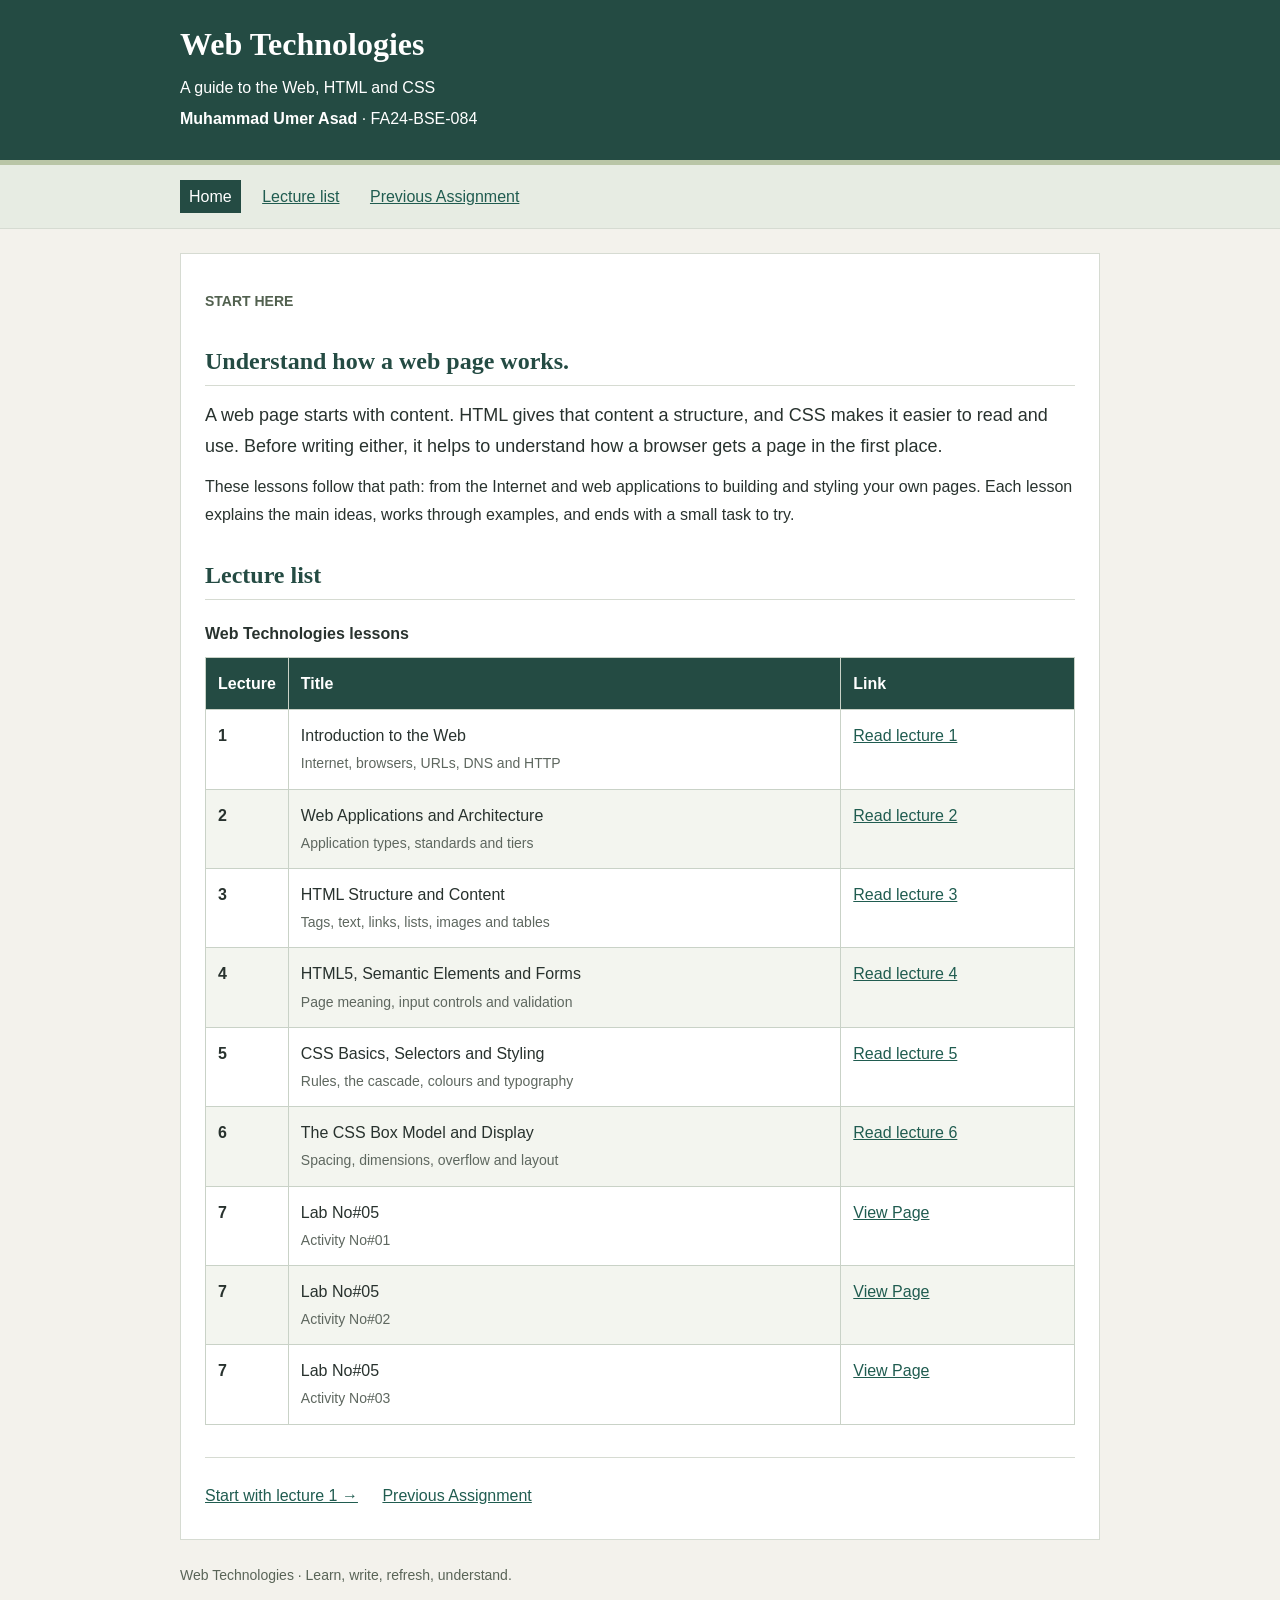
<file: index.html>
<!DOCTYPE html>
<html lang="en">
<head>
    <meta charset="UTF-8">
    <meta name="viewport" content="width=device-width, initial-scale=1.0">
    <meta name="description" content="Learn web foundations, HTML and CSS through clear explanations and small examples.">
    <title>Web Technologies</title>
    <link rel="stylesheet" href="style.css">
</head>
<body >
    <header class="site-header" id="top">
        <div class="container">
            <h1>Web Technologies</h1>
            <p>A guide to the Web, HTML and CSS</p>

            <p><strong>Muhammad Umer Asad</strong> &middot; FA24-BSE-084</p>
        </div>
    </header>
    <nav class="top-nav" aria-label="Main navigation">
        <div class="container">
            <a class="current" href="index.html" aria-current="page">Home</a>
            <a href="#lectures">Lecture list</a>
            <a href="previous-lab/index.html">Previous Assignment</a>
        </div>
    </nav>
    <main class="container">
        <p class="eyebrow">START HERE</p>
        <h2>Understand how a web page works.</h2>
        <p class="intro">A web page starts with content. HTML gives that content a structure, and CSS makes it easier to read and use. Before writing either, it helps to understand how a browser gets a page in the first place.</p>
        <p>These lessons follow that path: from the Internet and web applications to building and styling your own pages. Each lesson explains the main ideas, works through examples, and ends with a small task to try.</p>
        <section id="lectures">
            <h2>Lecture list</h2>
            <div class="table-wrap">
                <table>
                    <caption>Web Technologies lessons</caption>
                    <thead>
                        <tr>
                            <th class="lecture-number" scope="col">Lecture</th>
                            <th scope="col">Title</th>
                            <th scope="col">Link</th>
                        </tr>
                    </thead>
                    <tbody>
                        <tr>
                            <th scope="row">1</th>
                            <td>Introduction to the Web<br><span class="muted">Internet, browsers, URLs, DNS and HTTP</span></td>
                            <td><a href="lecture1.html">Read lecture 1</a></td>
                        </tr>
                        <tr>
                            <th scope="row">2</th>
                            <td>Web Applications and Architecture<br><span class="muted">Application types, standards and tiers</span></td>
                            <td><a href="lecture2.html">Read lecture 2</a></td>
                        </tr>
                        <tr>
                            <th scope="row">3</th>
                            <td>HTML Structure and Content<br><span class="muted">Tags, text, links, lists, images and tables</span></td>
                            <td><a href="lecture3.html">Read lecture 3</a></td>
                        </tr>
                        <tr>
                            <th scope="row">4</th>
                            <td>HTML5, Semantic Elements and Forms<br><span class="muted">Page meaning, input controls and validation</span></td>
                            <td><a href="lecture4.html">Read lecture 4</a></td>
                        </tr>
                        <tr>
                            <th scope="row">5</th>
                            <td>CSS Basics, Selectors and Styling<br><span class="muted">Rules, the cascade, colours and typography</span></td>
                            <td><a href="lecture5.html">Read lecture 5</a></td>
                        </tr>
                        <tr>
                            <th scope="row">6</th>
                            <td>The CSS Box Model and Display<br><span class="muted">Spacing, dimensions, overflow and layout</span></td>
                            <td><a href="lecture6.html">Read lecture 6</a></td>
                        </tr>
                        <tr>
                            <th scope="row">7</th>
                            <td>Lab No#05<br><span class="muted">Activity No#01</span></td>
                            <td><a href="activity1.html">View Page</a></td>
                        </tr>

                        <tr>
                            <th scope="row">7</th>
                            <td>Lab No#05<br><span class="muted">Activity No#02</span></td>
                            <td><a href="activity2.html">View Page</a></td>
                        </tr>
                        <tr>
                            <th scope="row">7</th>
                            <td>Lab No#05<br><span class="muted">Activity No#03</span></td>
                            <td><a href="activity3.html">View Page</a></td>
                        </tr>
                        
                    </tbody>
                </table>
            </div>
        </section>

        <nav class="page-nav" aria-label="Continue learning">
            <a href="lecture1.html">Start with lecture 1 &rarr;</a>
            <a href="previous-lab/index.html">Previous Assignment</a>
        </nav>
    </main>
    <footer class="site-footer container"><p>Web Technologies &middot; Learn, write, refresh, understand.</p></footer>
</body>
</html>
</file>
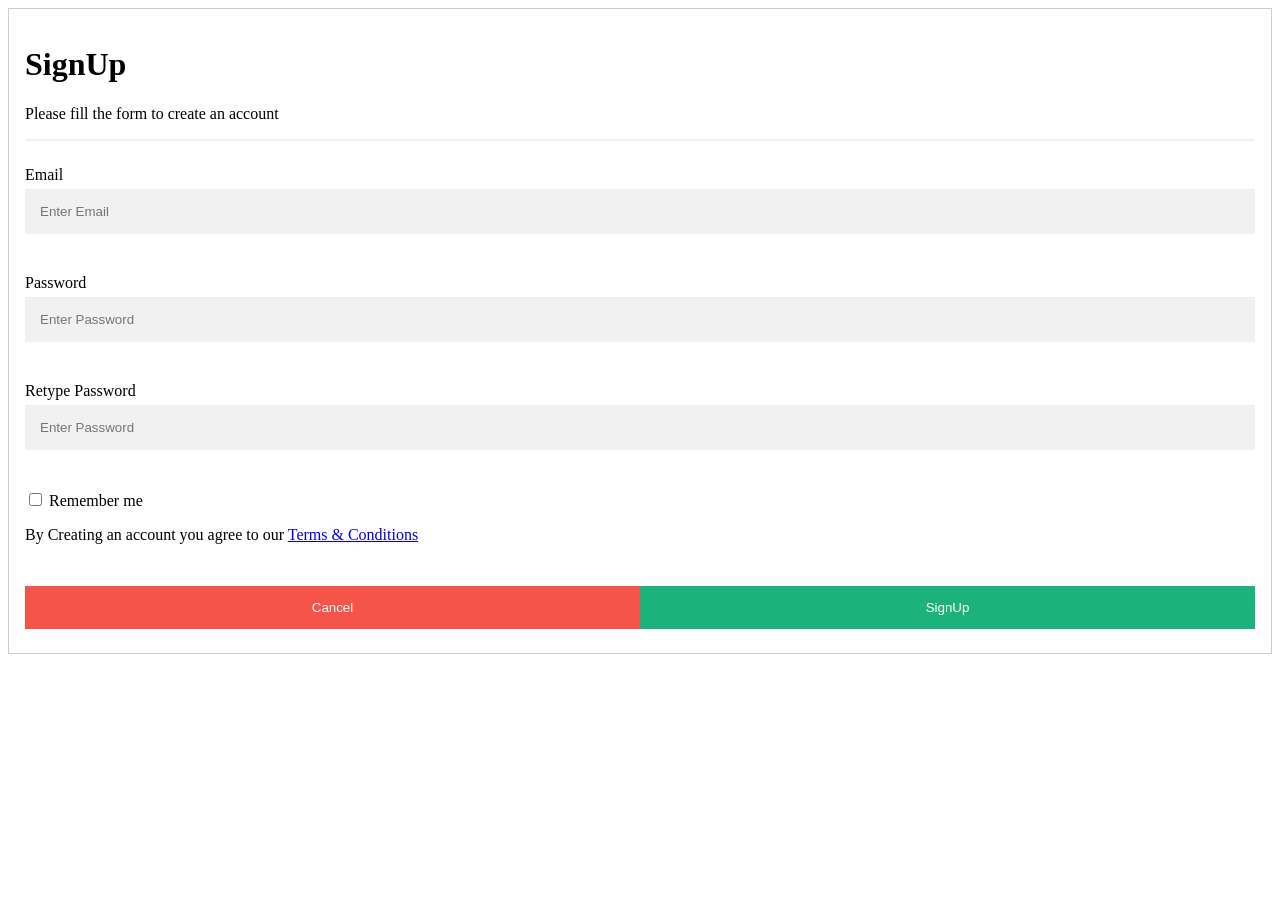
<file: previous-lab/index.html>
<!DOCTYPE html>
<html lang="en">
<head>
    <meta charset="UTF-8">
    <meta name="viewport" content="width=device-width, initial-scale=1.0">
    <title>Signup</title>
    <link rel="stylesheet" href="style.css">
</head>
<body>
    <form action="" style="border:1px solid #ccc">
        

        <div class="countainer">
            <h1>SignUp</h1>
            <p>Please fill the form to create an account</p>
            <hr> 
            <label for="Email">Email</label>
            <br>
            <input type="email" placeholder="Enter Email">
            <br>
            <br>
            <label for="Password">Password</label>
            <br>
            <input type="password" placeholder="Enter Password">
            <br>
            <br>
            <label for="Password">Retype Password</label>
            <br>
            <input type="password" placeholder="Enter Password">
            <br>
            <br>
            <input type="checkbox" >
            <label for="checkbox">Remember me </label>
            <p>By Creating an account you agree to our <a href="#">Terms & Conditions</a> </p>
            <br>
            <div class="clearfix">
                <button class="cancelbtn">Cancel</button>
                <button class="signupbtn">SignUp</button>
            </div>
        </div>
        
    </form>
    
</body>
</html>
</file>
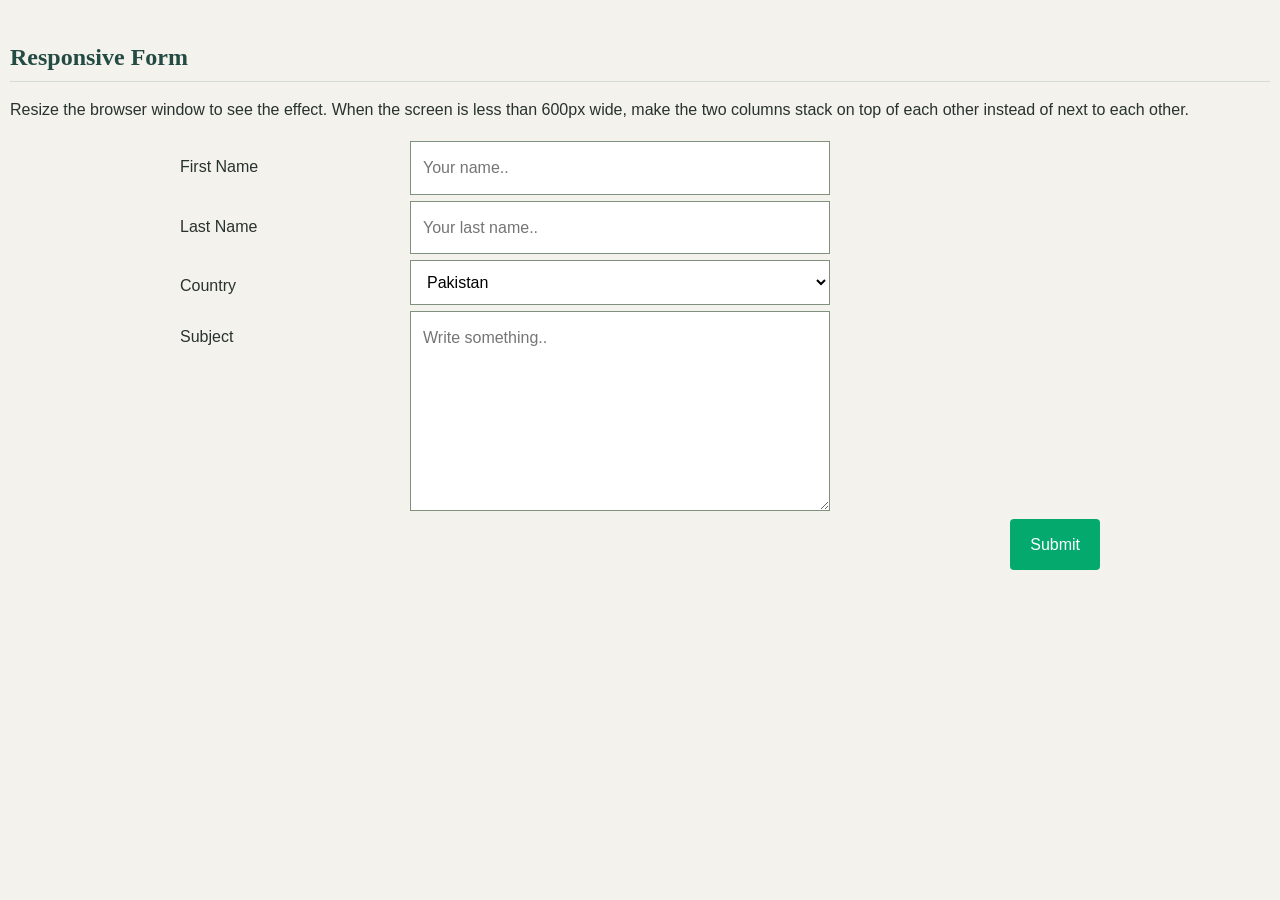
<file: activity1.html>
<!DOCTYPE html>
<html lang="en">
<head>
    <meta charset="UTF-8">
    <meta name="viewport" content="width=device-width, initial-scale=1.0">
    <title>Activity#01</title>
    <link rel="stylesheet" href="style.css">
</head>
<body style="padding: 10px;"> 
    <h2>Responsive Form</h2> 
    <p>Resize the browser window to see the effect. When the screen is 
    less than 600px wide, make the two columns stack on top of each other 
    instead of next to each other.</p> 
    <div class="container"> 
        <form action="/action_page.php"> 
            <div class="row"> 

                <div class="col-25"> 
                    <label for="fname">First Name</label> 
                </div> 
                <div class="col-75"> 
                    <input type="text" id="fname" name="firstname" 
                    placeholder="Your name.."> 
                </div> 
            </div> 
            <div class="row"> 
                <div class="col-25"> 
                    <label for="lname">Last Name</label> 
                </div> 
                <div class="col-75"> 
                    <input type="text" id="lname" name="lastname" 
                    placeholder="Your last name.."> 
                </div> 
            </div> 
            <div class="row"> 
                <div class="col-25"> 
                    <label for="country">Country</label> 
                </div> 
                <div class="col-75"> 
                    <select id="country" name="country"> 
                        <option value="Pakistan">Pakistan</option> 
                        <option value="Canada">Canada</option> 
                        <option value="usa">USA</option> 
                    </select> 
                </div> 
            </div> 
            <div class="row"> 
                <div class="col-25"> 
                    <label for="subject">Subject</label> 
                </div> 
                <div class="col-75"> 
                    <textarea id="subject" name="subject" placeholder="Write something.." style="height:200px"></textarea> 
                </div> 
            </div> 
            <div class="row"> 
            <input type="submit" value="Submit"> 
            </div> 
        </form> 
    </div> 
 
</body>
</html>
</file>
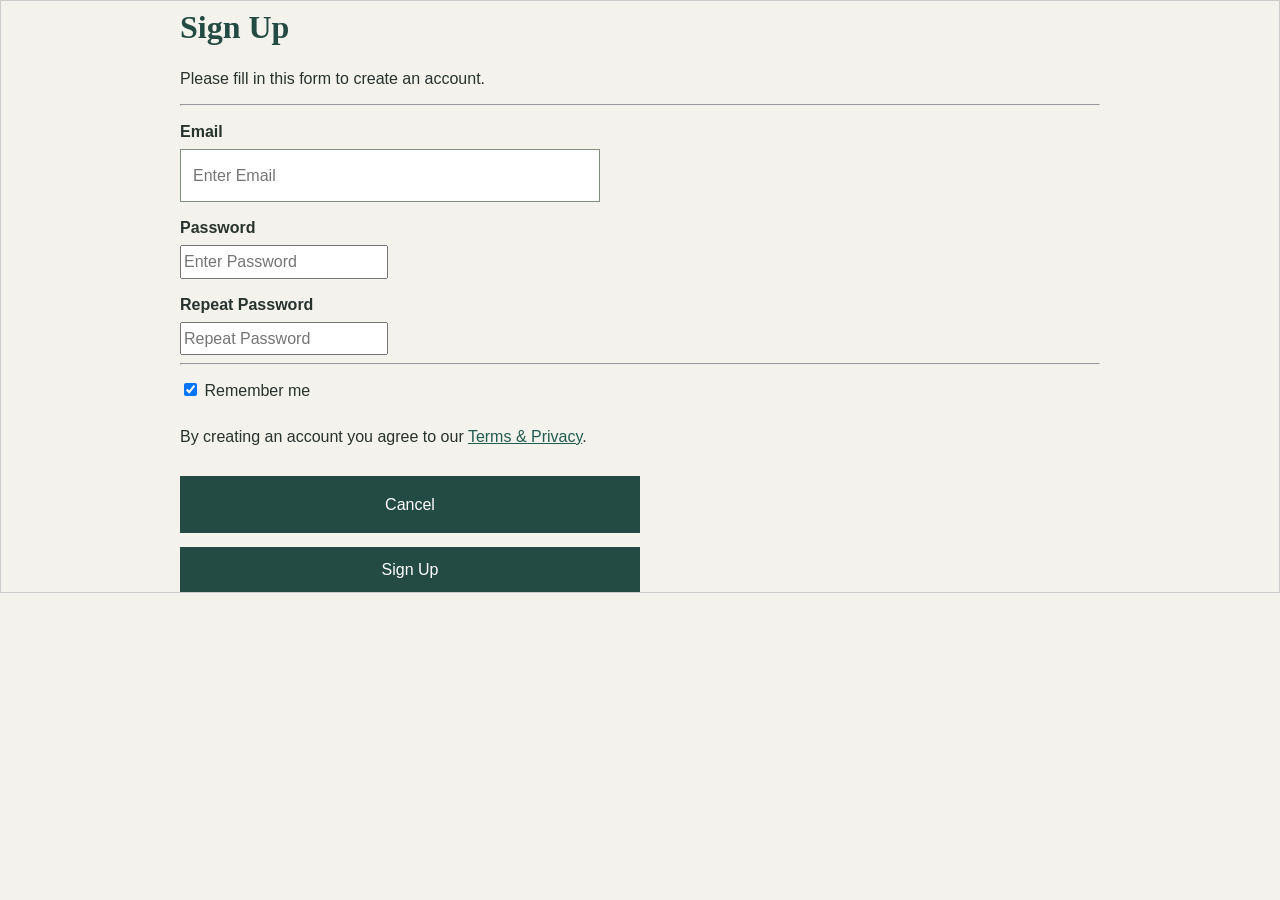
<file: activity2.html>
<!DOCTYPE html>
<html lang="en">
<head>
    <meta charset="UTF-8">
    <meta name="viewport" content="width=device-width, initial-scale=1.0">
    <title>Activity 2</title>
    <link rel="stylesheet" href="style.css">
</head>
<body>
    <form action="process_form.php"  style="border:1px solid #ccc">
        <div class="container">
            <h1>Sign Up</h1>
            <p>Please fill in this form to create an account.</p>
            <hr>

            <label for="email"><b>Email</b></label>
            <input type="text" placeholder="Enter Email" name="email" id="email" required>

            <label for="psw"><b>Password</b></label>
            <input type="password" placeholder="Enter Password" name="psw" id="psw" required>

            <label for="psw-repeat"><b>Repeat Password</b></label>
            <input type="password" placeholder="Repeat Password" name="psw-repeat" id="psw-repeat" required>
            <hr>

            <label> 
                <input type="checkbox" checked="checked" name="remember" 
                style="margin-bottom:15px"> Remember me 
            </label> 
            <p>By creating an account you agree to our <a href="#">Terms & Privacy</a>.</p>

            <div class="clearfix"> 
                <button type="button" class="cancelbtn">Cancel</button> 
                <button type="submit" class="signupbtn">Sign Up</button> 
            </div>
        </div>
    </form>
</body>
</html>
</file>
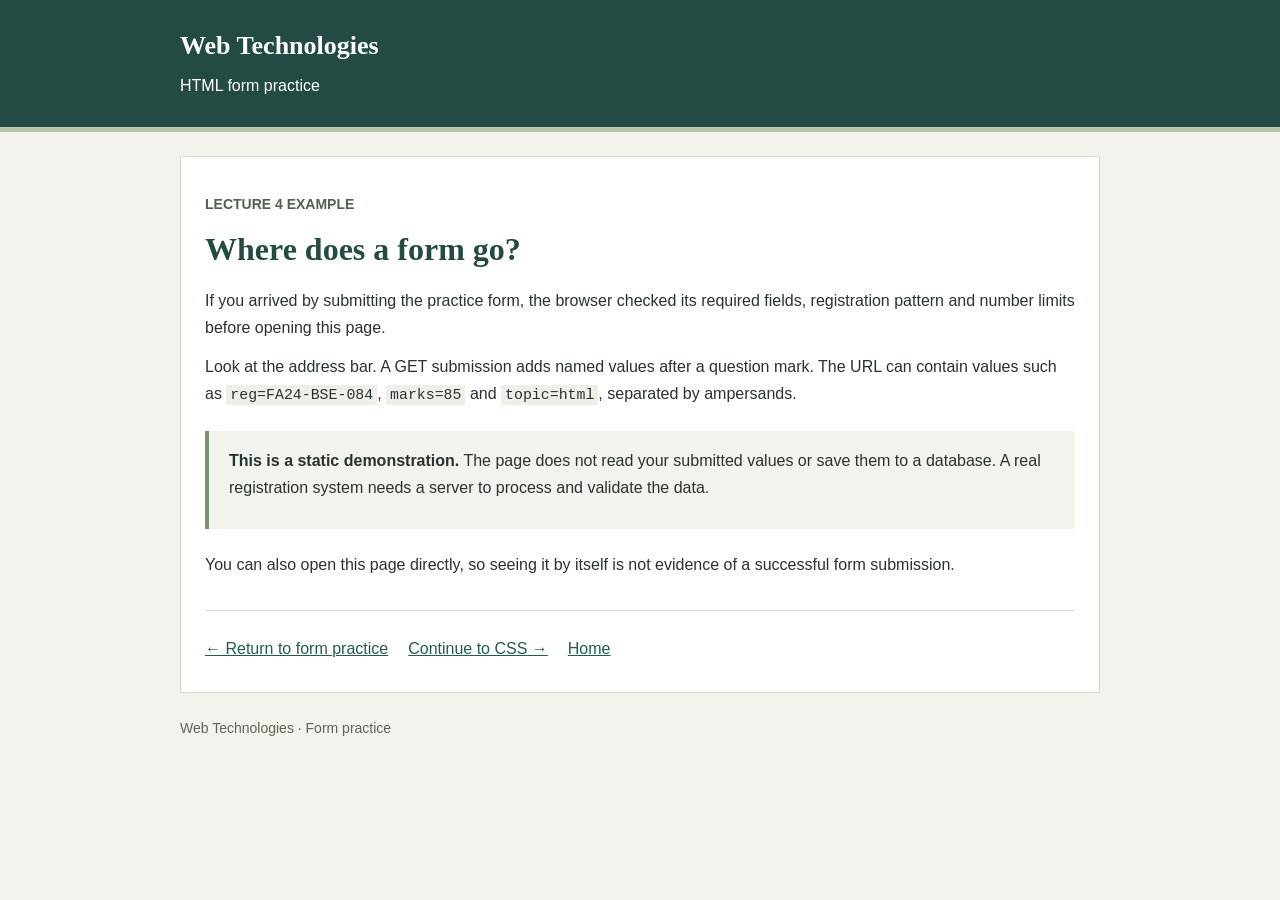
<file: form-practice.html>
<!DOCTYPE html>
<html lang="en">
<head>
    <meta charset="UTF-8">
    <meta name="viewport" content="width=device-width, initial-scale=1.0">
    <title>Form Practice | Web Technologies</title>
    <link rel="stylesheet" href="style.css">
</head>
<body>
    <header class="site-header"><div class="container"><a class="site-title" href="index.html">Web Technologies</a><p>HTML form practice</p></div></header>
    <main class="container">
        <p class="eyebrow">LECTURE 4 EXAMPLE</p>
        <h1>Where does a form go?</h1>
        <p>If you arrived by submitting the practice form, the browser checked its required fields, registration pattern and number limits before opening this page.</p>
        <p>Look at the address bar. A GET submission adds named values after a question mark. The URL can contain values such as <code>reg=FA24-BSE-084</code>, <code>marks=85</code> and <code>topic=html</code>, separated by ampersands.</p>
        <div class="note"><p><strong>This is a static demonstration.</strong> The page does not read your submitted values or save them to a database. A real registration system needs a server to process and validate the data.</p></div>
        <p>You can also open this page directly, so seeing it by itself is not evidence of a successful form submission.</p>
        <nav class="page-nav" aria-label="Page navigation"><a href="lecture4.html#validation">&larr; Return to form practice</a><a href="lecture5.html">Continue to CSS &rarr;</a><a href="index.html">Home</a></nav>
    </main>
    <footer class="site-footer container"><p>Web Technologies &middot; Form practice</p></footer>
</body>
</html>
</file>
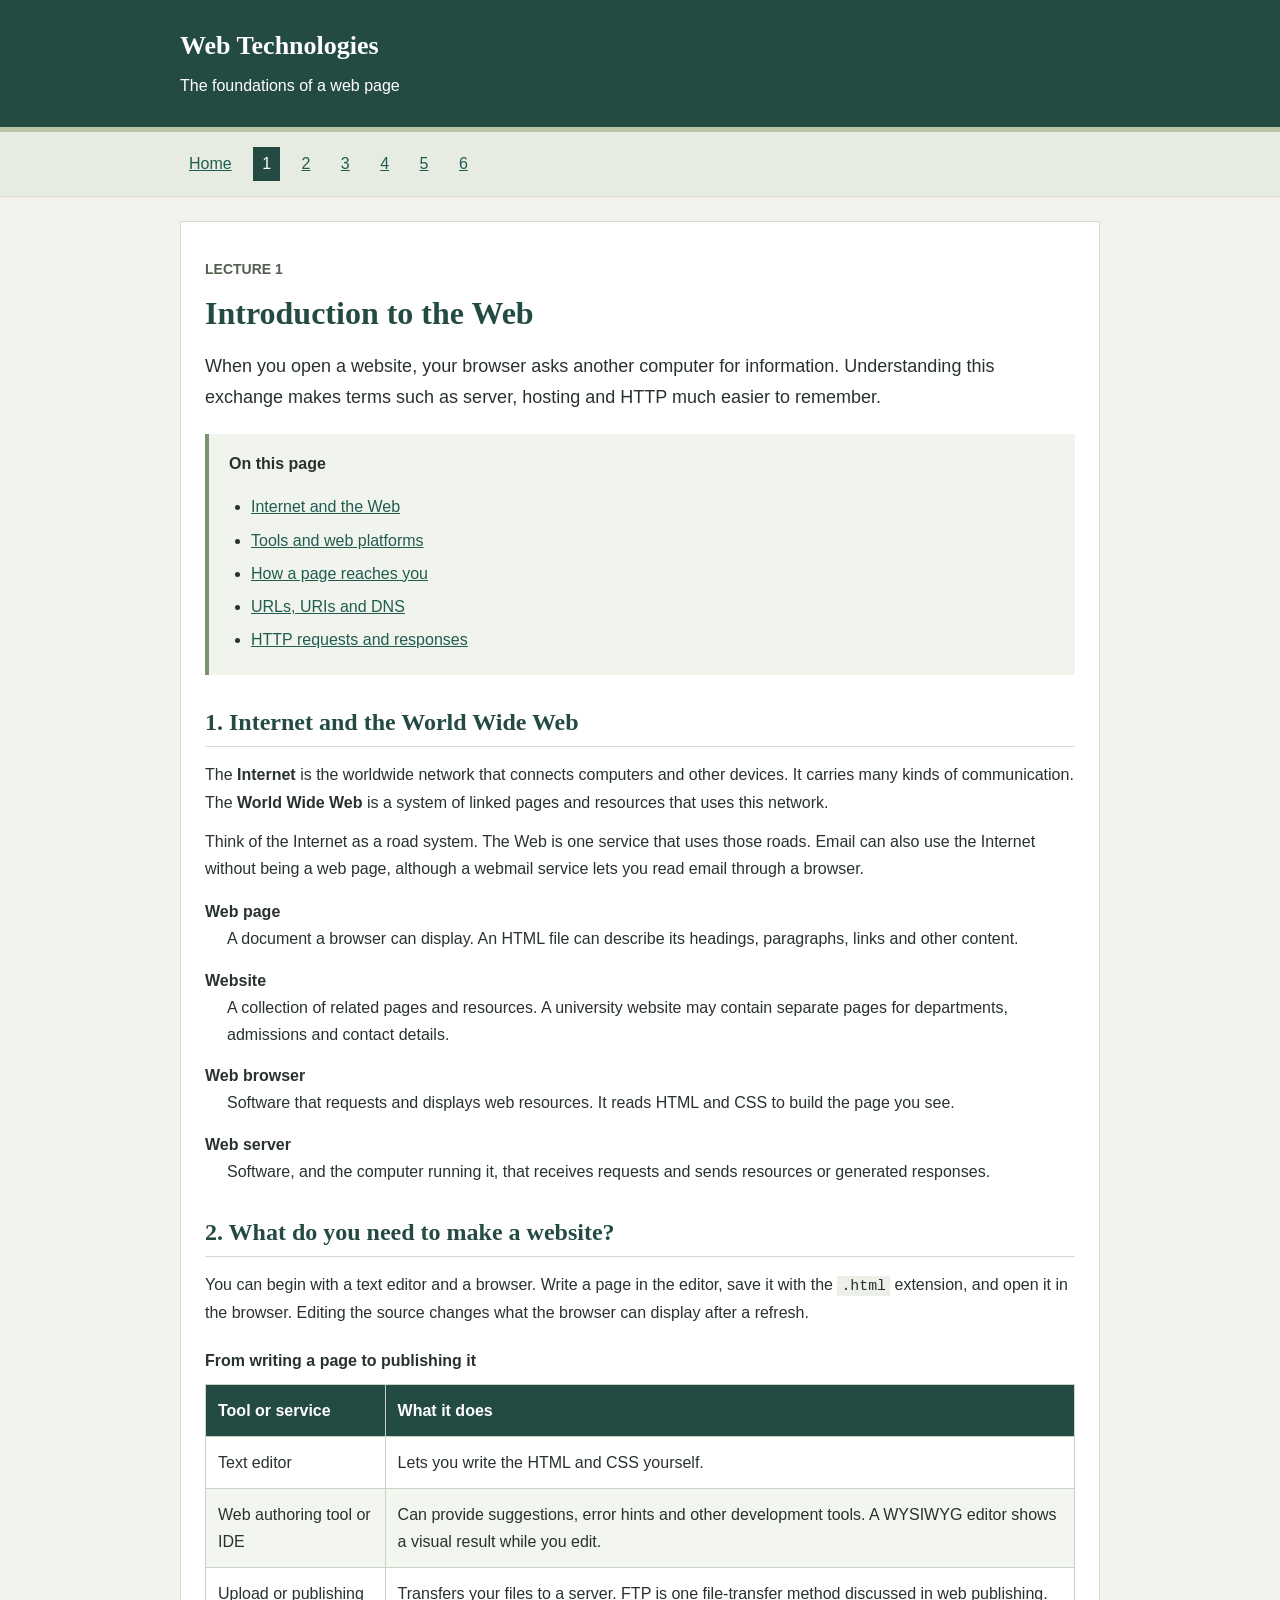
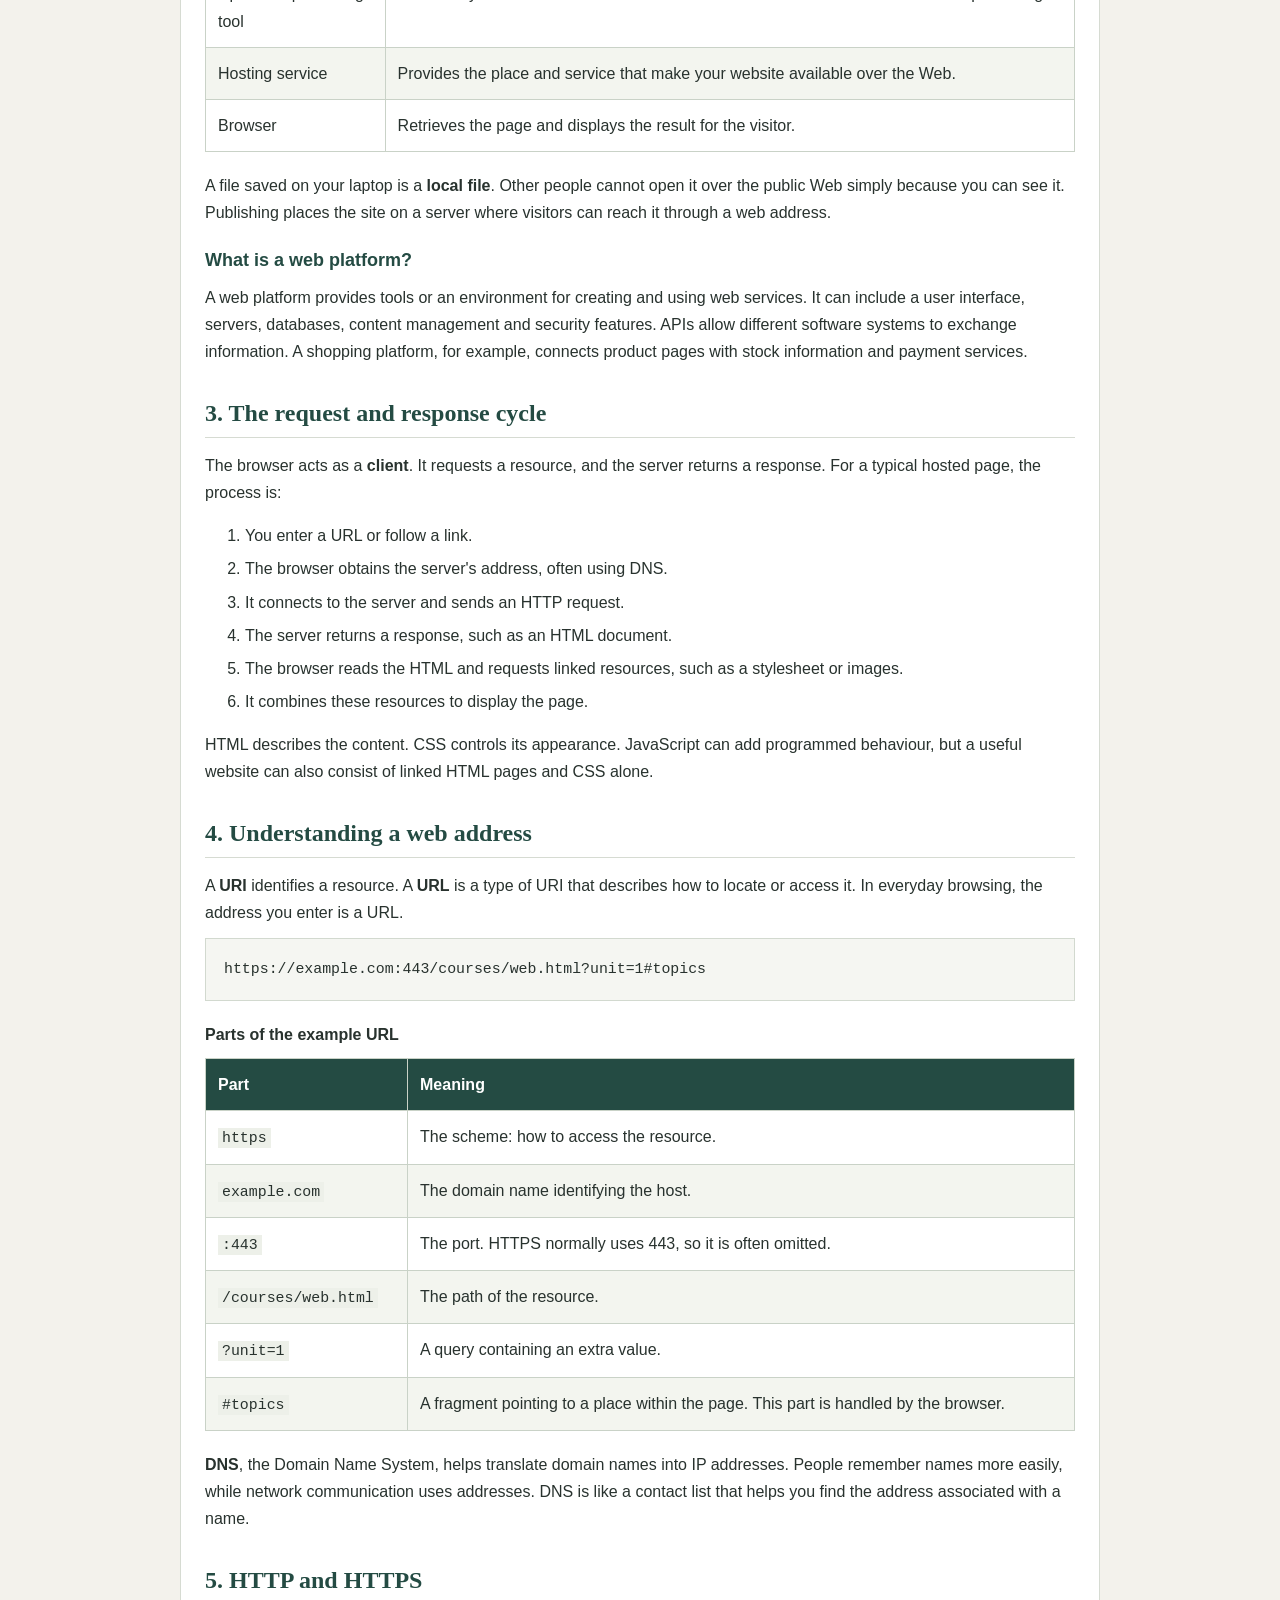
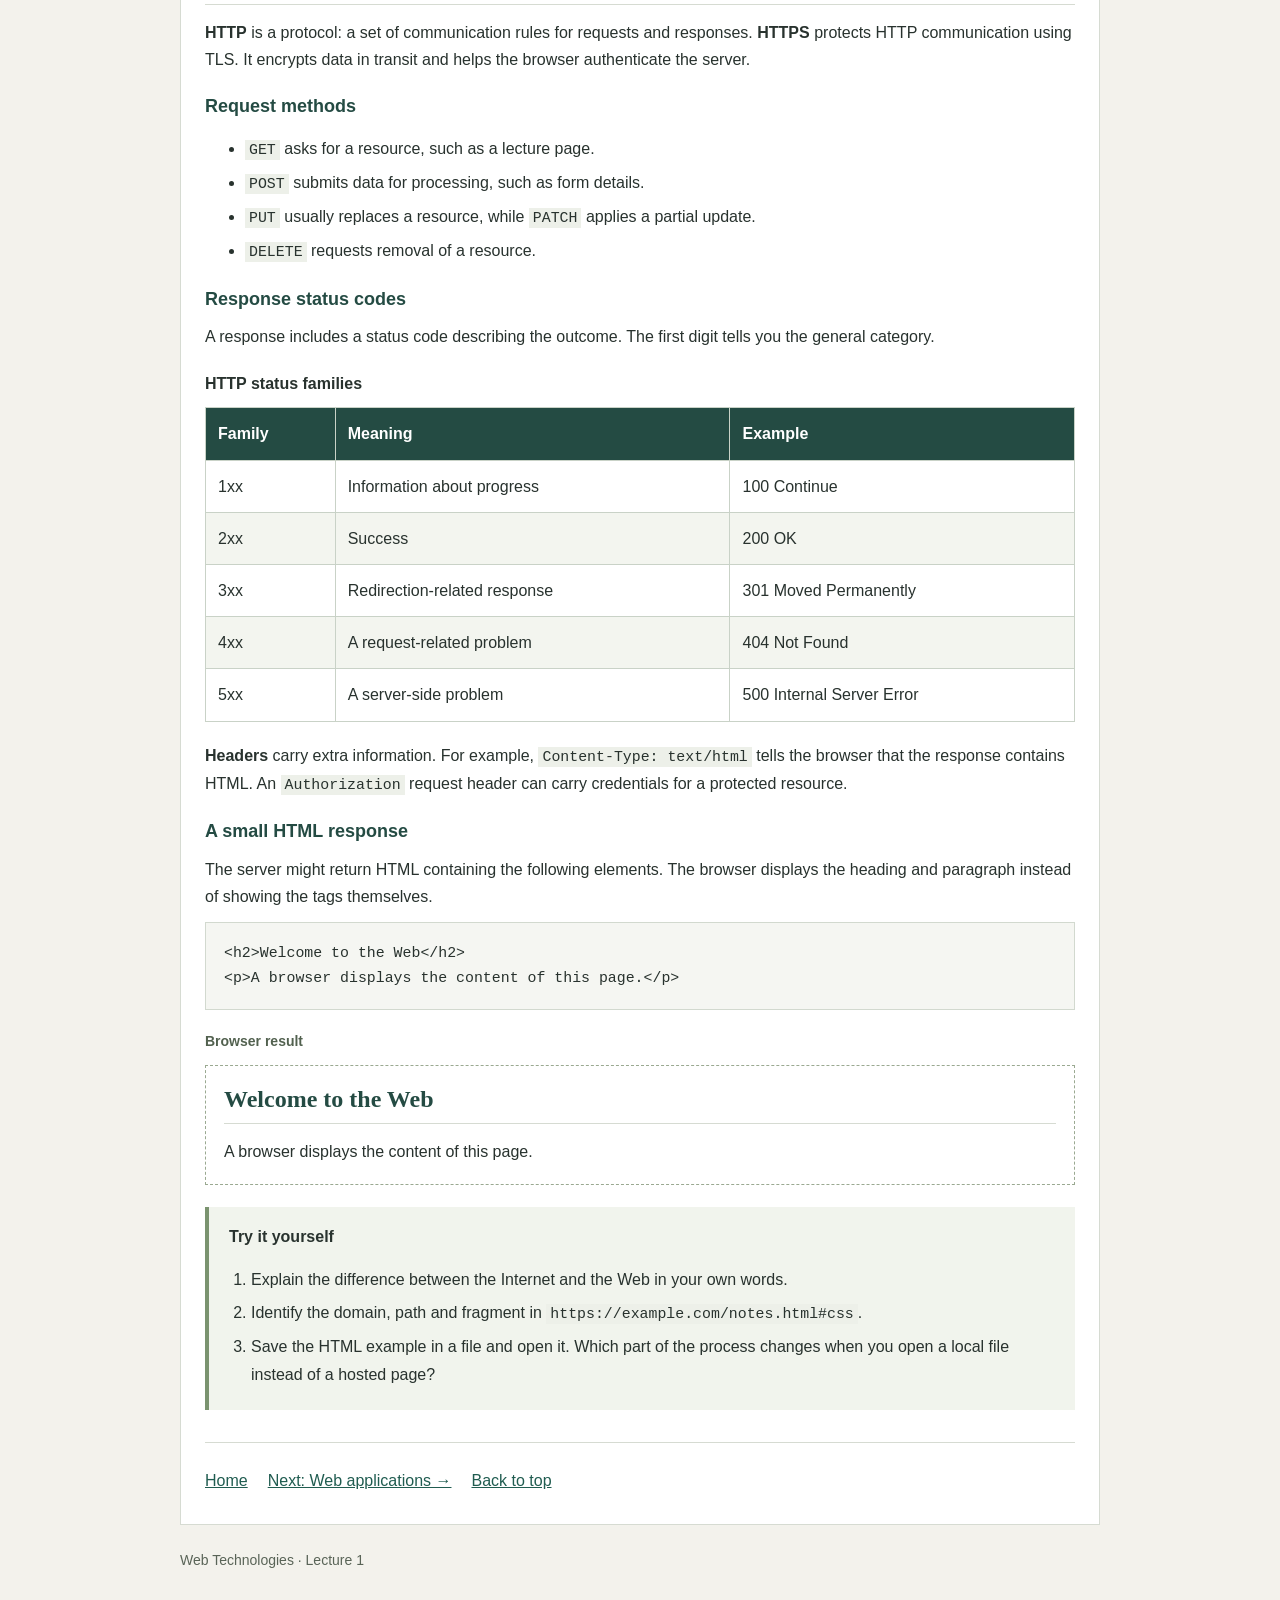
<file: lecture1.html>
<!DOCTYPE html>
<html lang="en">
<head>
    <meta charset="UTF-8">
    <meta name="viewport" content="width=device-width, initial-scale=1.0">
    <title>Lecture 1: Introduction to the Web | Web Technologies</title>
    <link rel="stylesheet" href="style.css">
</head>
<body>
    <header class="site-header" id="top">
        <div class="container">
            <a class="site-title" href="index.html">Web Technologies</a>
            <p>The foundations of a web page</p>
        </div>
    </header>
    <nav class="top-nav" aria-label="Lecture navigation">
        <div class="container">
        <a href="index.html">Home</a>
        <a class="current" href="lecture1.html" aria-current="page">1</a>
        <a href="lecture2.html">2</a>
        <a href="lecture3.html">3</a>
        <a href="lecture4.html">4</a>
        <a href="lecture5.html">5</a>
        <a href="lecture6.html">6</a>
        </div>
    </nav>
    <main class="container">
        <p class="eyebrow">LECTURE 1</p>
        <h1>Introduction to the Web</h1>
        <p class="intro">When you open a website, your browser asks another computer for information. Understanding this exchange makes terms such as server, hosting and HTTP much easier to remember.</p>
        <div class="contents">
            <p><strong>On this page</strong></p>
            <ul>
                <li><a href="#internet">Internet and the Web</a></li>
                <li><a href="#tools">Tools and web platforms</a></li>
                <li><a href="#request">How a page reaches you</a></li>
                <li><a href="#addresses">URLs, URIs and DNS</a></li>
                <li><a href="#http">HTTP requests and responses</a></li>
            </ul>
        </div>
        <section id="internet">
            <h2>1. Internet and the World Wide Web</h2>
            <p>The <strong>Internet</strong> is the worldwide network that connects computers and other devices. It carries many kinds of communication. The <strong>World Wide Web</strong> is a system of linked pages and resources that uses this network.</p>
            <p>Think of the Internet as a road system. The Web is one service that uses those roads. Email can also use the Internet without being a web page, although a webmail service lets you read email through a browser.</p>
            <dl>
                <dt>Web page</dt>
                <dd>A document a browser can display. An HTML file can describe its headings, paragraphs, links and other content.</dd>
                <dt>Website</dt>
                <dd>A collection of related pages and resources. A university website may contain separate pages for departments, admissions and contact details.</dd>
                <dt>Web browser</dt>
                <dd>Software that requests and displays web resources. It reads HTML and CSS to build the page you see.</dd>
                <dt>Web server</dt>
                <dd>Software, and the computer running it, that receives requests and sends resources or generated responses.</dd>
            </dl>
        </section>
        <section id="tools">
            <h2>2. What do you need to make a website?</h2>
            <p>You can begin with a text editor and a browser. Write a page in the editor, save it with the <code>.html</code> extension, and open it in the browser. Editing the source changes what the browser can display after a refresh.</p>
            <div class="table-wrap"><table><caption>From writing a page to publishing it</caption><thead><tr><th scope="col">Tool or service</th><th scope="col">What it does</th></tr></thead><tbody>
                <tr><td>Text editor</td><td>Lets you write the HTML and CSS yourself.</td></tr>
                <tr><td>Web authoring tool or IDE</td><td>Can provide suggestions, error hints and other development tools. A WYSIWYG editor shows a visual result while you edit.</td></tr>
                <tr><td>Upload or publishing tool</td><td>Transfers your files to a server. FTP is one file-transfer method discussed in web publishing.</td></tr>
                <tr><td>Hosting service</td><td>Provides the place and service that make your website available over the Web.</td></tr>
                <tr><td>Browser</td><td>Retrieves the page and displays the result for the visitor.</td></tr>
            </tbody></table></div>
            <p>A file saved on your laptop is a <strong>local file</strong>. Other people cannot open it over the public Web simply because you can see it. Publishing places the site on a server where visitors can reach it through a web address.</p>
            <h3>What is a web platform?</h3>
            <p>A web platform provides tools or an environment for creating and using web services. It can include a user interface, servers, databases, content management and security features. APIs allow different software systems to exchange information. A shopping platform, for example, connects product pages with stock information and payment services.</p>
        </section>
        <section id="request">
            <h2>3. The request and response cycle</h2>
            <p>The browser acts as a <strong>client</strong>. It requests a resource, and the server returns a response. For a typical hosted page, the process is:</p>
            <ol>
                <li>You enter a URL or follow a link.</li>
                <li>The browser obtains the server's address, often using DNS.</li>
                <li>It connects to the server and sends an HTTP request.</li>
                <li>The server returns a response, such as an HTML document.</li>
                <li>The browser reads the HTML and requests linked resources, such as a stylesheet or images.</li>
                <li>It combines these resources to display the page.</li>
            </ol>
            <p>HTML describes the content. CSS controls its appearance. JavaScript can add programmed behaviour, but a useful website can also consist of linked HTML pages and CSS alone.</p>
        </section>
        <section id="addresses">
            <h2>4. Understanding a web address</h2>
            <p>A <strong>URI</strong> identifies a resource. A <strong>URL</strong> is a type of URI that describes how to locate or access it. In everyday browsing, the address you enter is a URL.</p>
            <pre><code>https://example.com:443/courses/web.html?unit=1#topics</code></pre>
            <div class="table-wrap"><table><caption>Parts of the example URL</caption><thead><tr><th scope="col">Part</th><th scope="col">Meaning</th></tr></thead><tbody>
                <tr><td><code>https</code></td><td>The scheme: how to access the resource.</td></tr>
                <tr><td><code>example.com</code></td><td>The domain name identifying the host.</td></tr>
                <tr><td><code>:443</code></td><td>The port. HTTPS normally uses 443, so it is often omitted.</td></tr>
                <tr><td><code>/courses/web.html</code></td><td>The path of the resource.</td></tr>
                <tr><td><code>?unit=1</code></td><td>A query containing an extra value.</td></tr>
                <tr><td><code>#topics</code></td><td>A fragment pointing to a place within the page. This part is handled by the browser.</td></tr>
            </tbody></table></div>
            <p><strong>DNS</strong>, the Domain Name System, helps translate domain names into IP addresses. People remember names more easily, while network communication uses addresses. DNS is like a contact list that helps you find the address associated with a name.</p>
        </section>
        <section id="http">
            <h2>5. HTTP and HTTPS</h2>
            <p><strong>HTTP</strong> is a protocol: a set of communication rules for requests and responses. <strong>HTTPS</strong> protects HTTP communication using TLS. It encrypts data in transit and helps the browser authenticate the server.</p>
            <h3>Request methods</h3>
            <ul>
                <li><code>GET</code> asks for a resource, such as a lecture page.</li>
                <li><code>POST</code> submits data for processing, such as form details.</li>
                <li><code>PUT</code> usually replaces a resource, while <code>PATCH</code> applies a partial update.</li>
                <li><code>DELETE</code> requests removal of a resource.</li>
            </ul>
            <h3>Response status codes</h3>
            <p>A response includes a status code describing the outcome. The first digit tells you the general category.</p>
            <div class="table-wrap"><table><caption>HTTP status families</caption><thead><tr><th scope="col">Family</th><th scope="col">Meaning</th><th scope="col">Example</th></tr></thead><tbody>
                <tr><td>1xx</td><td>Information about progress</td><td>100 Continue</td></tr>
                <tr><td>2xx</td><td>Success</td><td>200 OK</td></tr>
                <tr><td>3xx</td><td>Redirection-related response</td><td>301 Moved Permanently</td></tr>
                <tr><td>4xx</td><td>A request-related problem</td><td>404 Not Found</td></tr>
                <tr><td>5xx</td><td>A server-side problem</td><td>500 Internal Server Error</td></tr>
            </tbody></table></div>
            <p><strong>Headers</strong> carry extra information. For example, <code>Content-Type: text/html</code> tells the browser that the response contains HTML. An <code>Authorization</code> request header can carry credentials for a protected resource.</p>
            <h3>A small HTML response</h3>
            <p>The server might return HTML containing the following elements. The browser displays the heading and paragraph instead of showing the tags themselves.</p>
            <pre><code>&lt;h2&gt;Welcome to the Web&lt;/h2&gt;
&lt;p&gt;A browser displays the content of this page.&lt;/p&gt;</code></pre>
            <p class="example-label">Browser result</p>
            <div class="output"><h2>Welcome to the Web</h2><p>A browser displays the content of this page.</p></div>
        </section>
        <div class="practice"><p><strong>Try it yourself</strong></p><ol><li>Explain the difference between the Internet and the Web in your own words.</li><li>Identify the domain, path and fragment in <code>https://example.com/notes.html#css</code>.</li><li>Save the HTML example in a file and open it. Which part of the process changes when you open a local file instead of a hosted page?</li></ol></div>
        <nav class="page-nav" aria-label="Page navigation"><a href="index.html">Home</a><a href="lecture2.html">Next: Web applications &rarr;</a><a href="#top">Back to top</a></nav>
    </main>
    <footer class="site-footer container"><p>Web Technologies &middot; Lecture 1</p></footer>
</body>
</html>
</file>
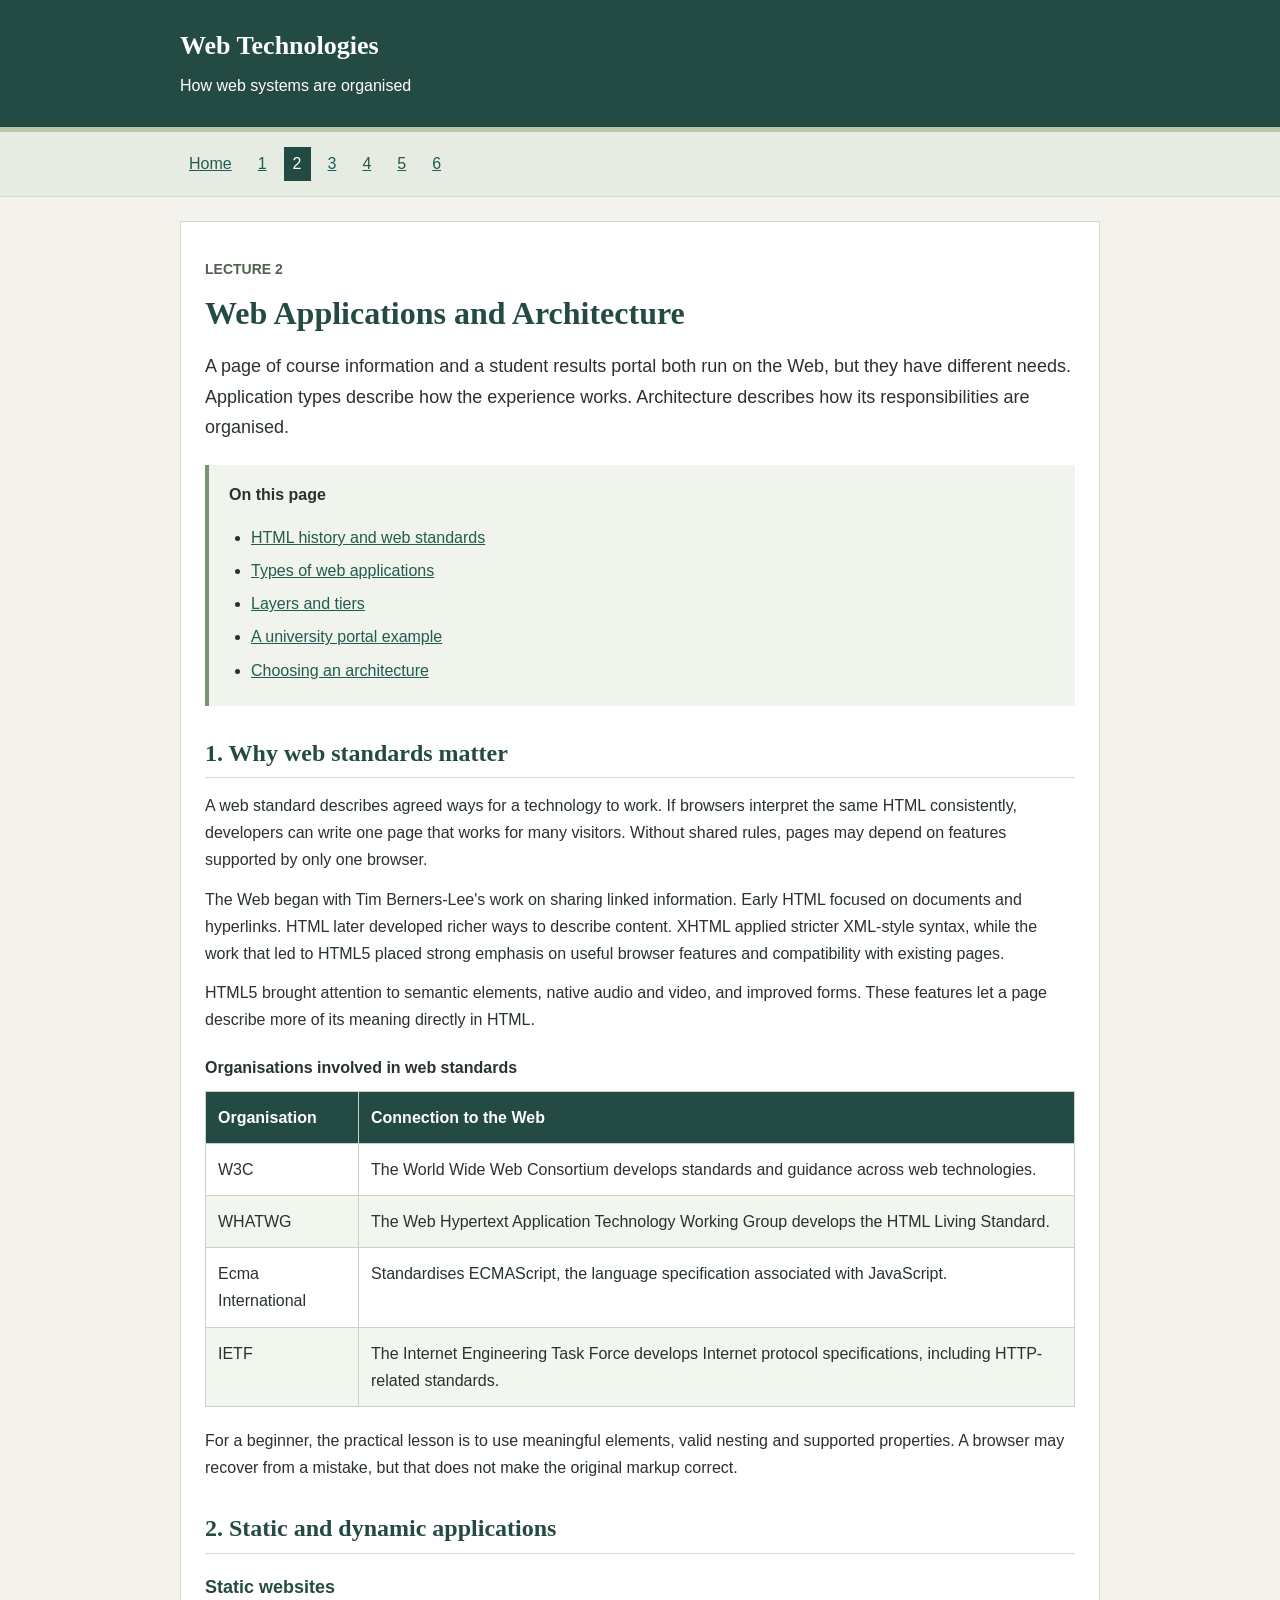
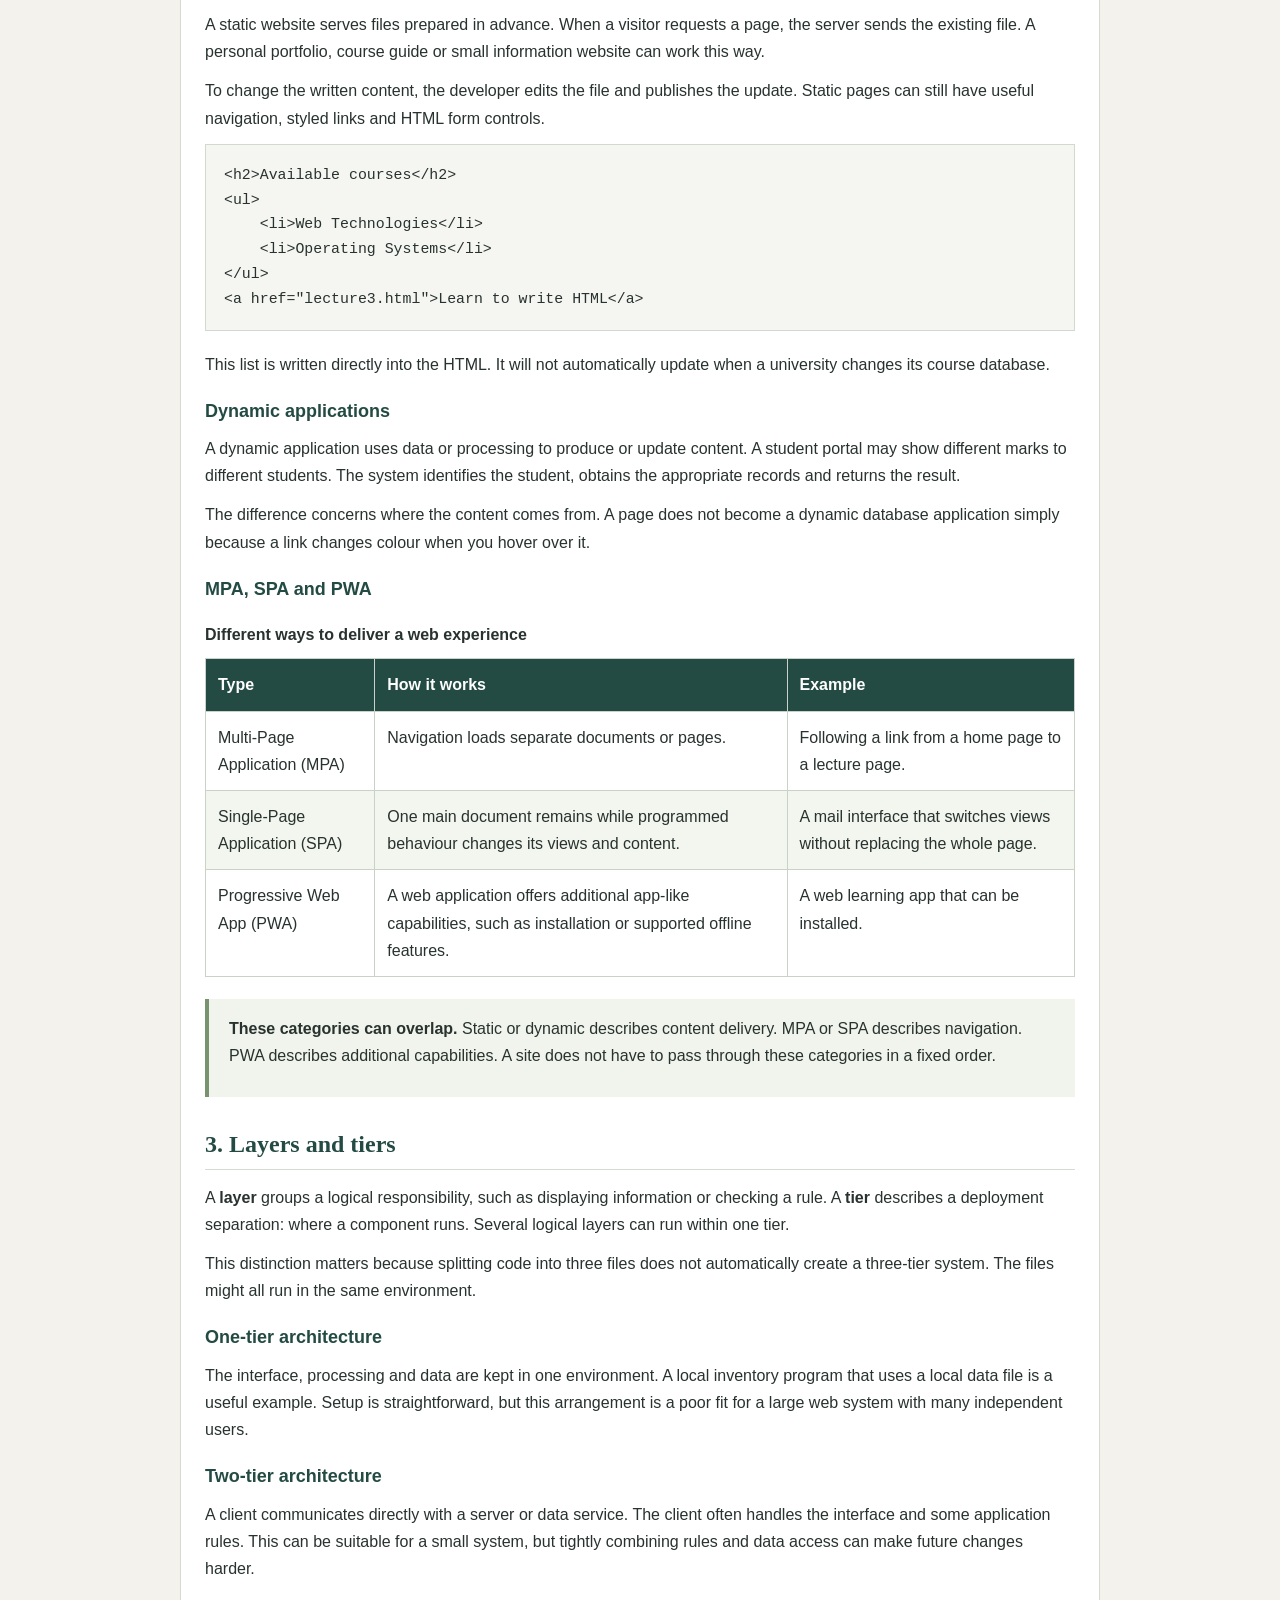
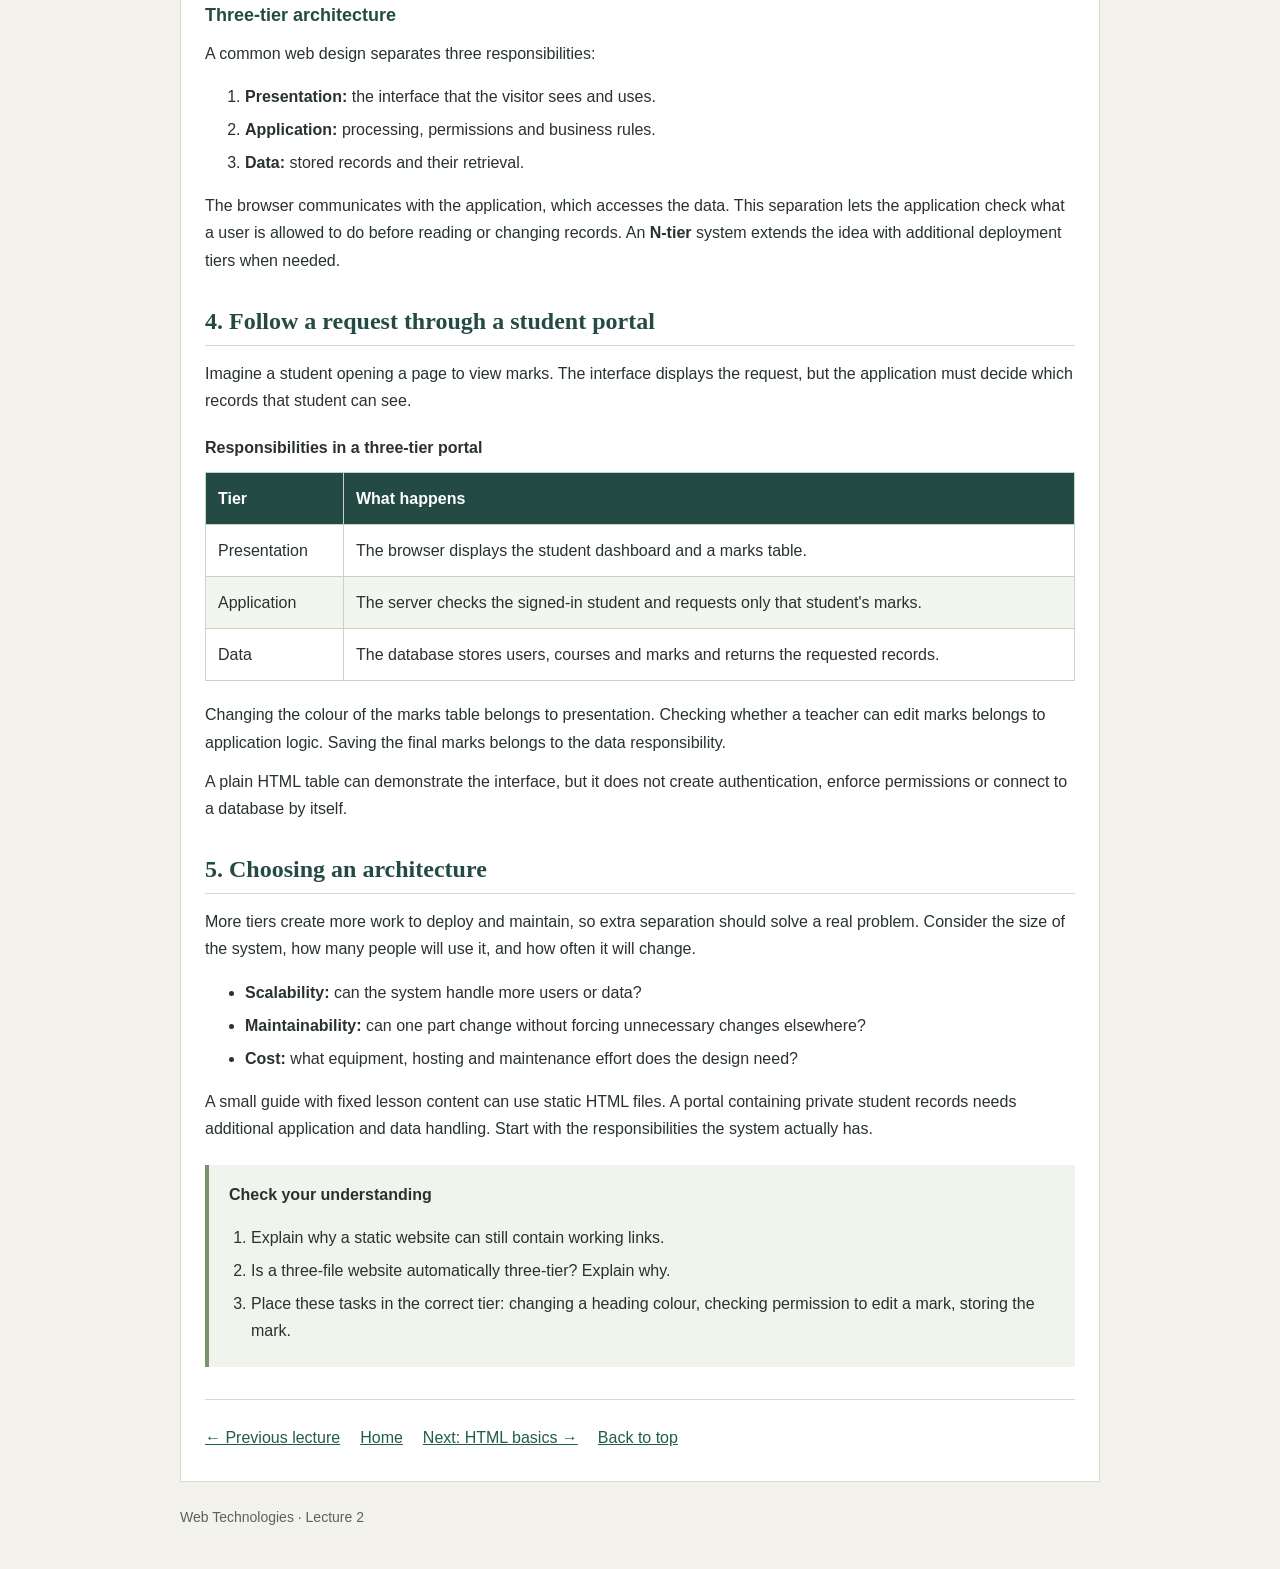
<file: lecture2.html>
<!DOCTYPE html>
<html lang="en">
<head>
    <meta charset="UTF-8">
    <meta name="viewport" content="width=device-width, initial-scale=1.0">
    <title>Lecture 2: Web Applications and Architecture | Web Technologies</title>
    <link rel="stylesheet" href="style.css">
</head>
<body>
    <header class="site-header" id="top"><div class="container"><a class="site-title" href="index.html">Web Technologies</a><p>How web systems are organised</p></div></header>
    <nav class="top-nav" aria-label="Lecture navigation"><div class="container">
        <a href="index.html">Home</a><a href="lecture1.html">1</a><a class="current" href="lecture2.html" aria-current="page">2</a><a href="lecture3.html">3</a><a href="lecture4.html">4</a><a href="lecture5.html">5</a><a href="lecture6.html">6</a>
    </div></nav>
    <main class="container">
        <p class="eyebrow">LECTURE 2</p>
        <h1>Web Applications and Architecture</h1>
        <p class="intro">A page of course information and a student results portal both run on the Web, but they have different needs. Application types describe how the experience works. Architecture describes how its responsibilities are organised.</p>
        <div class="contents"><p><strong>On this page</strong></p><ul><li><a href="#standards">HTML history and web standards</a></li><li><a href="#types">Types of web applications</a></li><li><a href="#tiers">Layers and tiers</a></li><li><a href="#portal">A university portal example</a></li><li><a href="#choosing">Choosing an architecture</a></li></ul></div>
        <section id="standards">
            <h2>1. Why web standards matter</h2>
            <p>A web standard describes agreed ways for a technology to work. If browsers interpret the same HTML consistently, developers can write one page that works for many visitors. Without shared rules, pages may depend on features supported by only one browser.</p>
            <p>The Web began with Tim Berners-Lee's work on sharing linked information. Early HTML focused on documents and hyperlinks. HTML later developed richer ways to describe content. XHTML applied stricter XML-style syntax, while the work that led to HTML5 placed strong emphasis on useful browser features and compatibility with existing pages.</p>
            <p>HTML5 brought attention to semantic elements, native audio and video, and improved forms. These features let a page describe more of its meaning directly in HTML.</p>
            <div class="table-wrap"><table><caption>Organisations involved in web standards</caption><thead><tr><th scope="col">Organisation</th><th scope="col">Connection to the Web</th></tr></thead><tbody>
                <tr><td>W3C</td><td>The World Wide Web Consortium develops standards and guidance across web technologies.</td></tr>
                <tr><td>WHATWG</td><td>The Web Hypertext Application Technology Working Group develops the HTML Living Standard.</td></tr>
                <tr><td>Ecma International</td><td>Standardises ECMAScript, the language specification associated with JavaScript.</td></tr>
                <tr><td>IETF</td><td>The Internet Engineering Task Force develops Internet protocol specifications, including HTTP-related standards.</td></tr>
            </tbody></table></div>
            <p>For a beginner, the practical lesson is to use meaningful elements, valid nesting and supported properties. A browser may recover from a mistake, but that does not make the original markup correct.</p>
        </section>
        <section id="types">
            <h2>2. Static and dynamic applications</h2>
            <h3>Static websites</h3>
            <p>A static website serves files prepared in advance. When a visitor requests a page, the server sends the existing file. A personal portfolio, course guide or small information website can work this way.</p>
            <p>To change the written content, the developer edits the file and publishes the update. Static pages can still have useful navigation, styled links and HTML form controls.</p>
            <pre><code>&lt;h2&gt;Available courses&lt;/h2&gt;
&lt;ul&gt;
    &lt;li&gt;Web Technologies&lt;/li&gt;
    &lt;li&gt;Operating Systems&lt;/li&gt;
&lt;/ul&gt;
&lt;a href="lecture3.html"&gt;Learn to write HTML&lt;/a&gt;</code></pre>
            <p>This list is written directly into the HTML. It will not automatically update when a university changes its course database.</p>
            <h3>Dynamic applications</h3>
            <p>A dynamic application uses data or processing to produce or update content. A student portal may show different marks to different students. The system identifies the student, obtains the appropriate records and returns the result.</p>
            <p>The difference concerns where the content comes from. A page does not become a dynamic database application simply because a link changes colour when you hover over it.</p>
            <h3>MPA, SPA and PWA</h3>
            <div class="table-wrap"><table><caption>Different ways to deliver a web experience</caption><thead><tr><th scope="col">Type</th><th scope="col">How it works</th><th scope="col">Example</th></tr></thead><tbody>
                <tr><td>Multi-Page Application (MPA)</td><td>Navigation loads separate documents or pages.</td><td>Following a link from a home page to a lecture page.</td></tr>
                <tr><td>Single-Page Application (SPA)</td><td>One main document remains while programmed behaviour changes its views and content.</td><td>A mail interface that switches views without replacing the whole page.</td></tr>
                <tr><td>Progressive Web App (PWA)</td><td>A web application offers additional app-like capabilities, such as installation or supported offline features.</td><td>A web learning app that can be installed.</td></tr>
            </tbody></table></div>
            <div class="note"><p><strong>These categories can overlap.</strong> Static or dynamic describes content delivery. MPA or SPA describes navigation. PWA describes additional capabilities. A site does not have to pass through these categories in a fixed order.</p></div>
        </section>
        <section id="tiers">
            <h2>3. Layers and tiers</h2>
            <p>A <strong>layer</strong> groups a logical responsibility, such as displaying information or checking a rule. A <strong>tier</strong> describes a deployment separation: where a component runs. Several logical layers can run within one tier.</p>
            <p>This distinction matters because splitting code into three files does not automatically create a three-tier system. The files might all run in the same environment.</p>
            <h3>One-tier architecture</h3>
            <p>The interface, processing and data are kept in one environment. A local inventory program that uses a local data file is a useful example. Setup is straightforward, but this arrangement is a poor fit for a large web system with many independent users.</p>
            <h3>Two-tier architecture</h3>
            <p>A client communicates directly with a server or data service. The client often handles the interface and some application rules. This can be suitable for a small system, but tightly combining rules and data access can make future changes harder.</p>
            <h3>Three-tier architecture</h3>
            <p>A common web design separates three responsibilities:</p>
            <ol>
                <li><strong>Presentation:</strong> the interface that the visitor sees and uses.</li>
                <li><strong>Application:</strong> processing, permissions and business rules.</li>
                <li><strong>Data:</strong> stored records and their retrieval.</li>
            </ol>
            <p>The browser communicates with the application, which accesses the data. This separation lets the application check what a user is allowed to do before reading or changing records. An <strong>N-tier</strong> system extends the idea with additional deployment tiers when needed.</p>
        </section>
        <section id="portal">
            <h2>4. Follow a request through a student portal</h2>
            <p>Imagine a student opening a page to view marks. The interface displays the request, but the application must decide which records that student can see.</p>
            <div class="table-wrap"><table><caption>Responsibilities in a three-tier portal</caption><thead><tr><th scope="col">Tier</th><th scope="col">What happens</th></tr></thead><tbody>
                <tr><td>Presentation</td><td>The browser displays the student dashboard and a marks table.</td></tr>
                <tr><td>Application</td><td>The server checks the signed-in student and requests only that student's marks.</td></tr>
                <tr><td>Data</td><td>The database stores users, courses and marks and returns the requested records.</td></tr>
            </tbody></table></div>
            <p>Changing the colour of the marks table belongs to presentation. Checking whether a teacher can edit marks belongs to application logic. Saving the final marks belongs to the data responsibility.</p>
            <p>A plain HTML table can demonstrate the interface, but it does not create authentication, enforce permissions or connect to a database by itself.</p>
        </section>
        <section id="choosing">
            <h2>5. Choosing an architecture</h2>
            <p>More tiers create more work to deploy and maintain, so extra separation should solve a real problem. Consider the size of the system, how many people will use it, and how often it will change.</p>
            <ul><li><strong>Scalability:</strong> can the system handle more users or data?</li><li><strong>Maintainability:</strong> can one part change without forcing unnecessary changes elsewhere?</li><li><strong>Cost:</strong> what equipment, hosting and maintenance effort does the design need?</li></ul>
            <p>A small guide with fixed lesson content can use static HTML files. A portal containing private student records needs additional application and data handling. Start with the responsibilities the system actually has.</p>
        </section>
        <div class="practice"><p><strong>Check your understanding</strong></p><ol><li>Explain why a static website can still contain working links.</li><li>Is a three-file website automatically three-tier? Explain why.</li><li>Place these tasks in the correct tier: changing a heading colour, checking permission to edit a mark, storing the mark.</li></ol></div>
        <nav class="page-nav" aria-label="Page navigation"><a href="lecture1.html">&larr; Previous lecture</a><a href="index.html">Home</a><a href="lecture3.html">Next: HTML basics &rarr;</a><a href="#top">Back to top</a></nav>
    </main>
    <footer class="site-footer container"><p>Web Technologies &middot; Lecture 2</p></footer>
</body>
</html>
</file>
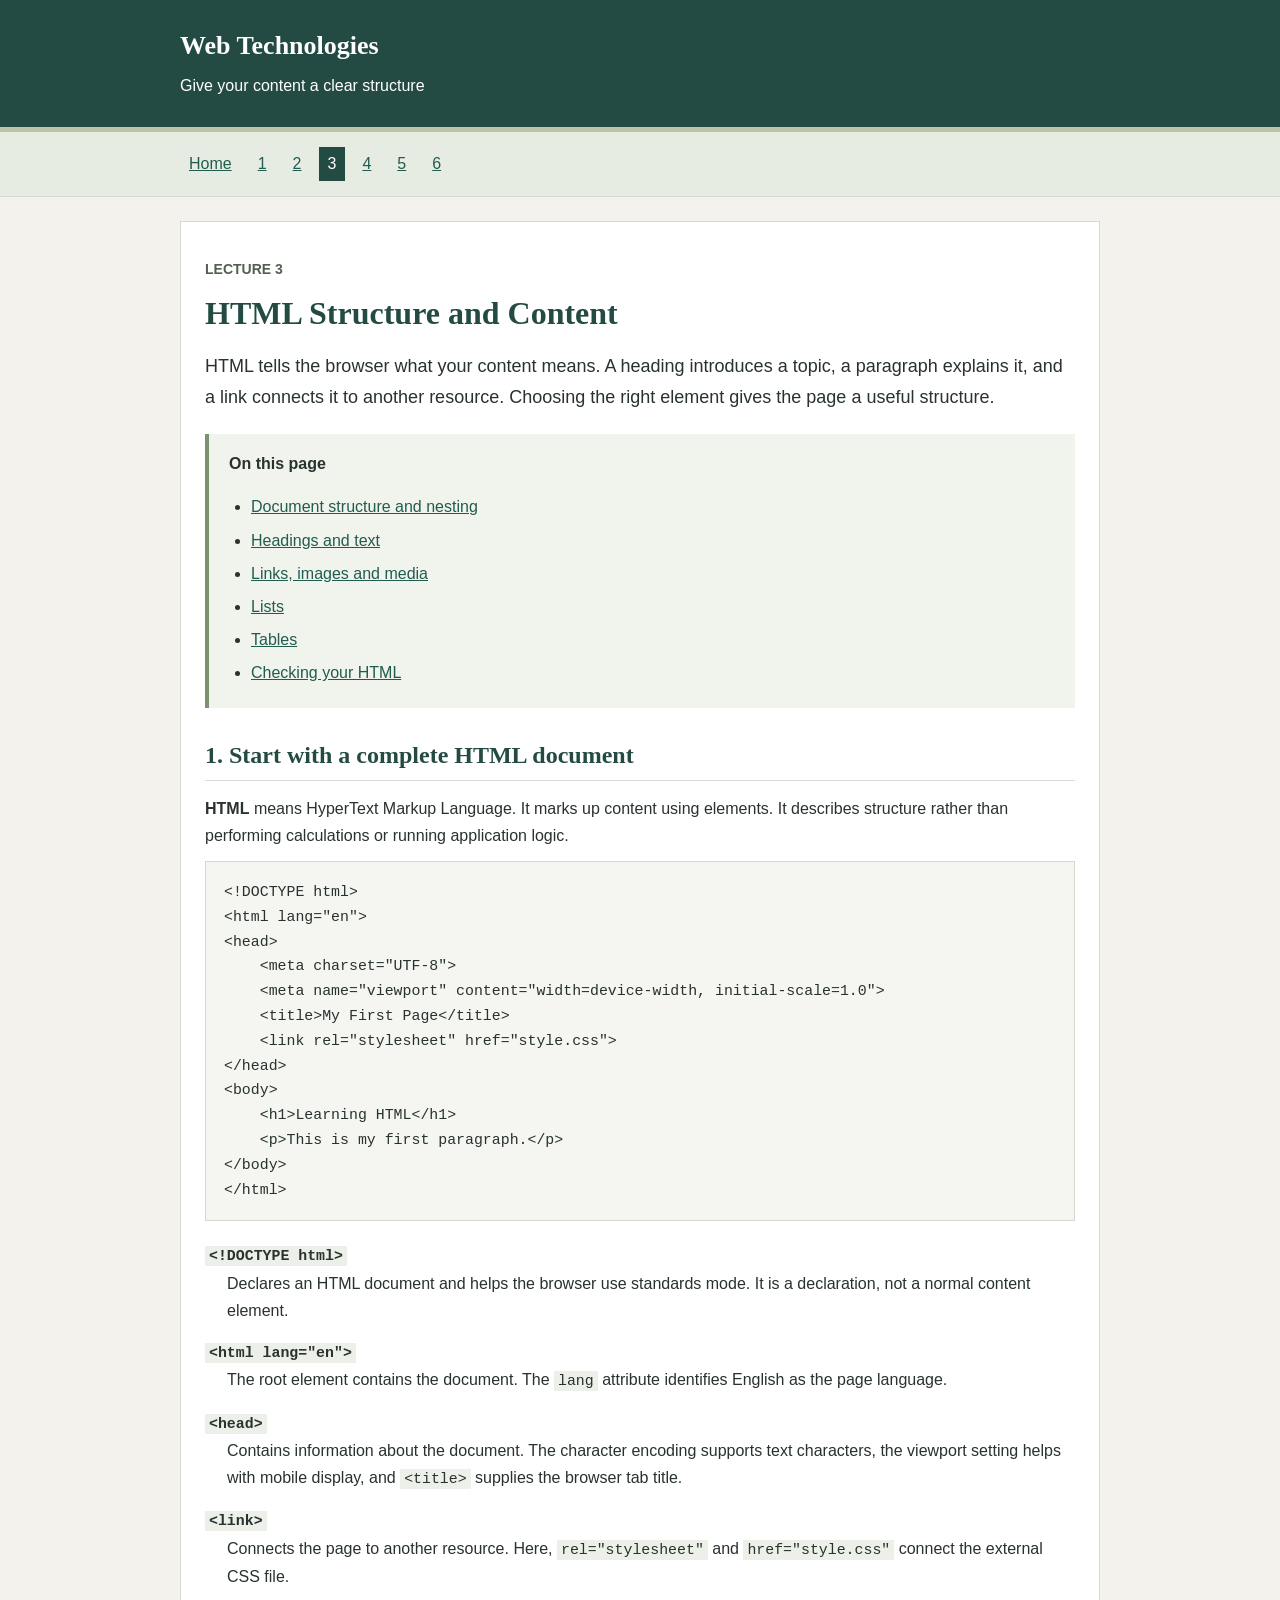
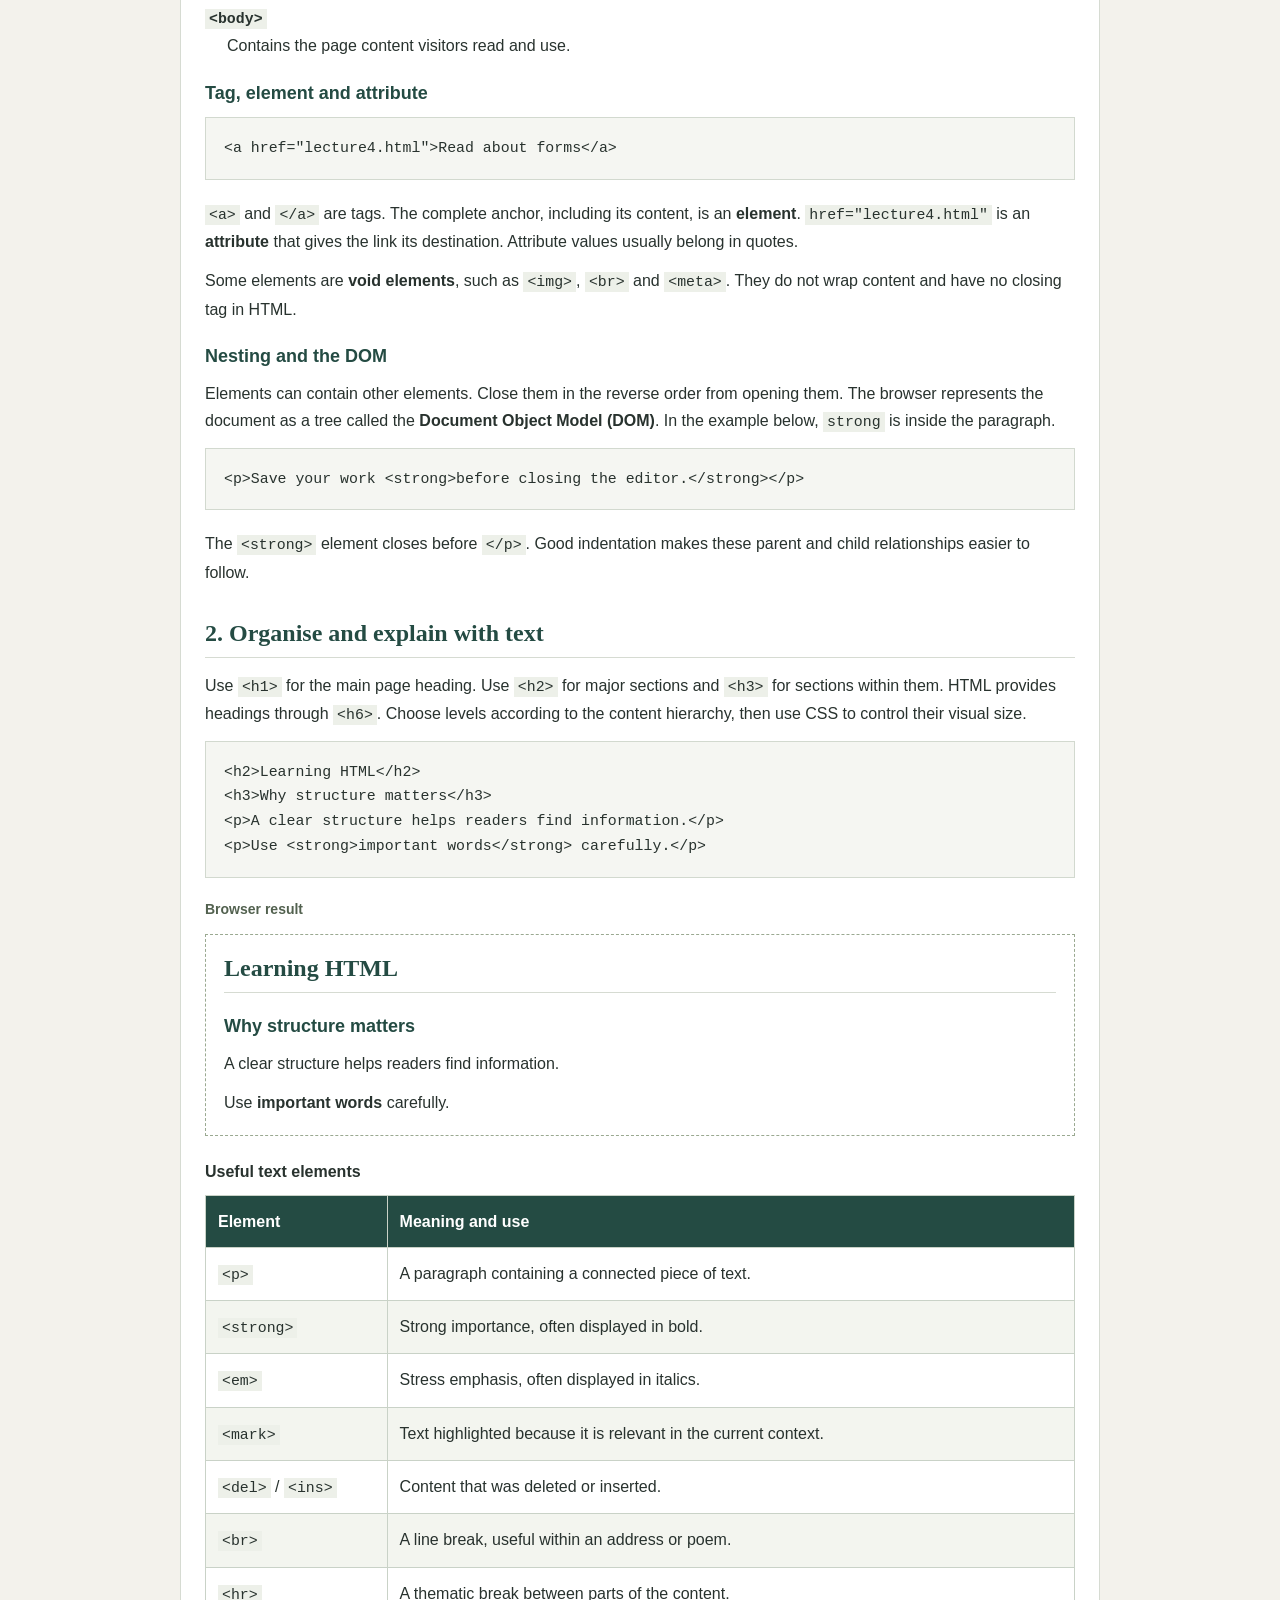
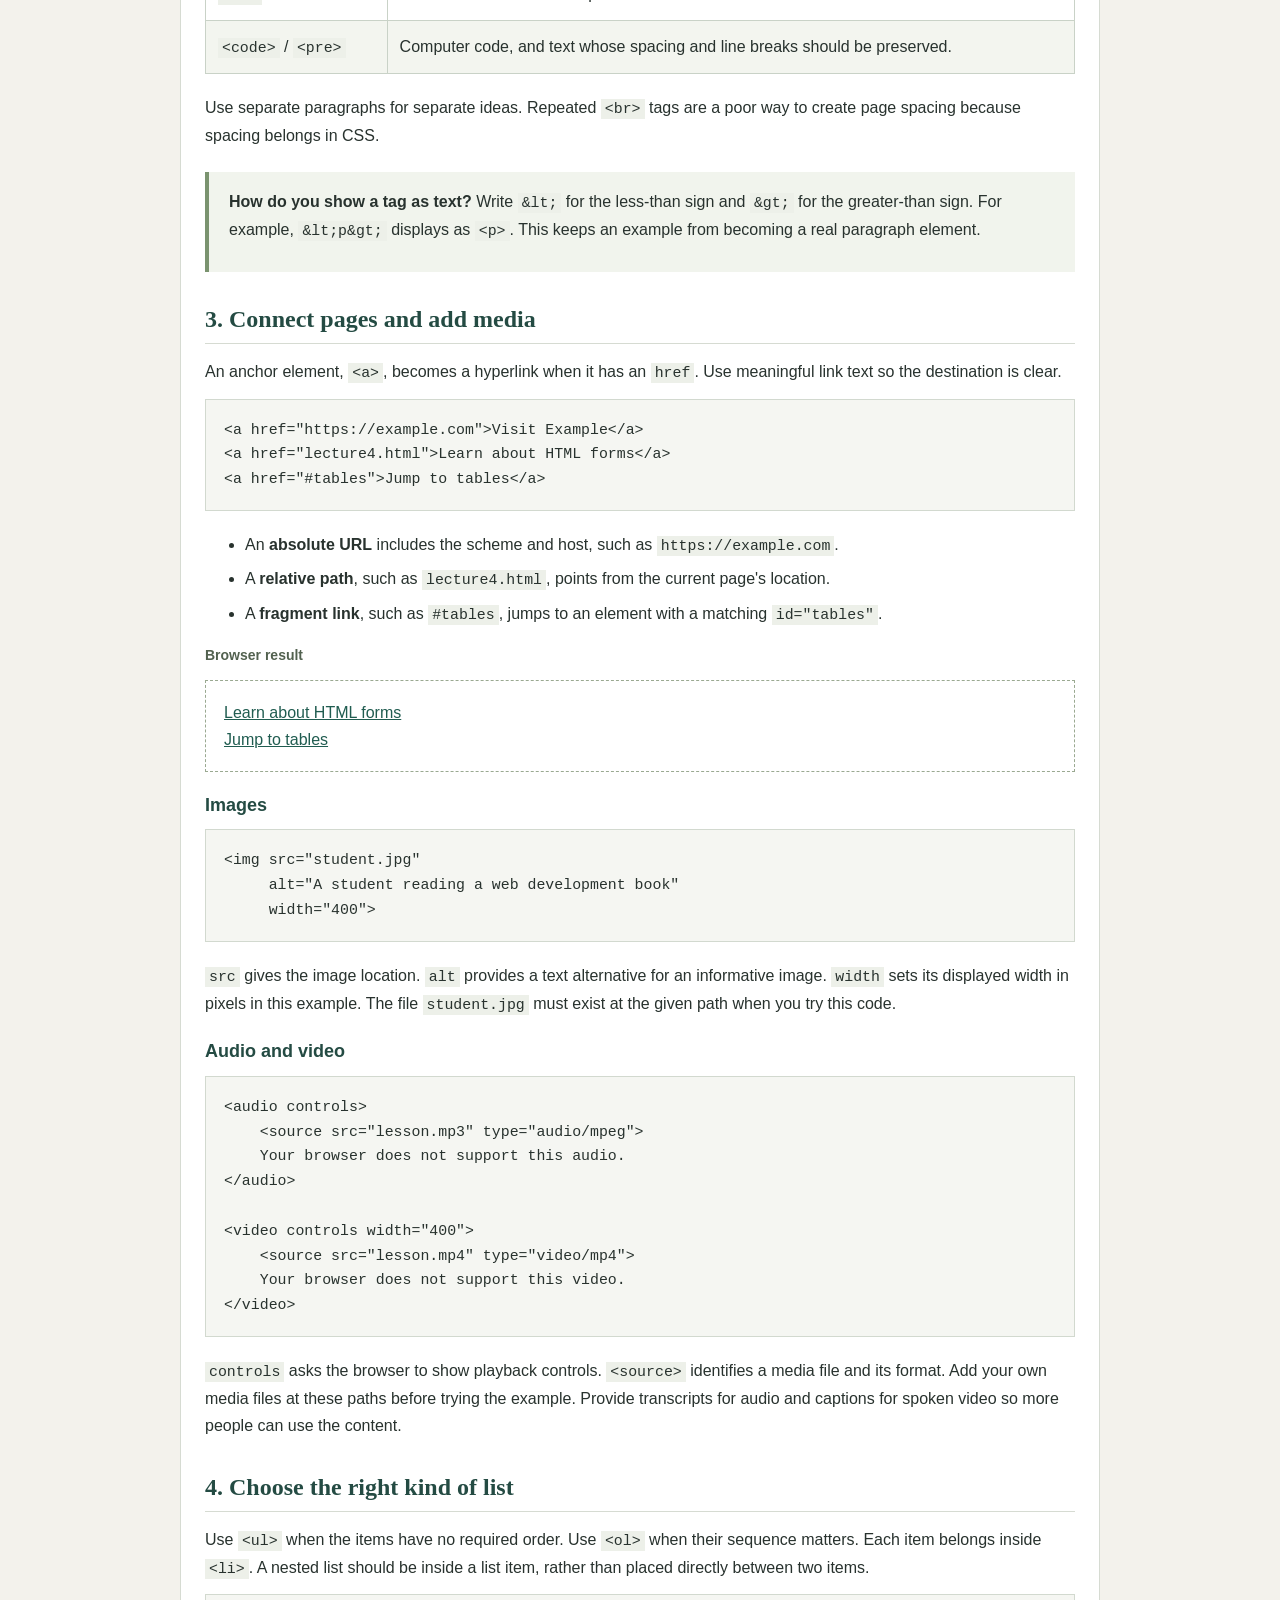
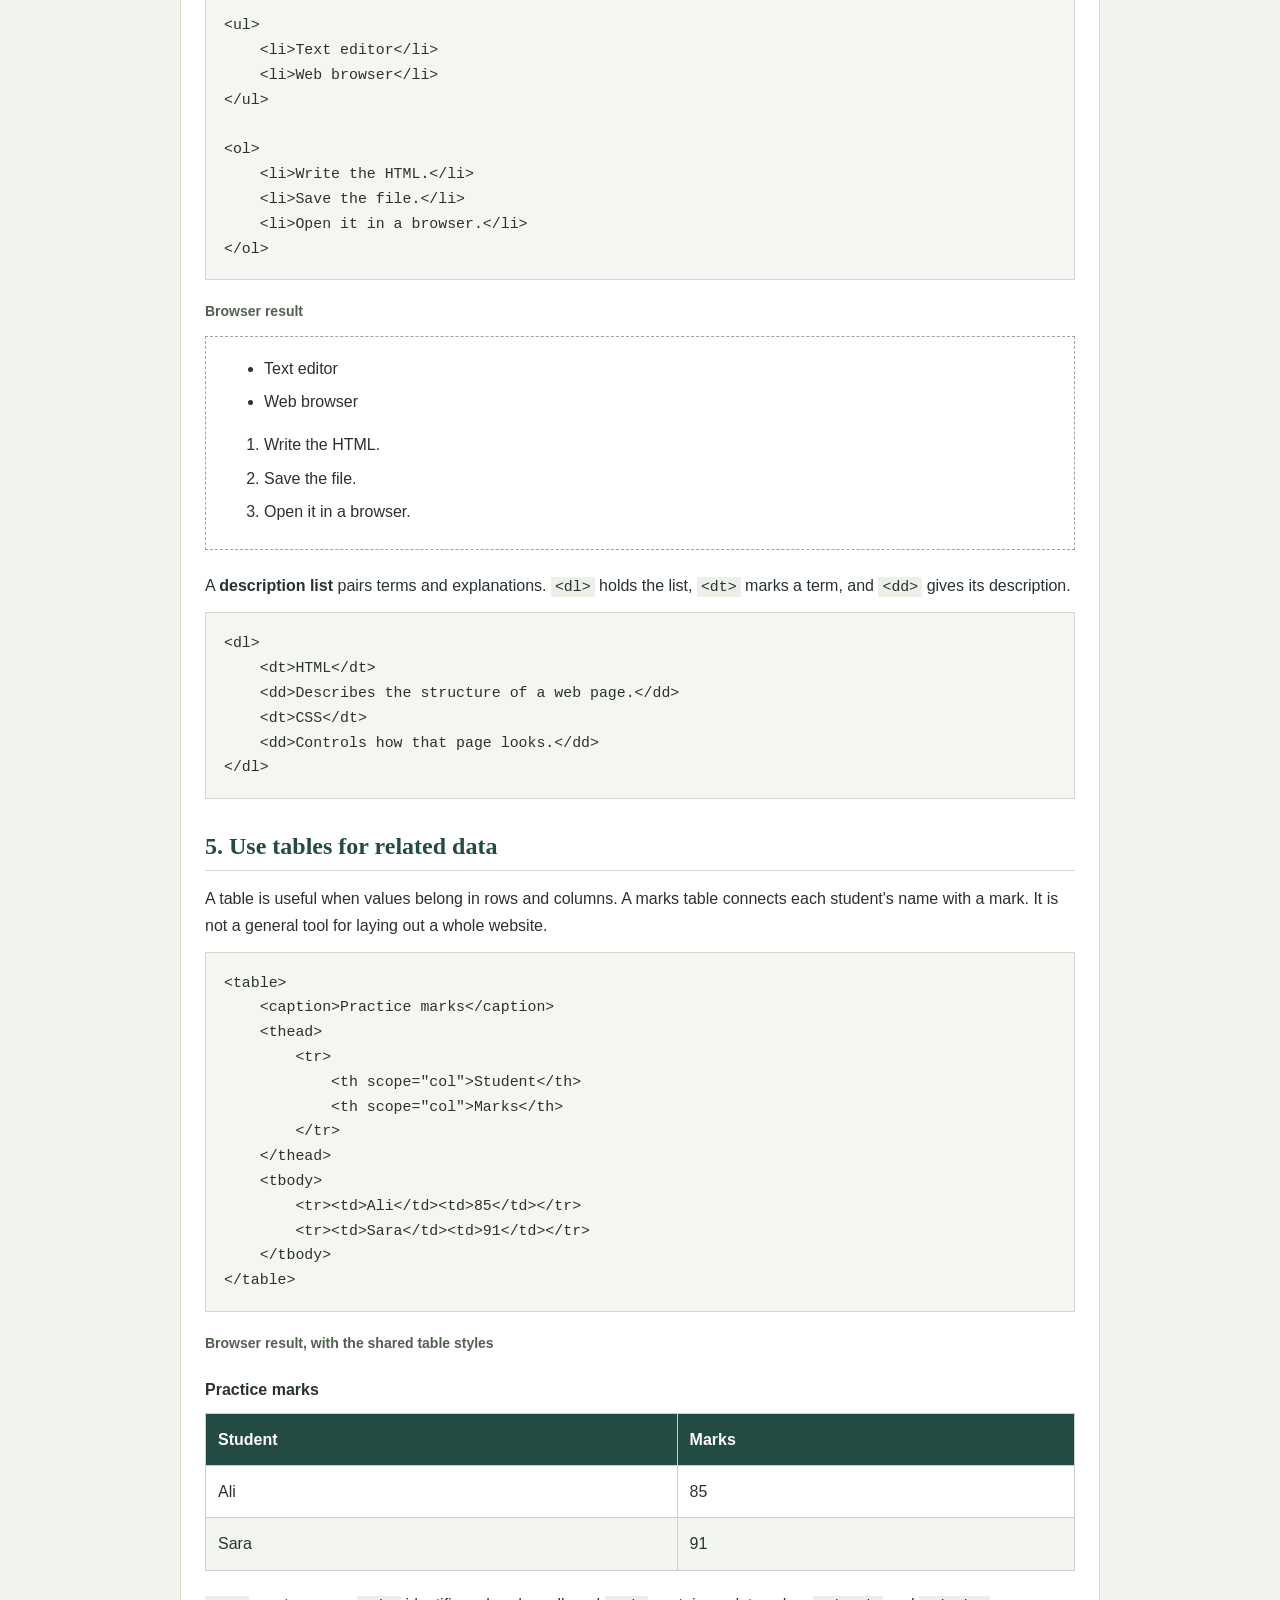
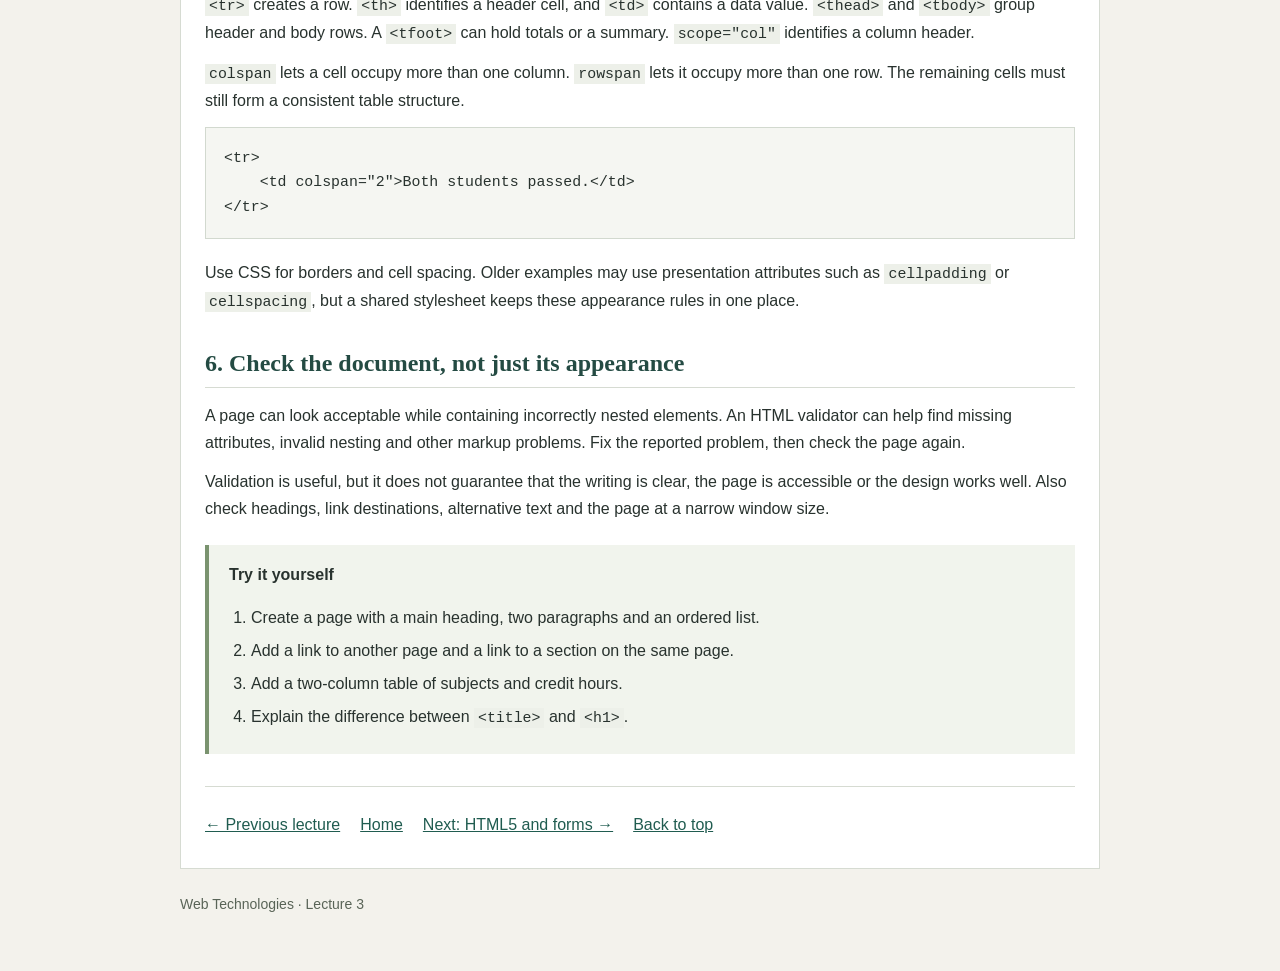
<file: lecture3.html>
<!DOCTYPE html>
<html lang="en">
<head>
    <meta charset="UTF-8">
    <meta name="viewport" content="width=device-width, initial-scale=1.0">
    <title>Lecture 3: HTML Structure and Content | Web Technologies</title>
    <link rel="stylesheet" href="style.css">
</head>
<body>
    <header class="site-header" id="top"><div class="container"><a class="site-title" href="index.html">Web Technologies</a><p>Give your content a clear structure</p></div></header>
    <nav class="top-nav" aria-label="Lecture navigation"><div class="container">
        <a href="index.html">Home</a><a href="lecture1.html">1</a><a href="lecture2.html">2</a><a class="current" href="lecture3.html" aria-current="page">3</a><a href="lecture4.html">4</a><a href="lecture5.html">5</a><a href="lecture6.html">6</a>
    </div></nav>
    <main class="container">
        <p class="eyebrow">LECTURE 3</p>
        <h1>HTML Structure and Content</h1>
        <p class="intro">HTML tells the browser what your content means. A heading introduces a topic, a paragraph explains it, and a link connects it to another resource. Choosing the right element gives the page a useful structure.</p>
        <div class="contents"><p><strong>On this page</strong></p><ul><li><a href="#structure">Document structure and nesting</a></li><li><a href="#text">Headings and text</a></li><li><a href="#links">Links, images and media</a></li><li><a href="#lists">Lists</a></li><li><a href="#tables">Tables</a></li><li><a href="#validation">Checking your HTML</a></li></ul></div>
        <section id="structure">
            <h2>1. Start with a complete HTML document</h2>
            <p><strong>HTML</strong> means HyperText Markup Language. It marks up content using elements. It describes structure rather than performing calculations or running application logic.</p>
            <pre><code>&lt;!DOCTYPE html&gt;
&lt;html lang="en"&gt;
&lt;head&gt;
    &lt;meta charset="UTF-8"&gt;
    &lt;meta name="viewport" content="width=device-width, initial-scale=1.0"&gt;
    &lt;title&gt;My First Page&lt;/title&gt;
    &lt;link rel="stylesheet" href="style.css"&gt;
&lt;/head&gt;
&lt;body&gt;
    &lt;h1&gt;Learning HTML&lt;/h1&gt;
    &lt;p&gt;This is my first paragraph.&lt;/p&gt;
&lt;/body&gt;
&lt;/html&gt;</code></pre>
            <dl>
                <dt><code>&lt;!DOCTYPE html&gt;</code></dt><dd>Declares an HTML document and helps the browser use standards mode. It is a declaration, not a normal content element.</dd>
                <dt><code>&lt;html lang="en"&gt;</code></dt><dd>The root element contains the document. The <code>lang</code> attribute identifies English as the page language.</dd>
                <dt><code>&lt;head&gt;</code></dt><dd>Contains information about the document. The character encoding supports text characters, the viewport setting helps with mobile display, and <code>&lt;title&gt;</code> supplies the browser tab title.</dd>
                <dt><code>&lt;link&gt;</code></dt><dd>Connects the page to another resource. Here, <code>rel="stylesheet"</code> and <code>href="style.css"</code> connect the external CSS file.</dd>
                <dt><code>&lt;body&gt;</code></dt><dd>Contains the page content visitors read and use.</dd>
            </dl>
            <h3>Tag, element and attribute</h3>
            <pre><code>&lt;a href="lecture4.html"&gt;Read about forms&lt;/a&gt;</code></pre>
            <p><code>&lt;a&gt;</code> and <code>&lt;/a&gt;</code> are tags. The complete anchor, including its content, is an <strong>element</strong>. <code>href="lecture4.html"</code> is an <strong>attribute</strong> that gives the link its destination. Attribute values usually belong in quotes.</p>
            <p>Some elements are <strong>void elements</strong>, such as <code>&lt;img&gt;</code>, <code>&lt;br&gt;</code> and <code>&lt;meta&gt;</code>. They do not wrap content and have no closing tag in HTML.</p>
            <h3>Nesting and the DOM</h3>
            <p>Elements can contain other elements. Close them in the reverse order from opening them. The browser represents the document as a tree called the <strong>Document Object Model (DOM)</strong>. In the example below, <code>strong</code> is inside the paragraph.</p>
            <pre><code>&lt;p&gt;Save your work &lt;strong&gt;before closing the editor.&lt;/strong&gt;&lt;/p&gt;</code></pre>
            <p>The <code>&lt;strong&gt;</code> element closes before <code>&lt;/p&gt;</code>. Good indentation makes these parent and child relationships easier to follow.</p>
        </section>
        <section id="text">
            <h2>2. Organise and explain with text</h2>
            <p>Use <code>&lt;h1&gt;</code> for the main page heading. Use <code>&lt;h2&gt;</code> for major sections and <code>&lt;h3&gt;</code> for sections within them. HTML provides headings through <code>&lt;h6&gt;</code>. Choose levels according to the content hierarchy, then use CSS to control their visual size.</p>
            <pre><code>&lt;h2&gt;Learning HTML&lt;/h2&gt;
&lt;h3&gt;Why structure matters&lt;/h3&gt;
&lt;p&gt;A clear structure helps readers find information.&lt;/p&gt;
&lt;p&gt;Use &lt;strong&gt;important words&lt;/strong&gt; carefully.&lt;/p&gt;</code></pre>
            <p class="example-label">Browser result</p>
            <div class="output"><h2>Learning HTML</h2><h3>Why structure matters</h3><p>A clear structure helps readers find information.</p><p>Use <strong>important words</strong> carefully.</p></div>
            <div class="table-wrap"><table><caption>Useful text elements</caption><thead><tr><th scope="col">Element</th><th scope="col">Meaning and use</th></tr></thead><tbody>
                <tr><td><code>&lt;p&gt;</code></td><td>A paragraph containing a connected piece of text.</td></tr>
                <tr><td><code>&lt;strong&gt;</code></td><td>Strong importance, often displayed in bold.</td></tr>
                <tr><td><code>&lt;em&gt;</code></td><td>Stress emphasis, often displayed in italics.</td></tr>
                <tr><td><code>&lt;mark&gt;</code></td><td>Text highlighted because it is relevant in the current context.</td></tr>
                <tr><td><code>&lt;del&gt;</code> / <code>&lt;ins&gt;</code></td><td>Content that was deleted or inserted.</td></tr>
                <tr><td><code>&lt;br&gt;</code></td><td>A line break, useful within an address or poem.</td></tr>
                <tr><td><code>&lt;hr&gt;</code></td><td>A thematic break between parts of the content.</td></tr>
                <tr><td><code>&lt;code&gt;</code> / <code>&lt;pre&gt;</code></td><td>Computer code, and text whose spacing and line breaks should be preserved.</td></tr>
            </tbody></table></div>
            <p>Use separate paragraphs for separate ideas. Repeated <code>&lt;br&gt;</code> tags are a poor way to create page spacing because spacing belongs in CSS.</p>
            <div class="note"><p><strong>How do you show a tag as text?</strong> Write <code>&amp;lt;</code> for the less-than sign and <code>&amp;gt;</code> for the greater-than sign. For example, <code>&amp;lt;p&amp;gt;</code> displays as <code>&lt;p&gt;</code>. This keeps an example from becoming a real paragraph element.</p></div>
        </section>
        <section id="links">
            <h2>3. Connect pages and add media</h2>
            <p>An anchor element, <code>&lt;a&gt;</code>, becomes a hyperlink when it has an <code>href</code>. Use meaningful link text so the destination is clear.</p>
            <pre><code>&lt;a href="https://example.com"&gt;Visit Example&lt;/a&gt;
&lt;a href="lecture4.html"&gt;Learn about HTML forms&lt;/a&gt;
&lt;a href="#tables"&gt;Jump to tables&lt;/a&gt;</code></pre>
            <ul><li>An <strong>absolute URL</strong> includes the scheme and host, such as <code>https://example.com</code>.</li><li>A <strong>relative path</strong>, such as <code>lecture4.html</code>, points from the current page's location.</li><li>A <strong>fragment link</strong>, such as <code>#tables</code>, jumps to an element with a matching <code>id="tables"</code>.</li></ul>
            <p class="example-label">Browser result</p>
            <div class="output"><a href="lecture4.html">Learn about HTML forms</a><br><a href="#tables">Jump to tables</a></div>
            <h3>Images</h3>
            <pre><code>&lt;img src="student.jpg"
     alt="A student reading a web development book"
     width="400"&gt;</code></pre>
            <p><code>src</code> gives the image location. <code>alt</code> provides a text alternative for an informative image. <code>width</code> sets its displayed width in pixels in this example. The file <code>student.jpg</code> must exist at the given path when you try this code.</p>
            <h3>Audio and video</h3>
            <pre><code>&lt;audio controls&gt;
    &lt;source src="lesson.mp3" type="audio/mpeg"&gt;
    Your browser does not support this audio.
&lt;/audio&gt;

&lt;video controls width="400"&gt;
    &lt;source src="lesson.mp4" type="video/mp4"&gt;
    Your browser does not support this video.
&lt;/video&gt;</code></pre>
            <p><code>controls</code> asks the browser to show playback controls. <code>&lt;source&gt;</code> identifies a media file and its format. Add your own media files at these paths before trying the example. Provide transcripts for audio and captions for spoken video so more people can use the content.</p>
        </section>
        <section id="lists">
            <h2>4. Choose the right kind of list</h2>
            <p>Use <code>&lt;ul&gt;</code> when the items have no required order. Use <code>&lt;ol&gt;</code> when their sequence matters. Each item belongs inside <code>&lt;li&gt;</code>. A nested list should be inside a list item, rather than placed directly between two items.</p>
            <pre><code>&lt;ul&gt;
    &lt;li&gt;Text editor&lt;/li&gt;
    &lt;li&gt;Web browser&lt;/li&gt;
&lt;/ul&gt;

&lt;ol&gt;
    &lt;li&gt;Write the HTML.&lt;/li&gt;
    &lt;li&gt;Save the file.&lt;/li&gt;
    &lt;li&gt;Open it in a browser.&lt;/li&gt;
&lt;/ol&gt;</code></pre>
            <p class="example-label">Browser result</p>
            <div class="output"><ul><li>Text editor</li><li>Web browser</li></ul><ol><li>Write the HTML.</li><li>Save the file.</li><li>Open it in a browser.</li></ol></div>
            <p>A <strong>description list</strong> pairs terms and explanations. <code>&lt;dl&gt;</code> holds the list, <code>&lt;dt&gt;</code> marks a term, and <code>&lt;dd&gt;</code> gives its description.</p>
            <pre><code>&lt;dl&gt;
    &lt;dt&gt;HTML&lt;/dt&gt;
    &lt;dd&gt;Describes the structure of a web page.&lt;/dd&gt;
    &lt;dt&gt;CSS&lt;/dt&gt;
    &lt;dd&gt;Controls how that page looks.&lt;/dd&gt;
&lt;/dl&gt;</code></pre>
        </section>
        <section id="tables">
            <h2>5. Use tables for related data</h2>
            <p>A table is useful when values belong in rows and columns. A marks table connects each student's name with a mark. It is not a general tool for laying out a whole website.</p>
            <pre><code>&lt;table&gt;
    &lt;caption&gt;Practice marks&lt;/caption&gt;
    &lt;thead&gt;
        &lt;tr&gt;
            &lt;th scope="col"&gt;Student&lt;/th&gt;
            &lt;th scope="col"&gt;Marks&lt;/th&gt;
        &lt;/tr&gt;
    &lt;/thead&gt;
    &lt;tbody&gt;
        &lt;tr&gt;&lt;td&gt;Ali&lt;/td&gt;&lt;td&gt;85&lt;/td&gt;&lt;/tr&gt;
        &lt;tr&gt;&lt;td&gt;Sara&lt;/td&gt;&lt;td&gt;91&lt;/td&gt;&lt;/tr&gt;
    &lt;/tbody&gt;
&lt;/table&gt;</code></pre>
            <p class="example-label">Browser result, with the shared table styles</p>
            <div class="table-wrap"><table><caption>Practice marks</caption><thead><tr><th scope="col">Student</th><th scope="col">Marks</th></tr></thead><tbody><tr><td>Ali</td><td>85</td></tr><tr><td>Sara</td><td>91</td></tr></tbody></table></div>
            <p><code>&lt;tr&gt;</code> creates a row. <code>&lt;th&gt;</code> identifies a header cell, and <code>&lt;td&gt;</code> contains a data value. <code>&lt;thead&gt;</code> and <code>&lt;tbody&gt;</code> group header and body rows. A <code>&lt;tfoot&gt;</code> can hold totals or a summary. <code>scope="col"</code> identifies a column header.</p>
            <p><code>colspan</code> lets a cell occupy more than one column. <code>rowspan</code> lets it occupy more than one row. The remaining cells must still form a consistent table structure.</p>
            <pre><code>&lt;tr&gt;
    &lt;td colspan="2"&gt;Both students passed.&lt;/td&gt;
&lt;/tr&gt;</code></pre>
            <p>Use CSS for borders and cell spacing. Older examples may use presentation attributes such as <code>cellpadding</code> or <code>cellspacing</code>, but a shared stylesheet keeps these appearance rules in one place.</p>
        </section>
        <section id="validation">
            <h2>6. Check the document, not just its appearance</h2>
            <p>A page can look acceptable while containing incorrectly nested elements. An HTML validator can help find missing attributes, invalid nesting and other markup problems. Fix the reported problem, then check the page again.</p>
            <p>Validation is useful, but it does not guarantee that the writing is clear, the page is accessible or the design works well. Also check headings, link destinations, alternative text and the page at a narrow window size.</p>
        </section>
        <div class="practice"><p><strong>Try it yourself</strong></p><ol><li>Create a page with a main heading, two paragraphs and an ordered list.</li><li>Add a link to another page and a link to a section on the same page.</li><li>Add a two-column table of subjects and credit hours.</li><li>Explain the difference between <code>&lt;title&gt;</code> and <code>&lt;h1&gt;</code>.</li></ol></div>
        <nav class="page-nav" aria-label="Page navigation"><a href="lecture2.html">&larr; Previous lecture</a><a href="index.html">Home</a><a href="lecture4.html">Next: HTML5 and forms &rarr;</a><a href="#top">Back to top</a></nav>
    </main>
    <footer class="site-footer container"><p>Web Technologies &middot; Lecture 3</p></footer>
</body>
</html>
</file>
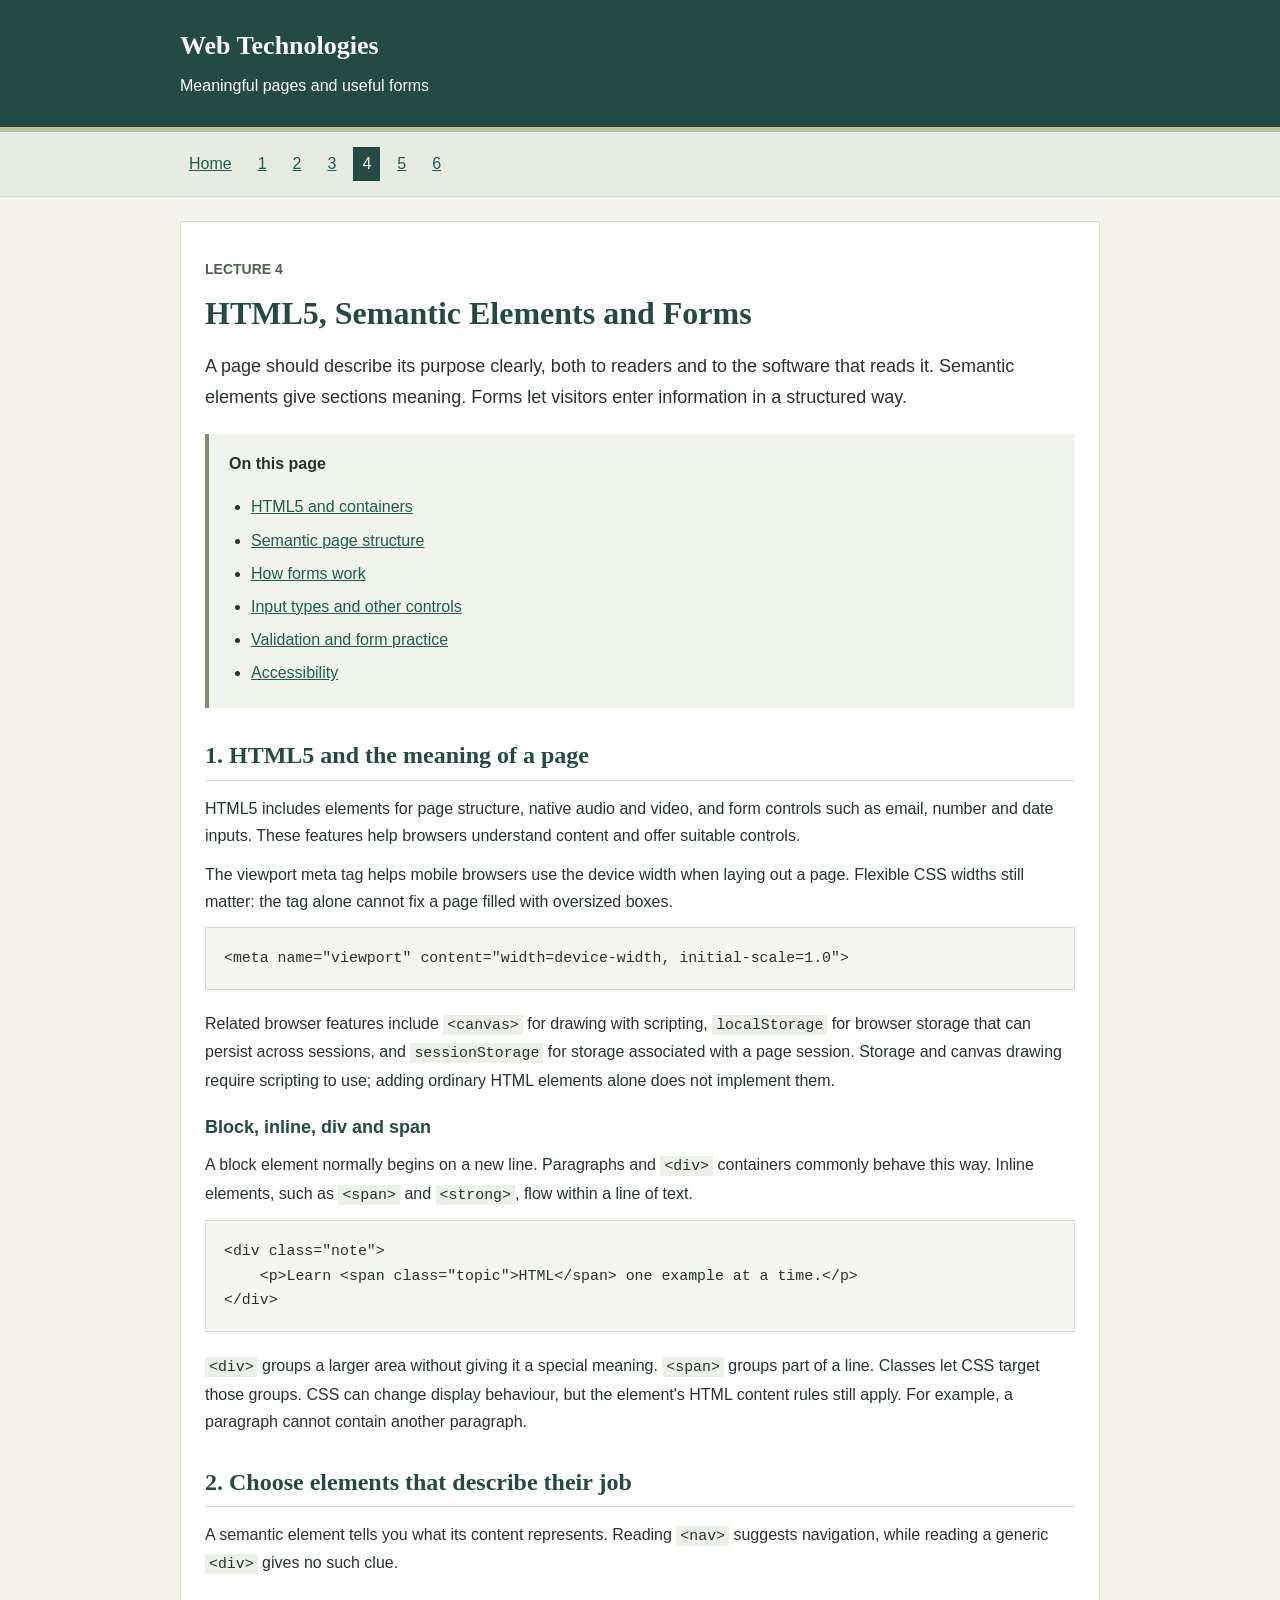
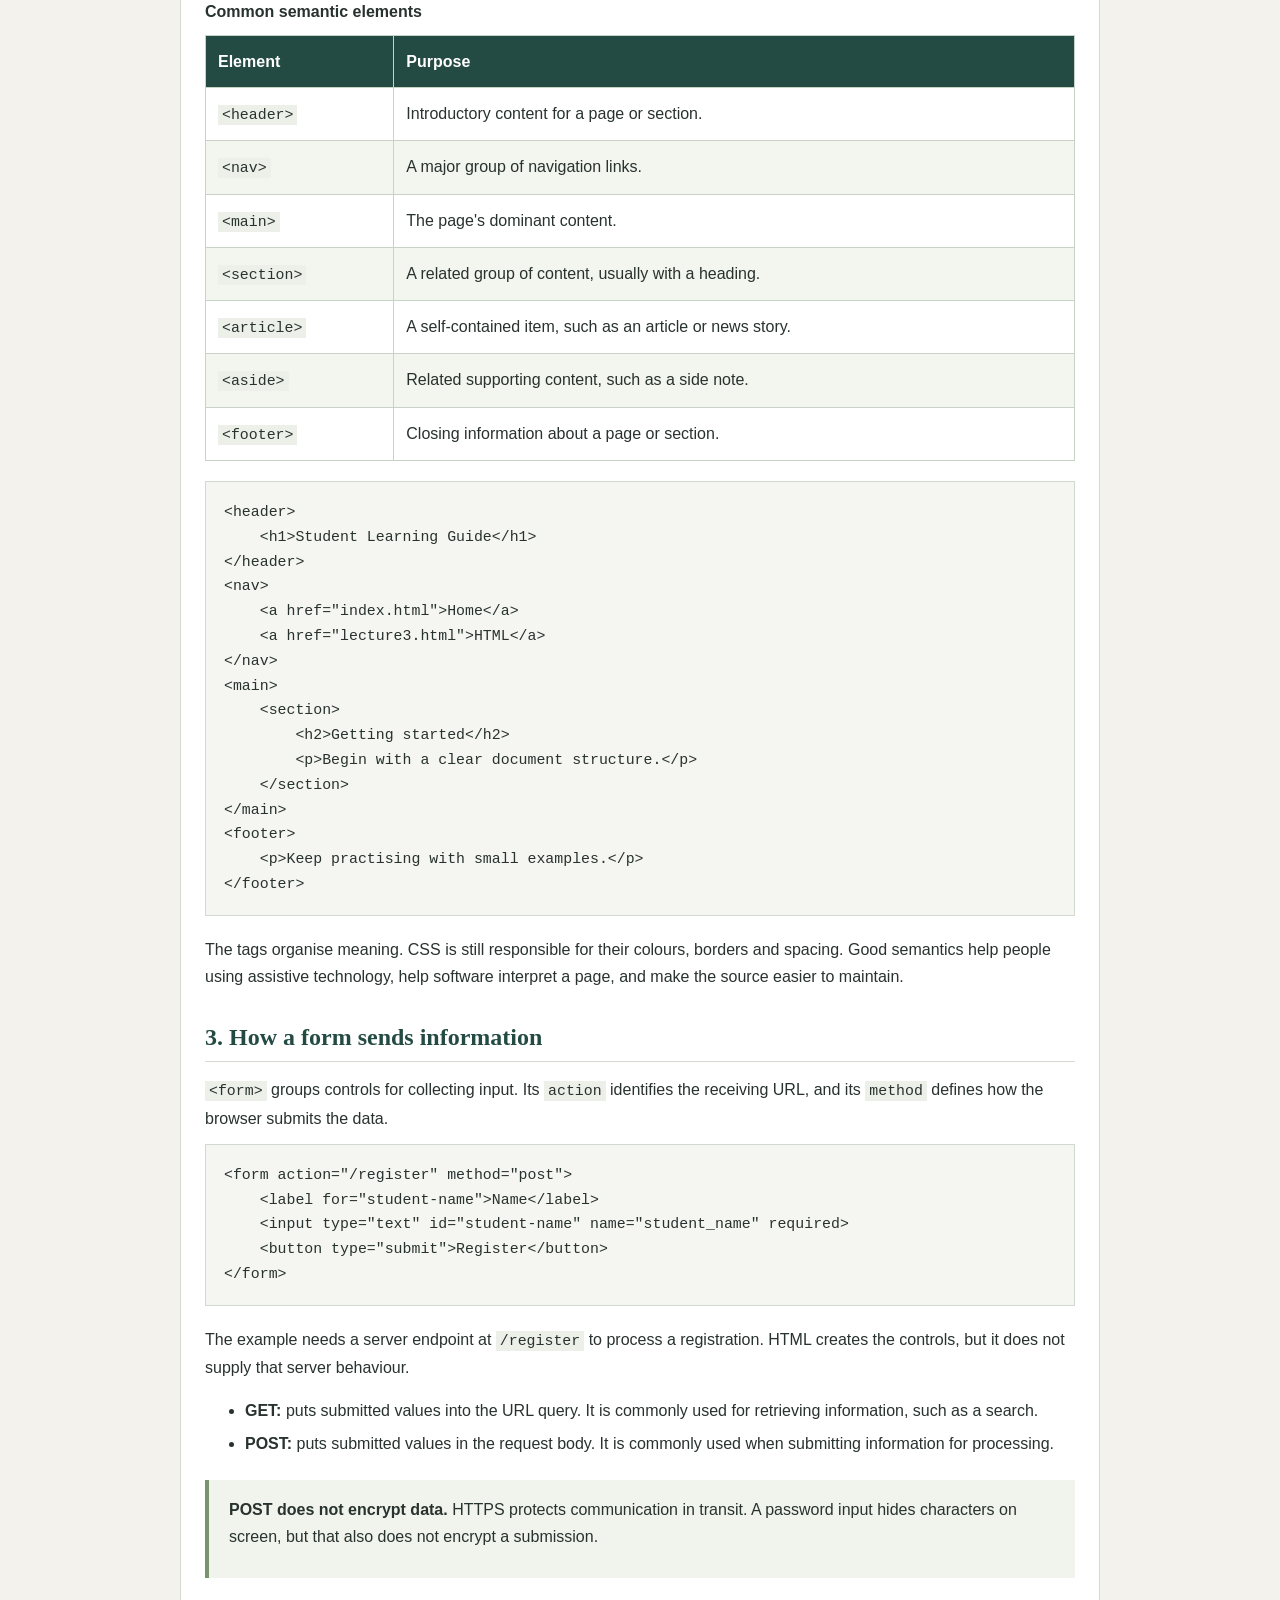
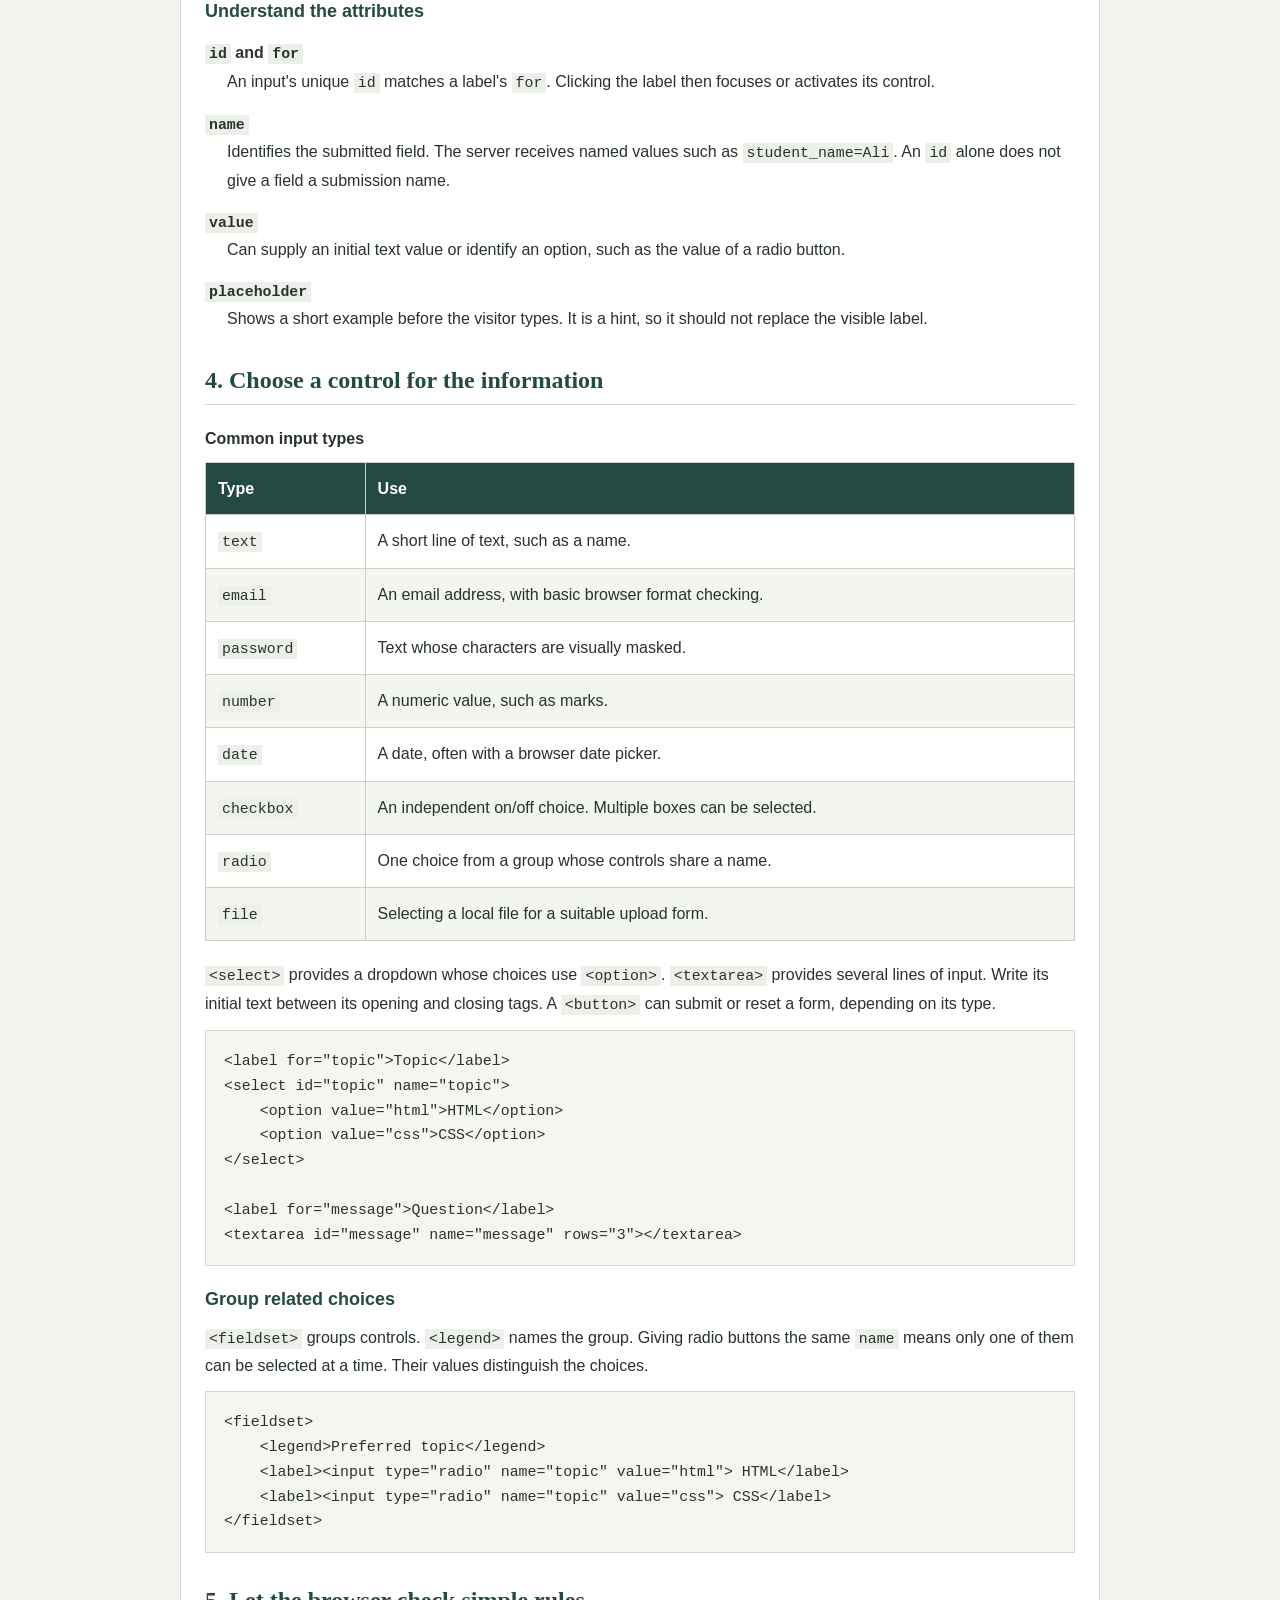
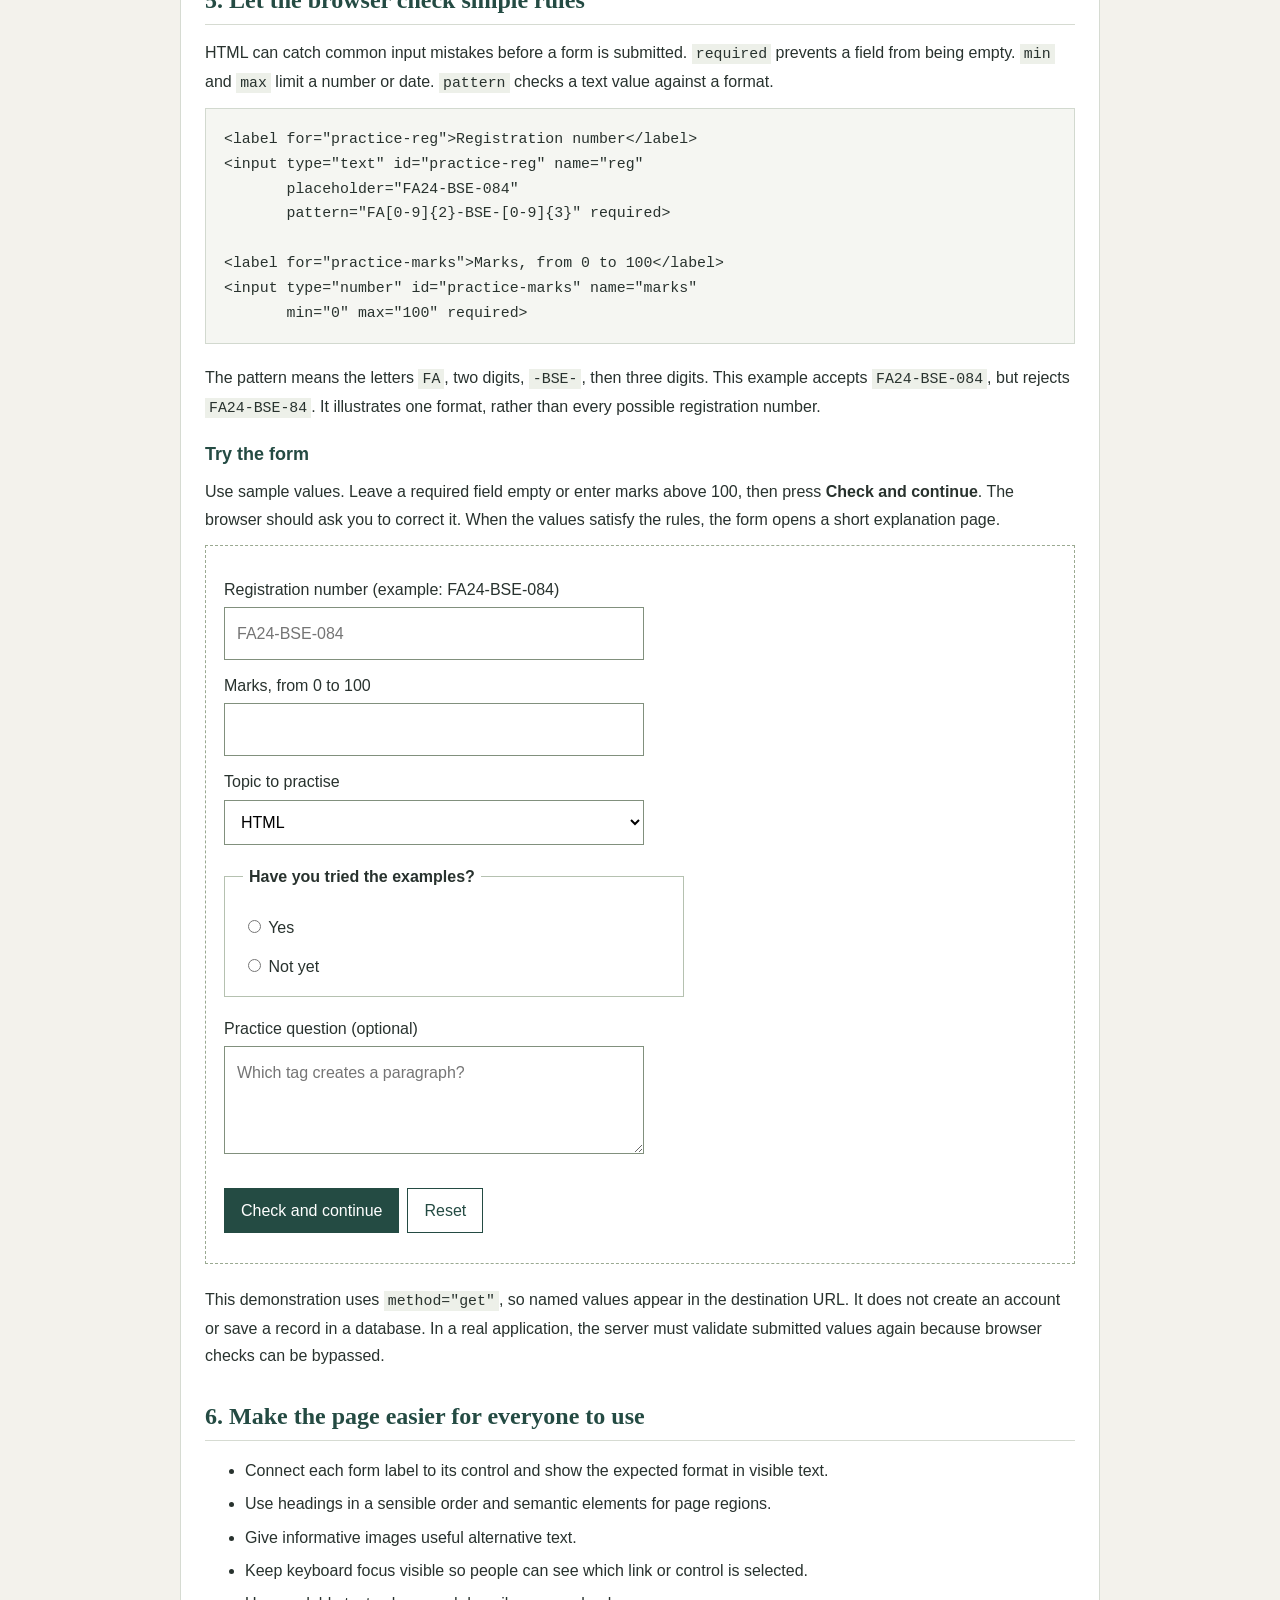
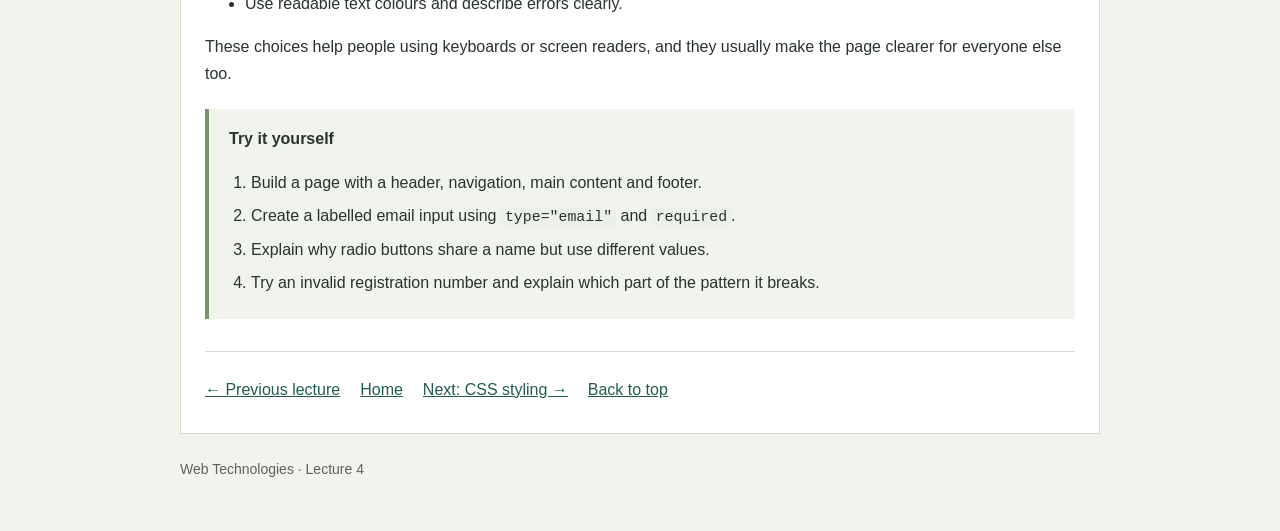
<file: lecture4.html>
<!DOCTYPE html>
<html lang="en">
<head>
    <meta charset="UTF-8">
    <meta name="viewport" content="width=device-width, initial-scale=1.0">
    <title>Lecture 4: HTML5, Semantic Elements and Forms | Web Technologies</title>
    <link rel="stylesheet" href="style.css">
</head>
<body>
    <header class="site-header" id="top"><div class="container"><a class="site-title" href="index.html">Web Technologies</a><p>Meaningful pages and useful forms</p></div></header>
    <nav class="top-nav" aria-label="Lecture navigation"><div class="container">
        <a href="index.html">Home</a><a href="lecture1.html">1</a><a href="lecture2.html">2</a><a href="lecture3.html">3</a><a class="current" href="lecture4.html" aria-current="page">4</a><a href="lecture5.html">5</a><a href="lecture6.html">6</a>
    </div></nav>
    <main class="container">
        <p class="eyebrow">LECTURE 4</p>
        <h1>HTML5, Semantic Elements and Forms</h1>
        <p class="intro">A page should describe its purpose clearly, both to readers and to the software that reads it. Semantic elements give sections meaning. Forms let visitors enter information in a structured way.</p>
        <div class="contents"><p><strong>On this page</strong></p><ul><li><a href="#html5">HTML5 and containers</a></li><li><a href="#semantics">Semantic page structure</a></li><li><a href="#forms">How forms work</a></li><li><a href="#controls">Input types and other controls</a></li><li><a href="#validation">Validation and form practice</a></li><li><a href="#accessibility">Accessibility</a></li></ul></div>
        <section id="html5">
            <h2>1. HTML5 and the meaning of a page</h2>
            <p>HTML5 includes elements for page structure, native audio and video, and form controls such as email, number and date inputs. These features help browsers understand content and offer suitable controls.</p>
            <p>The viewport meta tag helps mobile browsers use the device width when laying out a page. Flexible CSS widths still matter: the tag alone cannot fix a page filled with oversized boxes.</p>
            <pre><code>&lt;meta name="viewport" content="width=device-width, initial-scale=1.0"&gt;</code></pre>
            <p>Related browser features include <code>&lt;canvas&gt;</code> for drawing with scripting, <code>localStorage</code> for browser storage that can persist across sessions, and <code>sessionStorage</code> for storage associated with a page session. Storage and canvas drawing require scripting to use; adding ordinary HTML elements alone does not implement them.</p>
            <h3>Block, inline, div and span</h3>
            <p>A block element normally begins on a new line. Paragraphs and <code>&lt;div&gt;</code> containers commonly behave this way. Inline elements, such as <code>&lt;span&gt;</code> and <code>&lt;strong&gt;</code>, flow within a line of text.</p>
            <pre><code>&lt;div class="note"&gt;
    &lt;p&gt;Learn &lt;span class="topic"&gt;HTML&lt;/span&gt; one example at a time.&lt;/p&gt;
&lt;/div&gt;</code></pre>
            <p><code>&lt;div&gt;</code> groups a larger area without giving it a special meaning. <code>&lt;span&gt;</code> groups part of a line. Classes let CSS target those groups. CSS can change display behaviour, but the element's HTML content rules still apply. For example, a paragraph cannot contain another paragraph.</p>
        </section>
        <section id="semantics">
            <h2>2. Choose elements that describe their job</h2>
            <p>A semantic element tells you what its content represents. Reading <code>&lt;nav&gt;</code> suggests navigation, while reading a generic <code>&lt;div&gt;</code> gives no such clue.</p>
            <div class="table-wrap"><table><caption>Common semantic elements</caption><thead><tr><th scope="col">Element</th><th scope="col">Purpose</th></tr></thead><tbody>
                <tr><td><code>&lt;header&gt;</code></td><td>Introductory content for a page or section.</td></tr>
                <tr><td><code>&lt;nav&gt;</code></td><td>A major group of navigation links.</td></tr>
                <tr><td><code>&lt;main&gt;</code></td><td>The page's dominant content.</td></tr>
                <tr><td><code>&lt;section&gt;</code></td><td>A related group of content, usually with a heading.</td></tr>
                <tr><td><code>&lt;article&gt;</code></td><td>A self-contained item, such as an article or news story.</td></tr>
                <tr><td><code>&lt;aside&gt;</code></td><td>Related supporting content, such as a side note.</td></tr>
                <tr><td><code>&lt;footer&gt;</code></td><td>Closing information about a page or section.</td></tr>
            </tbody></table></div>
            <pre><code>&lt;header&gt;
    &lt;h1&gt;Student Learning Guide&lt;/h1&gt;
&lt;/header&gt;
&lt;nav&gt;
    &lt;a href="index.html"&gt;Home&lt;/a&gt;
    &lt;a href="lecture3.html"&gt;HTML&lt;/a&gt;
&lt;/nav&gt;
&lt;main&gt;
    &lt;section&gt;
        &lt;h2&gt;Getting started&lt;/h2&gt;
        &lt;p&gt;Begin with a clear document structure.&lt;/p&gt;
    &lt;/section&gt;
&lt;/main&gt;
&lt;footer&gt;
    &lt;p&gt;Keep practising with small examples.&lt;/p&gt;
&lt;/footer&gt;</code></pre>
            <p>The tags organise meaning. CSS is still responsible for their colours, borders and spacing. Good semantics help people using assistive technology, help software interpret a page, and make the source easier to maintain.</p>
        </section>
        <section id="forms">
            <h2>3. How a form sends information</h2>
            <p><code>&lt;form&gt;</code> groups controls for collecting input. Its <code>action</code> identifies the receiving URL, and its <code>method</code> defines how the browser submits the data.</p>
            <pre><code>&lt;form action="/register" method="post"&gt;
    &lt;label for="student-name"&gt;Name&lt;/label&gt;
    &lt;input type="text" id="student-name" name="student_name" required&gt;
    &lt;button type="submit"&gt;Register&lt;/button&gt;
&lt;/form&gt;</code></pre>
            <p>The example needs a server endpoint at <code>/register</code> to process a registration. HTML creates the controls, but it does not supply that server behaviour.</p>
            <ul>
                <li><strong>GET:</strong> puts submitted values into the URL query. It is commonly used for retrieving information, such as a search.</li>
                <li><strong>POST:</strong> puts submitted values in the request body. It is commonly used when submitting information for processing.</li>
            </ul>
            <div class="note"><p><strong>POST does not encrypt data.</strong> HTTPS protects communication in transit. A password input hides characters on screen, but that also does not encrypt a submission.</p></div>
            <h3>Understand the attributes</h3>
            <dl>
                <dt><code>id</code> and <code>for</code></dt><dd>An input's unique <code>id</code> matches a label's <code>for</code>. Clicking the label then focuses or activates its control.</dd>
                <dt><code>name</code></dt><dd>Identifies the submitted field. The server receives named values such as <code>student_name=Ali</code>. An <code>id</code> alone does not give a field a submission name.</dd>
                <dt><code>value</code></dt><dd>Can supply an initial text value or identify an option, such as the value of a radio button.</dd>
                <dt><code>placeholder</code></dt><dd>Shows a short example before the visitor types. It is a hint, so it should not replace the visible label.</dd>
            </dl>
        </section>
        <section id="controls">
            <h2>4. Choose a control for the information</h2>
            <div class="table-wrap"><table><caption>Common input types</caption><thead><tr><th scope="col">Type</th><th scope="col">Use</th></tr></thead><tbody>
                <tr><td><code>text</code></td><td>A short line of text, such as a name.</td></tr>
                <tr><td><code>email</code></td><td>An email address, with basic browser format checking.</td></tr>
                <tr><td><code>password</code></td><td>Text whose characters are visually masked.</td></tr>
                <tr><td><code>number</code></td><td>A numeric value, such as marks.</td></tr>
                <tr><td><code>date</code></td><td>A date, often with a browser date picker.</td></tr>
                <tr><td><code>checkbox</code></td><td>An independent on/off choice. Multiple boxes can be selected.</td></tr>
                <tr><td><code>radio</code></td><td>One choice from a group whose controls share a name.</td></tr>
                <tr><td><code>file</code></td><td>Selecting a local file for a suitable upload form.</td></tr>
            </tbody></table></div>
            <p><code>&lt;select&gt;</code> provides a dropdown whose choices use <code>&lt;option&gt;</code>. <code>&lt;textarea&gt;</code> provides several lines of input. Write its initial text between its opening and closing tags. A <code>&lt;button&gt;</code> can submit or reset a form, depending on its type.</p>
            <pre><code>&lt;label for="topic"&gt;Topic&lt;/label&gt;
&lt;select id="topic" name="topic"&gt;
    &lt;option value="html"&gt;HTML&lt;/option&gt;
    &lt;option value="css"&gt;CSS&lt;/option&gt;
&lt;/select&gt;

&lt;label for="message"&gt;Question&lt;/label&gt;
&lt;textarea id="message" name="message" rows="3"&gt;&lt;/textarea&gt;</code></pre>
            <h3>Group related choices</h3>
            <p><code>&lt;fieldset&gt;</code> groups controls. <code>&lt;legend&gt;</code> names the group. Giving radio buttons the same <code>name</code> means only one of them can be selected at a time. Their values distinguish the choices.</p>
            <pre><code>&lt;fieldset&gt;
    &lt;legend&gt;Preferred topic&lt;/legend&gt;
    &lt;label&gt;&lt;input type="radio" name="topic" value="html"&gt; HTML&lt;/label&gt;
    &lt;label&gt;&lt;input type="radio" name="topic" value="css"&gt; CSS&lt;/label&gt;
&lt;/fieldset&gt;</code></pre>
        </section>
        <section id="validation">
            <h2>5. Let the browser check simple rules</h2>
            <p>HTML can catch common input mistakes before a form is submitted. <code>required</code> prevents a field from being empty. <code>min</code> and <code>max</code> limit a number or date. <code>pattern</code> checks a text value against a format.</p>
            <pre><code>&lt;label for="practice-reg"&gt;Registration number&lt;/label&gt;
&lt;input type="text" id="practice-reg" name="reg"
       placeholder="FA24-BSE-084"
       pattern="FA[0-9]{2}-BSE-[0-9]{3}" required&gt;

&lt;label for="practice-marks"&gt;Marks, from 0 to 100&lt;/label&gt;
&lt;input type="number" id="practice-marks" name="marks"
       min="0" max="100" required&gt;</code></pre>
            <p>The pattern means the letters <code>FA</code>, two digits, <code>-BSE-</code>, then three digits. This example accepts <code>FA24-BSE-084</code>, but rejects <code>FA24-BSE-84</code>. It illustrates one format, rather than every possible registration number.</p>
            <h3>Try the form</h3>
            <p>Use sample values. Leave a required field empty or enter marks above 100, then press <strong>Check and continue</strong>. The browser should ask you to correct it. When the values satisfy the rules, the form opens a short explanation page.</p>
            <div class="output">
                <!-- This demonstration uses GET and a static destination page. -->
                <form action="form-practice.html" method="get">
                    <label for="reg">Registration number (example: FA24-BSE-084)</label>
                    <input type="text" id="reg" name="reg" placeholder="FA24-BSE-084" pattern="FA[0-9]{2}-BSE-[0-9]{3}" title="Use FA, two digits, -BSE-, then three digits." required>
                    <label for="marks">Marks, from 0 to 100</label>
                    <input type="number" id="marks" name="marks" min="0" max="100" required>
                    <label for="topic">Topic to practise</label>
                    <select id="topic" name="topic"><option value="html">HTML</option><option value="css">CSS</option></select>
                    <fieldset><legend>Have you tried the examples?</legend><label><input type="radio" name="tried" value="yes" required> Yes</label><label><input type="radio" name="tried" value="not-yet"> Not yet</label></fieldset>
                    <label for="question">Practice question (optional)</label>
                    <textarea id="question" name="question" rows="3" placeholder="Which tag creates a paragraph?"></textarea>
                    <p><button type="submit">Check and continue</button><button type="reset">Reset</button></p>
                </form>
            </div>
            <p>This demonstration uses <code>method="get"</code>, so named values appear in the destination URL. It does not create an account or save a record in a database. In a real application, the server must validate submitted values again because browser checks can be bypassed.</p>
        </section>
        <section id="accessibility">
            <h2>6. Make the page easier for everyone to use</h2>
            <ul><li>Connect each form label to its control and show the expected format in visible text.</li><li>Use headings in a sensible order and semantic elements for page regions.</li><li>Give informative images useful alternative text.</li><li>Keep keyboard focus visible so people can see which link or control is selected.</li><li>Use readable text colours and describe errors clearly.</li></ul>
            <p>These choices help people using keyboards or screen readers, and they usually make the page clearer for everyone else too.</p>
        </section>
        <div class="practice"><p><strong>Try it yourself</strong></p><ol><li>Build a page with a header, navigation, main content and footer.</li><li>Create a labelled email input using <code>type="email"</code> and <code>required</code>.</li><li>Explain why radio buttons share a name but use different values.</li><li>Try an invalid registration number and explain which part of the pattern it breaks.</li></ol></div>
        <nav class="page-nav" aria-label="Page navigation"><a href="lecture3.html">&larr; Previous lecture</a><a href="index.html">Home</a><a href="lecture5.html">Next: CSS styling &rarr;</a><a href="#top">Back to top</a></nav>
    </main>
    <footer class="site-footer container"><p>Web Technologies &middot; Lecture 4</p></footer>
</body>
</html>
</file>
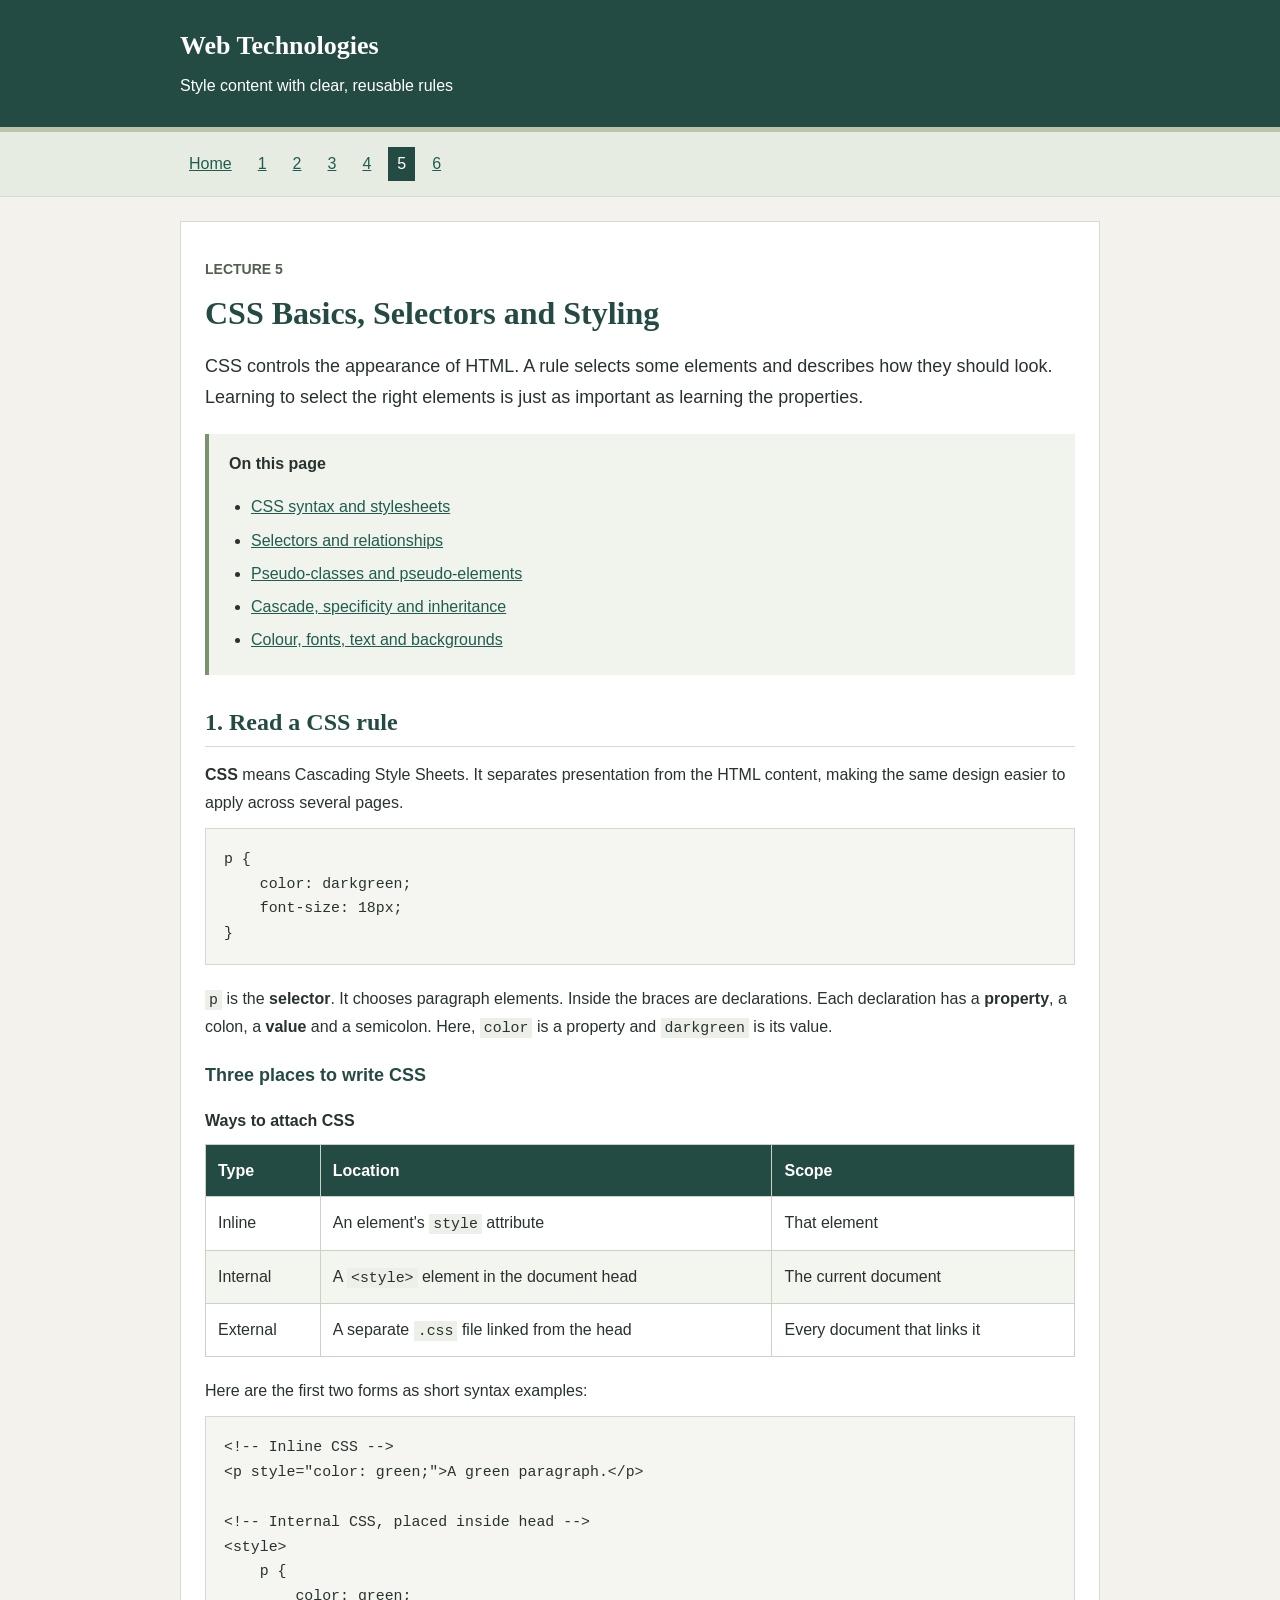
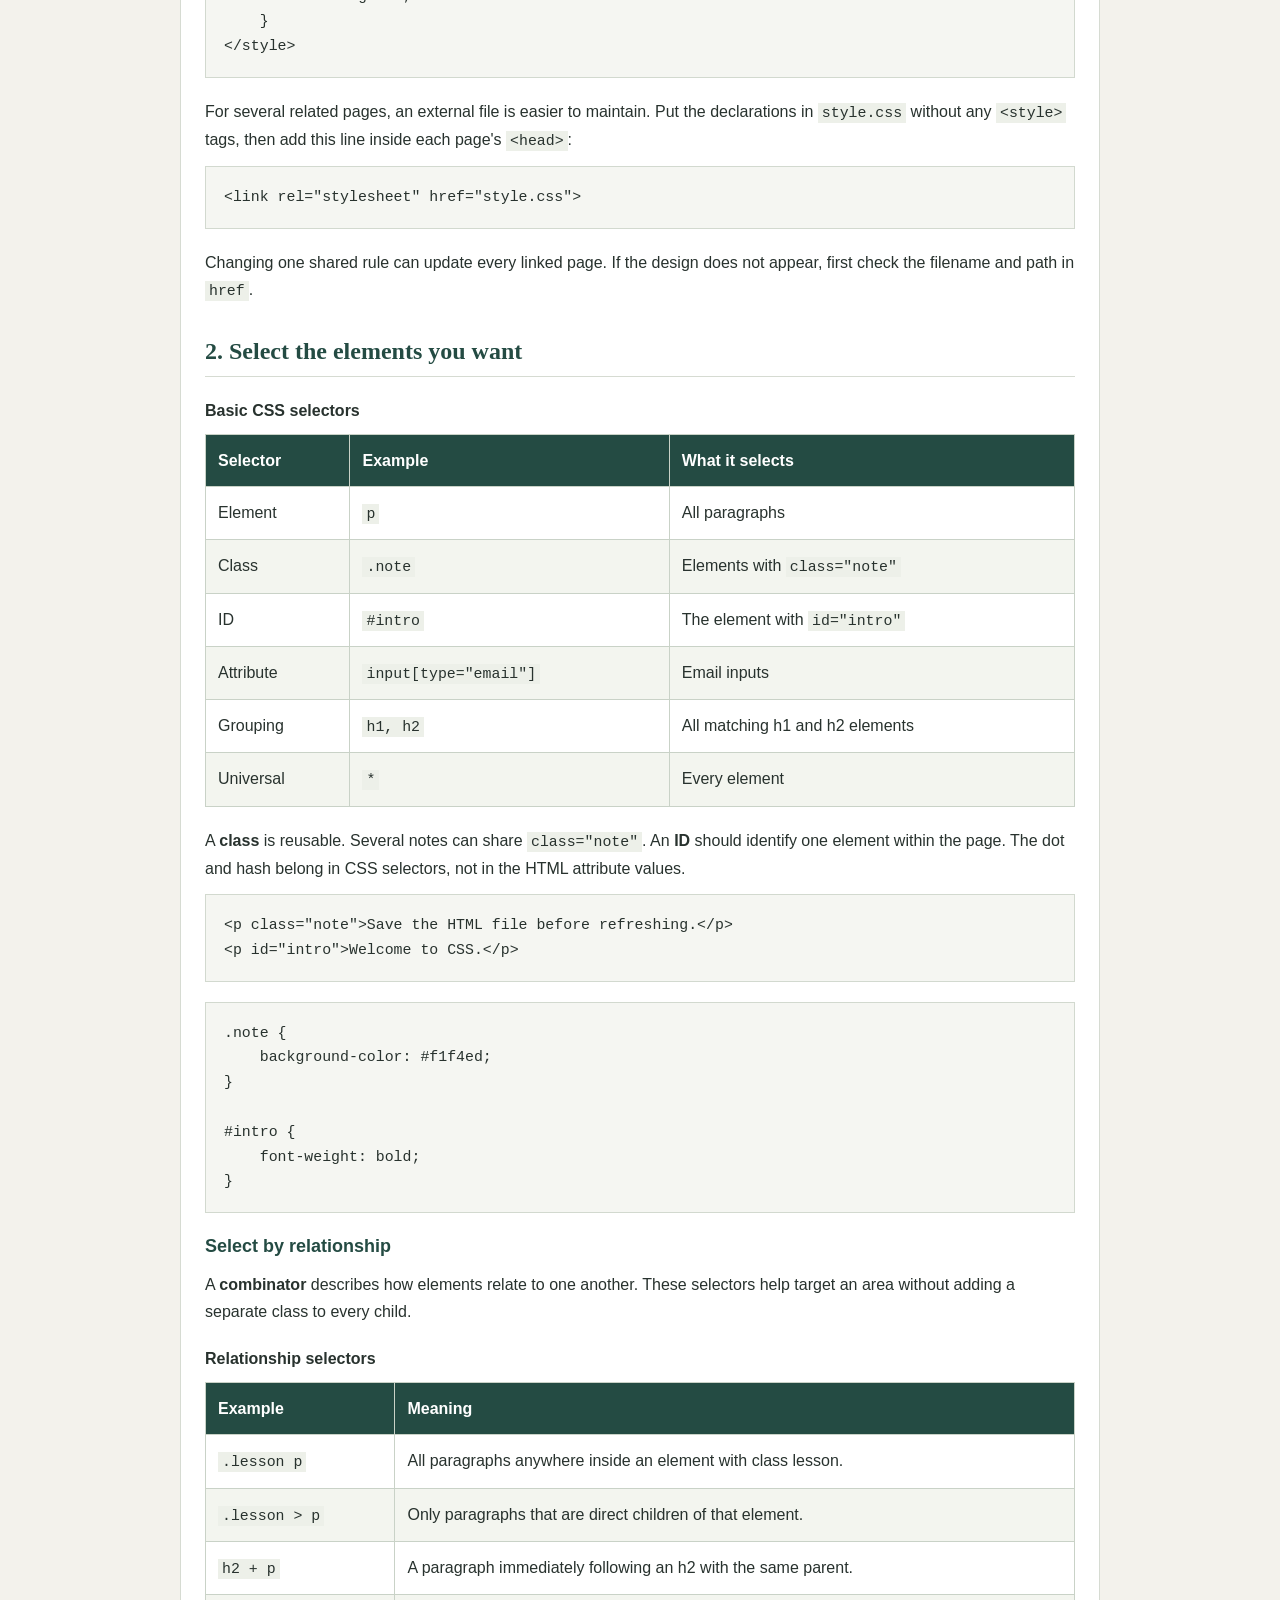
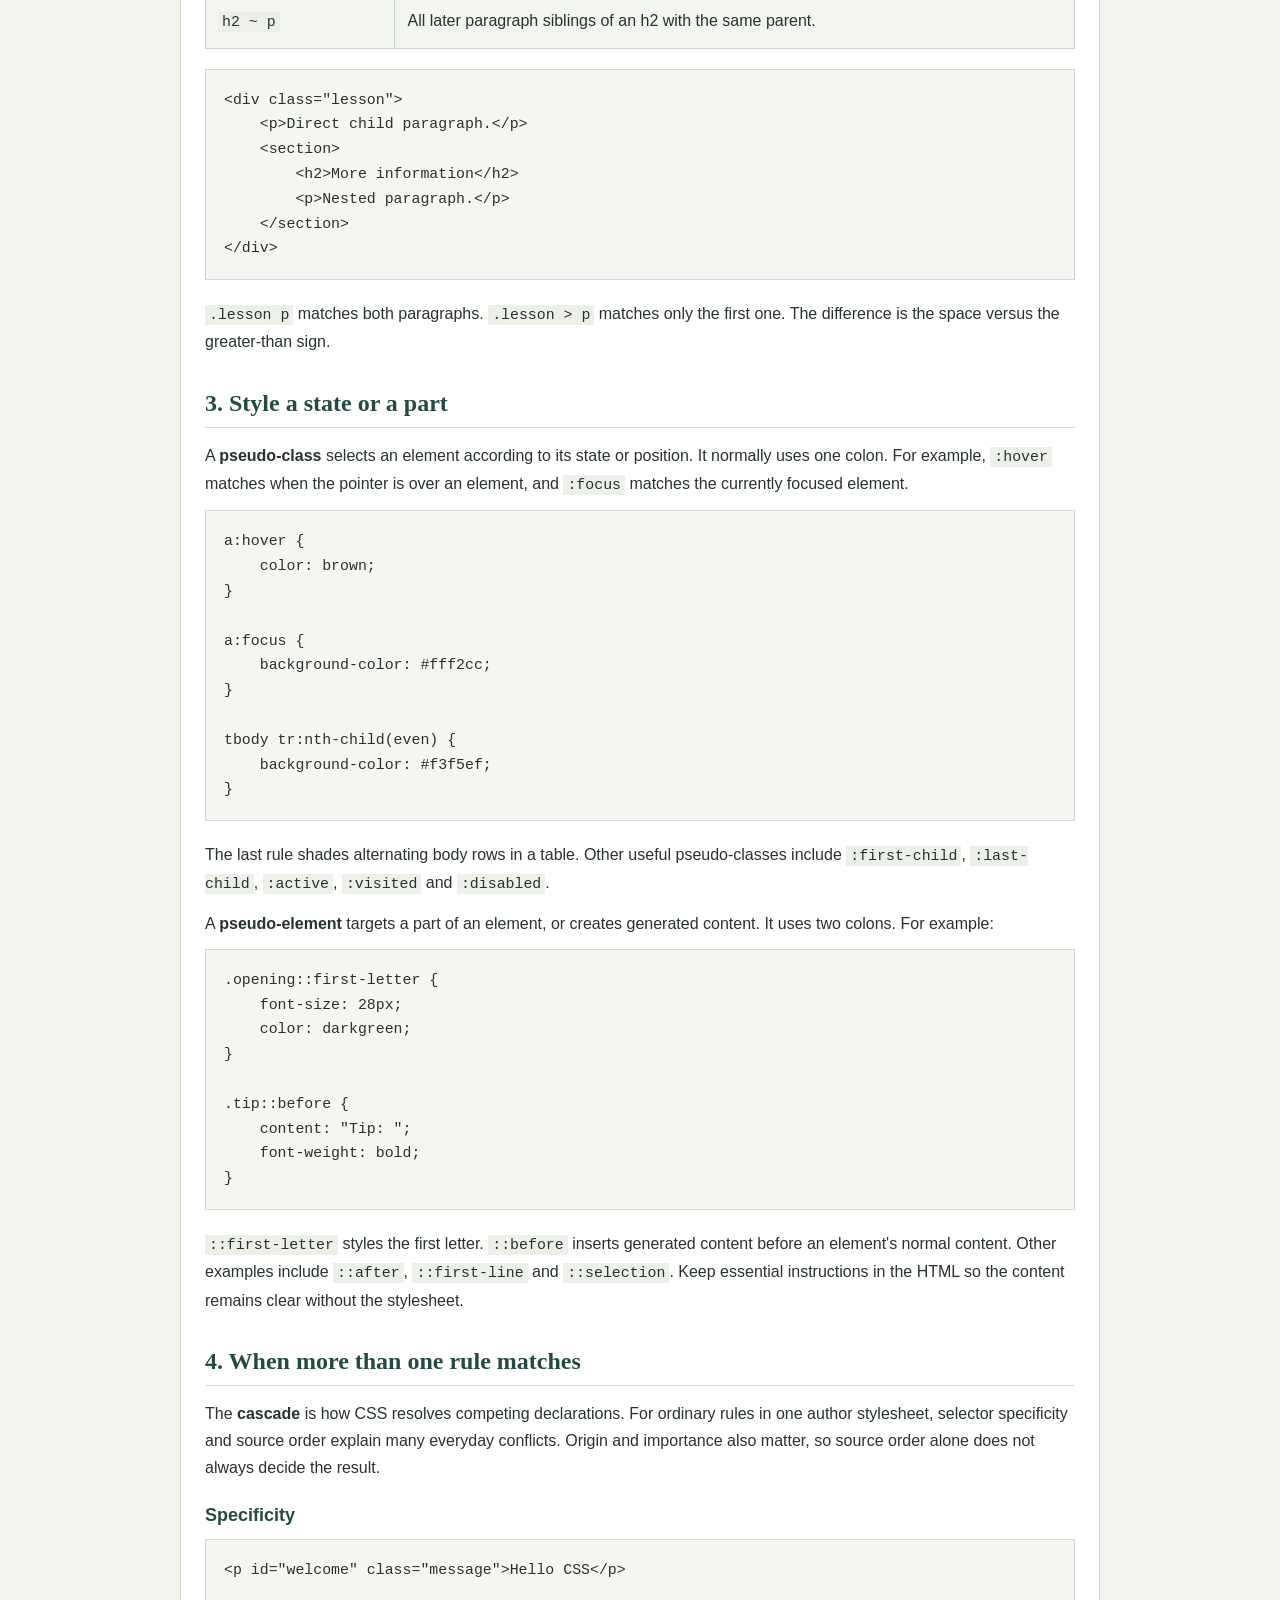
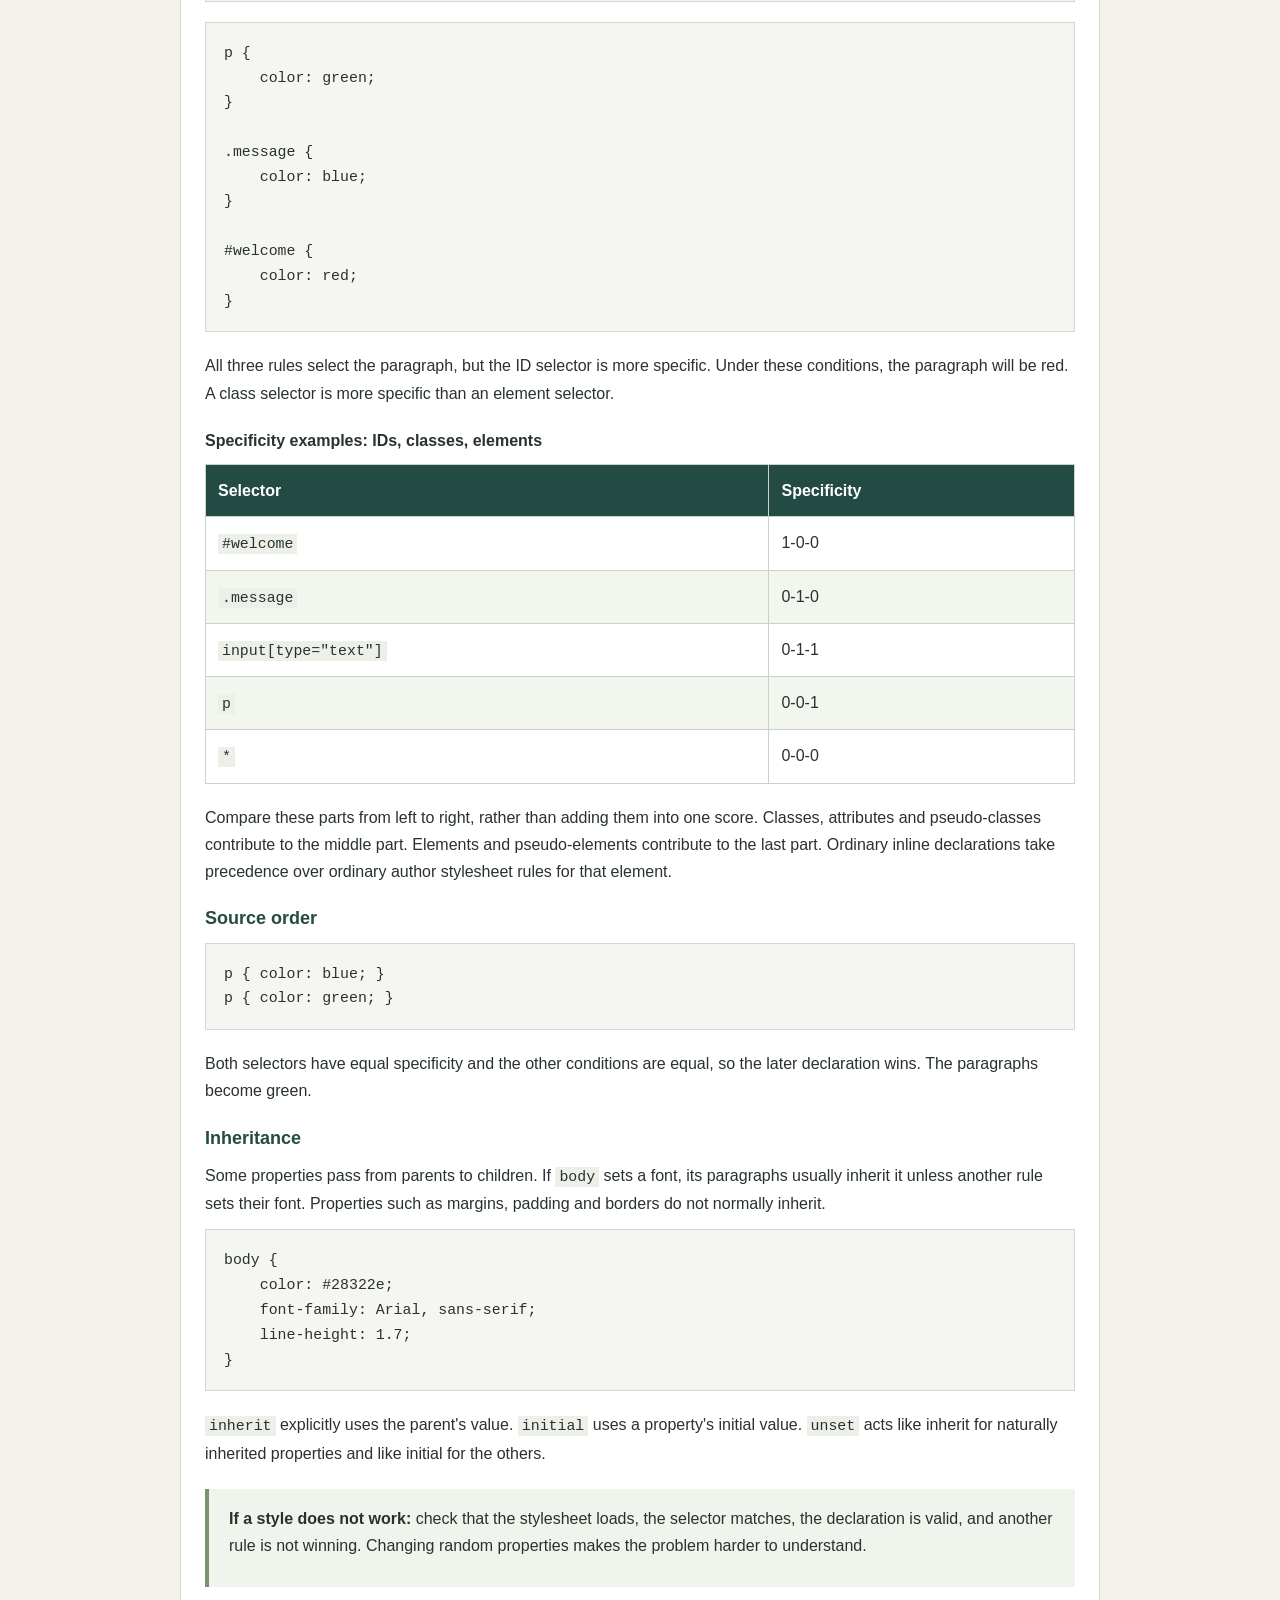
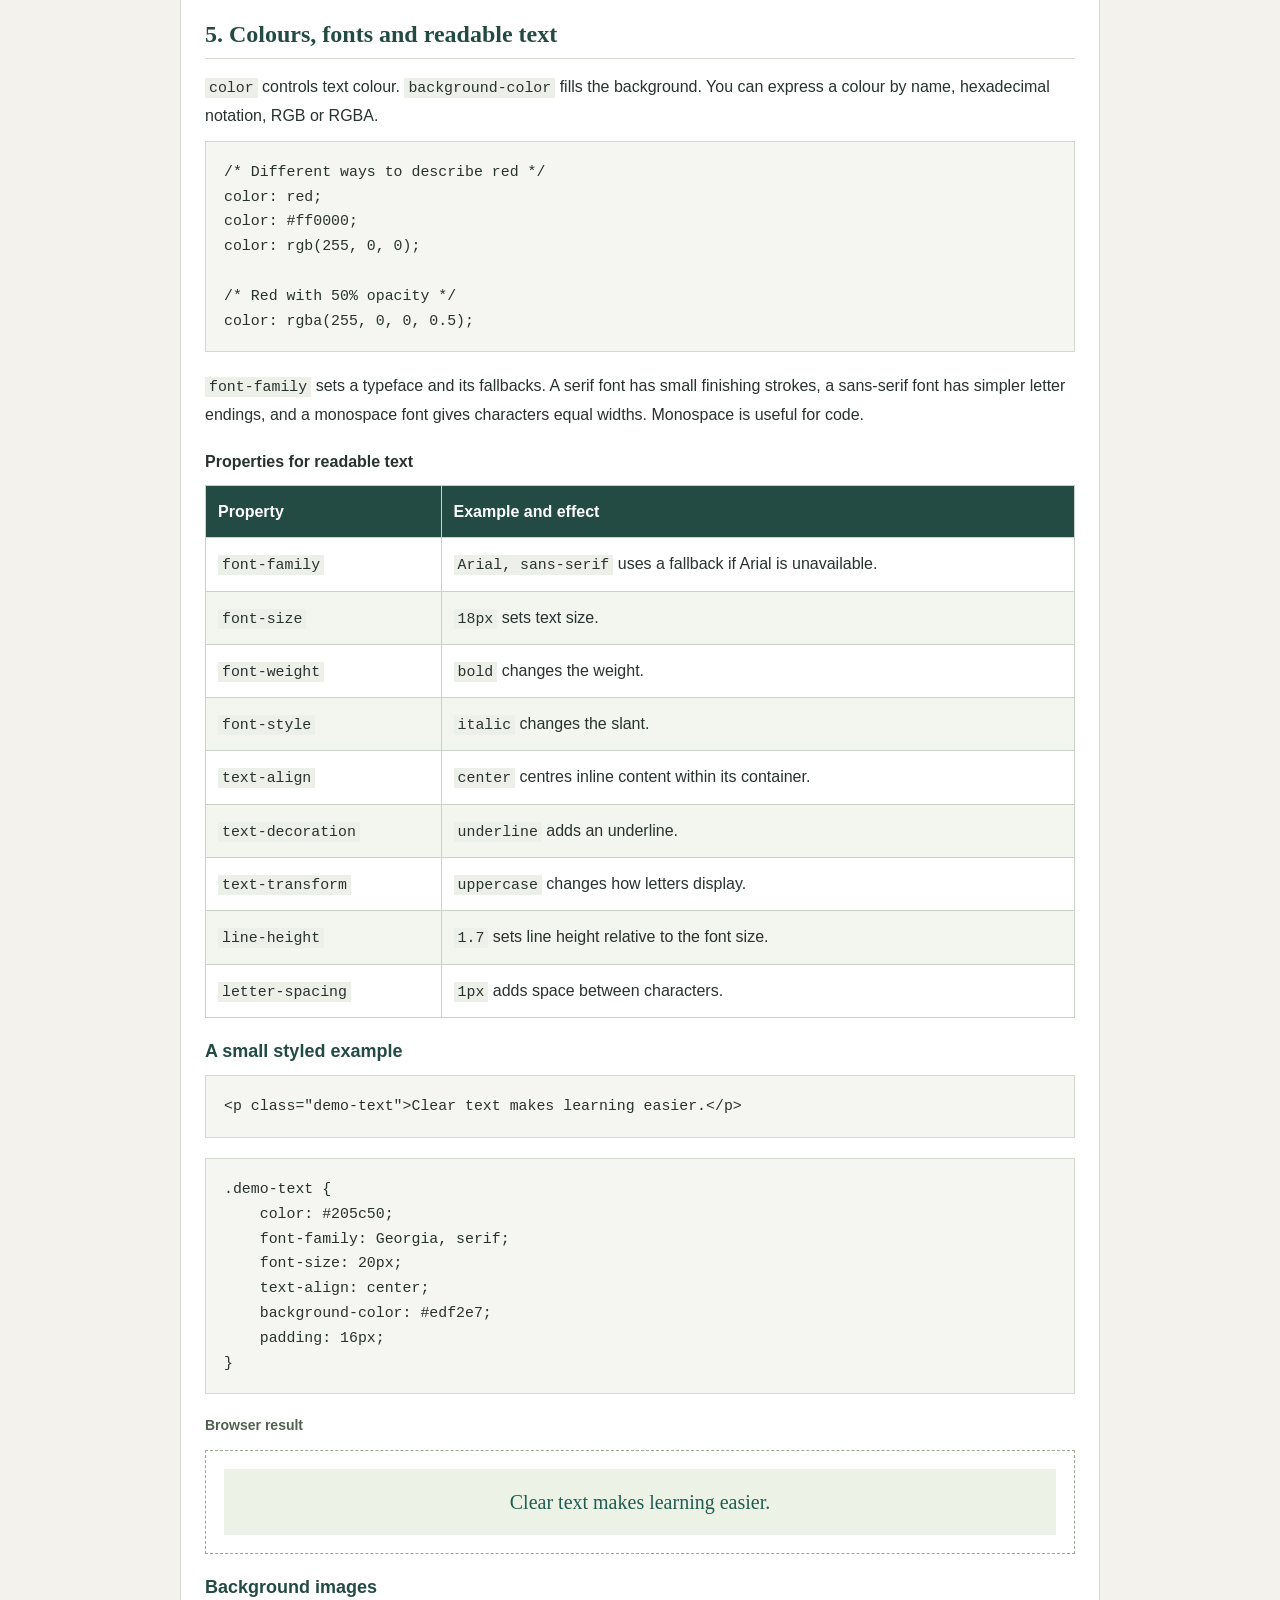
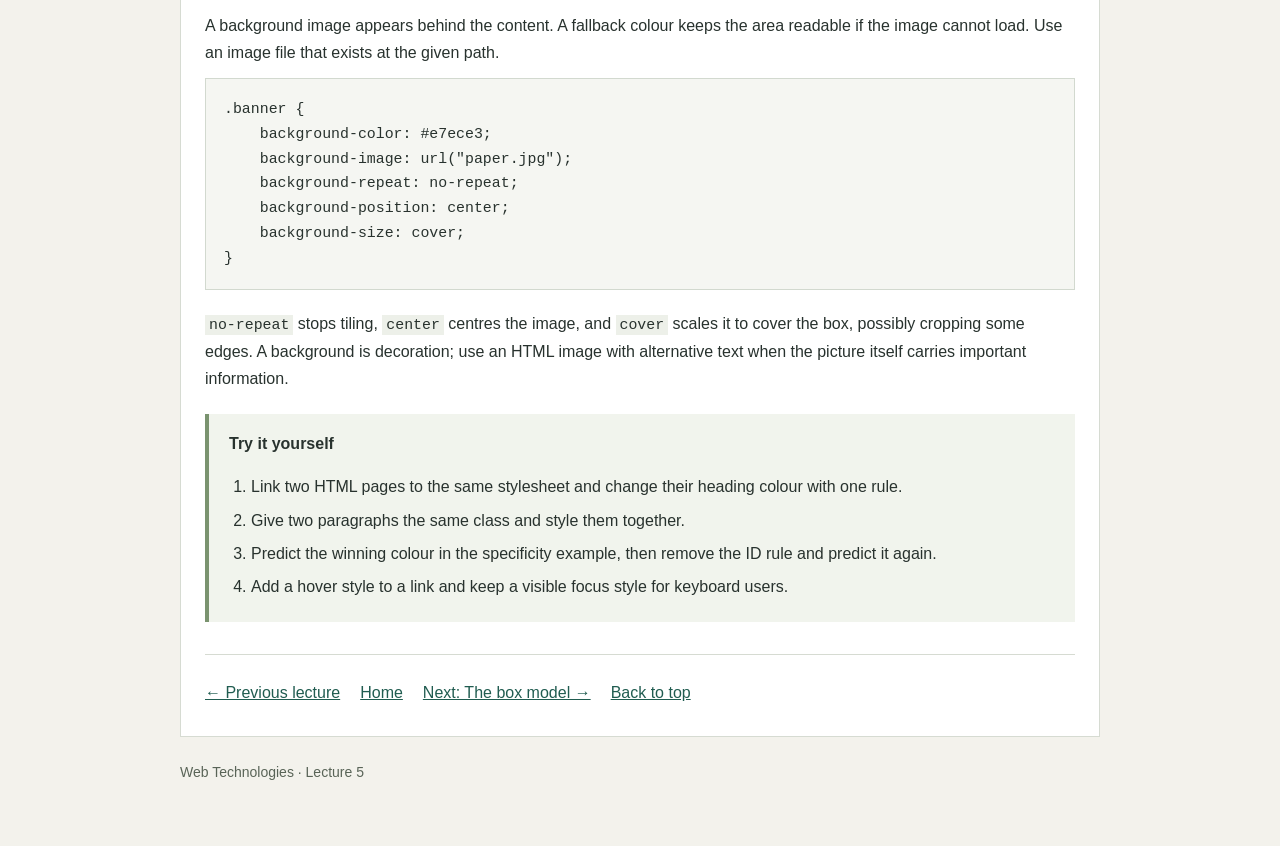
<file: lecture5.html>
<!DOCTYPE html>
<html lang="en">
<head>
    <meta charset="UTF-8">
    <meta name="viewport" content="width=device-width, initial-scale=1.0">
    <title>Lecture 5: CSS Basics, Selectors and Styling | Web Technologies</title>
    <link rel="stylesheet" href="style.css">
</head>
<body>
    <header class="site-header" id="top"><div class="container"><a class="site-title" href="index.html">Web Technologies</a><p>Style content with clear, reusable rules</p></div></header>
    <nav class="top-nav" aria-label="Lecture navigation"><div class="container">
        <a href="index.html">Home</a><a href="lecture1.html">1</a><a href="lecture2.html">2</a><a href="lecture3.html">3</a><a href="lecture4.html">4</a><a class="current" href="lecture5.html" aria-current="page">5</a><a href="lecture6.html">6</a>
    </div></nav>
    <main class="container">
        <p class="eyebrow">LECTURE 5</p>
        <h1>CSS Basics, Selectors and Styling</h1>
        <p class="intro">CSS controls the appearance of HTML. A rule selects some elements and describes how they should look. Learning to select the right elements is just as important as learning the properties.</p>
        <div class="contents"><p><strong>On this page</strong></p><ul><li><a href="#rules">CSS syntax and stylesheets</a></li><li><a href="#selectors">Selectors and relationships</a></li><li><a href="#pseudo">Pseudo-classes and pseudo-elements</a></li><li><a href="#cascade">Cascade, specificity and inheritance</a></li><li><a href="#appearance">Colour, fonts, text and backgrounds</a></li></ul></div>
        <section id="rules">
            <h2>1. Read a CSS rule</h2>
            <p><strong>CSS</strong> means Cascading Style Sheets. It separates presentation from the HTML content, making the same design easier to apply across several pages.</p>
            <pre><code>p {
    color: darkgreen;
    font-size: 18px;
}</code></pre>
            <p><code>p</code> is the <strong>selector</strong>. It chooses paragraph elements. Inside the braces are declarations. Each declaration has a <strong>property</strong>, a colon, a <strong>value</strong> and a semicolon. Here, <code>color</code> is a property and <code>darkgreen</code> is its value.</p>
            <h3>Three places to write CSS</h3>
            <div class="table-wrap"><table><caption>Ways to attach CSS</caption><thead><tr><th scope="col">Type</th><th scope="col">Location</th><th scope="col">Scope</th></tr></thead><tbody>
                <tr><td>Inline</td><td>An element's <code>style</code> attribute</td><td>That element</td></tr>
                <tr><td>Internal</td><td>A <code>&lt;style&gt;</code> element in the document head</td><td>The current document</td></tr>
                <tr><td>External</td><td>A separate <code>.css</code> file linked from the head</td><td>Every document that links it</td></tr>
            </tbody></table></div>
            <p>Here are the first two forms as short syntax examples:</p>
            <pre><code>&lt;!-- Inline CSS --&gt;
&lt;p style="color: green;"&gt;A green paragraph.&lt;/p&gt;

&lt;!-- Internal CSS, placed inside head --&gt;
&lt;style&gt;
    p {
        color: green;
    }
&lt;/style&gt;</code></pre>
            <p>For several related pages, an external file is easier to maintain. Put the declarations in <code>style.css</code> without any <code>&lt;style&gt;</code> tags, then add this line inside each page's <code>&lt;head&gt;</code>:</p>
            <pre><code>&lt;link rel="stylesheet" href="style.css"&gt;</code></pre>
            <p>Changing one shared rule can update every linked page. If the design does not appear, first check the filename and path in <code>href</code>.</p>
        </section>
        <section id="selectors">
            <h2>2. Select the elements you want</h2>
            <div class="table-wrap"><table><caption>Basic CSS selectors</caption><thead><tr><th scope="col">Selector</th><th scope="col">Example</th><th scope="col">What it selects</th></tr></thead><tbody>
                <tr><td>Element</td><td><code>p</code></td><td>All paragraphs</td></tr>
                <tr><td>Class</td><td><code>.note</code></td><td>Elements with <code>class="note"</code></td></tr>
                <tr><td>ID</td><td><code>#intro</code></td><td>The element with <code>id="intro"</code></td></tr>
                <tr><td>Attribute</td><td><code>input[type="email"]</code></td><td>Email inputs</td></tr>
                <tr><td>Grouping</td><td><code>h1, h2</code></td><td>All matching h1 and h2 elements</td></tr>
                <tr><td>Universal</td><td><code>*</code></td><td>Every element</td></tr>
            </tbody></table></div>
            <p>A <strong>class</strong> is reusable. Several notes can share <code>class="note"</code>. An <strong>ID</strong> should identify one element within the page. The dot and hash belong in CSS selectors, not in the HTML attribute values.</p>
            <pre><code>&lt;p class="note"&gt;Save the HTML file before refreshing.&lt;/p&gt;
&lt;p id="intro"&gt;Welcome to CSS.&lt;/p&gt;</code></pre>
            <pre><code>.note {
    background-color: #f1f4ed;
}

#intro {
    font-weight: bold;
}</code></pre>
            <h3>Select by relationship</h3>
            <p>A <strong>combinator</strong> describes how elements relate to one another. These selectors help target an area without adding a separate class to every child.</p>
            <div class="table-wrap"><table><caption>Relationship selectors</caption><thead><tr><th scope="col">Example</th><th scope="col">Meaning</th></tr></thead><tbody>
                <tr><td><code>.lesson p</code></td><td>All paragraphs anywhere inside an element with class lesson.</td></tr>
                <tr><td><code>.lesson &gt; p</code></td><td>Only paragraphs that are direct children of that element.</td></tr>
                <tr><td><code>h2 + p</code></td><td>A paragraph immediately following an h2 with the same parent.</td></tr>
                <tr><td><code>h2 ~ p</code></td><td>All later paragraph siblings of an h2 with the same parent.</td></tr>
            </tbody></table></div>
            <pre><code>&lt;div class="lesson"&gt;
    &lt;p&gt;Direct child paragraph.&lt;/p&gt;
    &lt;section&gt;
        &lt;h2&gt;More information&lt;/h2&gt;
        &lt;p&gt;Nested paragraph.&lt;/p&gt;
    &lt;/section&gt;
&lt;/div&gt;</code></pre>
            <p><code>.lesson p</code> matches both paragraphs. <code>.lesson &gt; p</code> matches only the first one. The difference is the space versus the greater-than sign.</p>
        </section>
        <section id="pseudo">
            <h2>3. Style a state or a part</h2>
            <p>A <strong>pseudo-class</strong> selects an element according to its state or position. It normally uses one colon. For example, <code>:hover</code> matches when the pointer is over an element, and <code>:focus</code> matches the currently focused element.</p>
            <pre><code>a:hover {
    color: brown;
}

a:focus {
    background-color: #fff2cc;
}

tbody tr:nth-child(even) {
    background-color: #f3f5ef;
}</code></pre>
            <p>The last rule shades alternating body rows in a table. Other useful pseudo-classes include <code>:first-child</code>, <code>:last-child</code>, <code>:active</code>, <code>:visited</code> and <code>:disabled</code>.</p>
            <p>A <strong>pseudo-element</strong> targets a part of an element, or creates generated content. It uses two colons. For example:</p>
            <pre><code>.opening::first-letter {
    font-size: 28px;
    color: darkgreen;
}

.tip::before {
    content: "Tip: ";
    font-weight: bold;
}</code></pre>
            <p><code>::first-letter</code> styles the first letter. <code>::before</code> inserts generated content before an element's normal content. Other examples include <code>::after</code>, <code>::first-line</code> and <code>::selection</code>. Keep essential instructions in the HTML so the content remains clear without the stylesheet.</p>
        </section>
        <section id="cascade">
            <h2>4. When more than one rule matches</h2>
            <p>The <strong>cascade</strong> is how CSS resolves competing declarations. For ordinary rules in one author stylesheet, selector specificity and source order explain many everyday conflicts. Origin and importance also matter, so source order alone does not always decide the result.</p>
            <h3>Specificity</h3>
            <pre><code>&lt;p id="welcome" class="message"&gt;Hello CSS&lt;/p&gt;</code></pre>
            <pre><code>p {
    color: green;
}

.message {
    color: blue;
}

#welcome {
    color: red;
}</code></pre>
            <p>All three rules select the paragraph, but the ID selector is more specific. Under these conditions, the paragraph will be red. A class selector is more specific than an element selector.</p>
            <div class="table-wrap"><table><caption>Specificity examples: IDs, classes, elements</caption><thead><tr><th scope="col">Selector</th><th scope="col">Specificity</th></tr></thead><tbody>
                <tr><td><code>#welcome</code></td><td>1-0-0</td></tr>
                <tr><td><code>.message</code></td><td>0-1-0</td></tr>
                <tr><td><code>input[type="text"]</code></td><td>0-1-1</td></tr>
                <tr><td><code>p</code></td><td>0-0-1</td></tr>
                <tr><td><code>*</code></td><td>0-0-0</td></tr>
            </tbody></table></div>
            <p>Compare these parts from left to right, rather than adding them into one score. Classes, attributes and pseudo-classes contribute to the middle part. Elements and pseudo-elements contribute to the last part. Ordinary inline declarations take precedence over ordinary author stylesheet rules for that element.</p>
            <h3>Source order</h3>
            <pre><code>p { color: blue; }
p { color: green; }</code></pre>
            <p>Both selectors have equal specificity and the other conditions are equal, so the later declaration wins. The paragraphs become green.</p>
            <h3>Inheritance</h3>
            <p>Some properties pass from parents to children. If <code>body</code> sets a font, its paragraphs usually inherit it unless another rule sets their font. Properties such as margins, padding and borders do not normally inherit.</p>
            <pre><code>body {
    color: #28322e;
    font-family: Arial, sans-serif;
    line-height: 1.7;
}</code></pre>
            <p><code>inherit</code> explicitly uses the parent's value. <code>initial</code> uses a property's initial value. <code>unset</code> acts like inherit for naturally inherited properties and like initial for the others.</p>
            <div class="note"><p><strong>If a style does not work:</strong> check that the stylesheet loads, the selector matches, the declaration is valid, and another rule is not winning. Changing random properties makes the problem harder to understand.</p></div>
        </section>
        <section id="appearance">
            <h2>5. Colours, fonts and readable text</h2>
            <p><code>color</code> controls text colour. <code>background-color</code> fills the background. You can express a colour by name, hexadecimal notation, RGB or RGBA.</p>
            <pre><code>/* Different ways to describe red */
color: red;
color: #ff0000;
color: rgb(255, 0, 0);

/* Red with 50% opacity */
color: rgba(255, 0, 0, 0.5);</code></pre>
            <p><code>font-family</code> sets a typeface and its fallbacks. A serif font has small finishing strokes, a sans-serif font has simpler letter endings, and a monospace font gives characters equal widths. Monospace is useful for code.</p>
            <div class="table-wrap"><table><caption>Properties for readable text</caption><thead><tr><th scope="col">Property</th><th scope="col">Example and effect</th></tr></thead><tbody>
                <tr><td><code>font-family</code></td><td><code>Arial, sans-serif</code> uses a fallback if Arial is unavailable.</td></tr>
                <tr><td><code>font-size</code></td><td><code>18px</code> sets text size.</td></tr>
                <tr><td><code>font-weight</code></td><td><code>bold</code> changes the weight.</td></tr>
                <tr><td><code>font-style</code></td><td><code>italic</code> changes the slant.</td></tr>
                <tr><td><code>text-align</code></td><td><code>center</code> centres inline content within its container.</td></tr>
                <tr><td><code>text-decoration</code></td><td><code>underline</code> adds an underline.</td></tr>
                <tr><td><code>text-transform</code></td><td><code>uppercase</code> changes how letters display.</td></tr>
                <tr><td><code>line-height</code></td><td><code>1.7</code> sets line height relative to the font size.</td></tr>
                <tr><td><code>letter-spacing</code></td><td><code>1px</code> adds space between characters.</td></tr>
            </tbody></table></div>
            <h3>A small styled example</h3>
            <pre><code>&lt;p class="demo-text"&gt;Clear text makes learning easier.&lt;/p&gt;</code></pre>
            <pre><code>.demo-text {
    color: #205c50;
    font-family: Georgia, serif;
    font-size: 20px;
    text-align: center;
    background-color: #edf2e7;
    padding: 16px;
}</code></pre>
            <p class="example-label">Browser result</p>
            <div class="output"><p class="demo-text">Clear text makes learning easier.</p></div>
            <h3>Background images</h3>
            <p>A background image appears behind the content. A fallback colour keeps the area readable if the image cannot load. Use an image file that exists at the given path.</p>
            <pre><code>.banner {
    background-color: #e7ece3;
    background-image: url("paper.jpg");
    background-repeat: no-repeat;
    background-position: center;
    background-size: cover;
}</code></pre>
            <p><code>no-repeat</code> stops tiling, <code>center</code> centres the image, and <code>cover</code> scales it to cover the box, possibly cropping some edges. A background is decoration; use an HTML image with alternative text when the picture itself carries important information.</p>
        </section>
        <div class="practice"><p><strong>Try it yourself</strong></p><ol><li>Link two HTML pages to the same stylesheet and change their heading colour with one rule.</li><li>Give two paragraphs the same class and style them together.</li><li>Predict the winning colour in the specificity example, then remove the ID rule and predict it again.</li><li>Add a hover style to a link and keep a visible focus style for keyboard users.</li></ol></div>
        <nav class="page-nav" aria-label="Page navigation"><a href="lecture4.html">&larr; Previous lecture</a><a href="index.html">Home</a><a href="lecture6.html">Next: The box model &rarr;</a><a href="#top">Back to top</a></nav>
    </main>
    <footer class="site-footer container"><p>Web Technologies &middot; Lecture 5</p></footer>
</body>
</html>
</file>
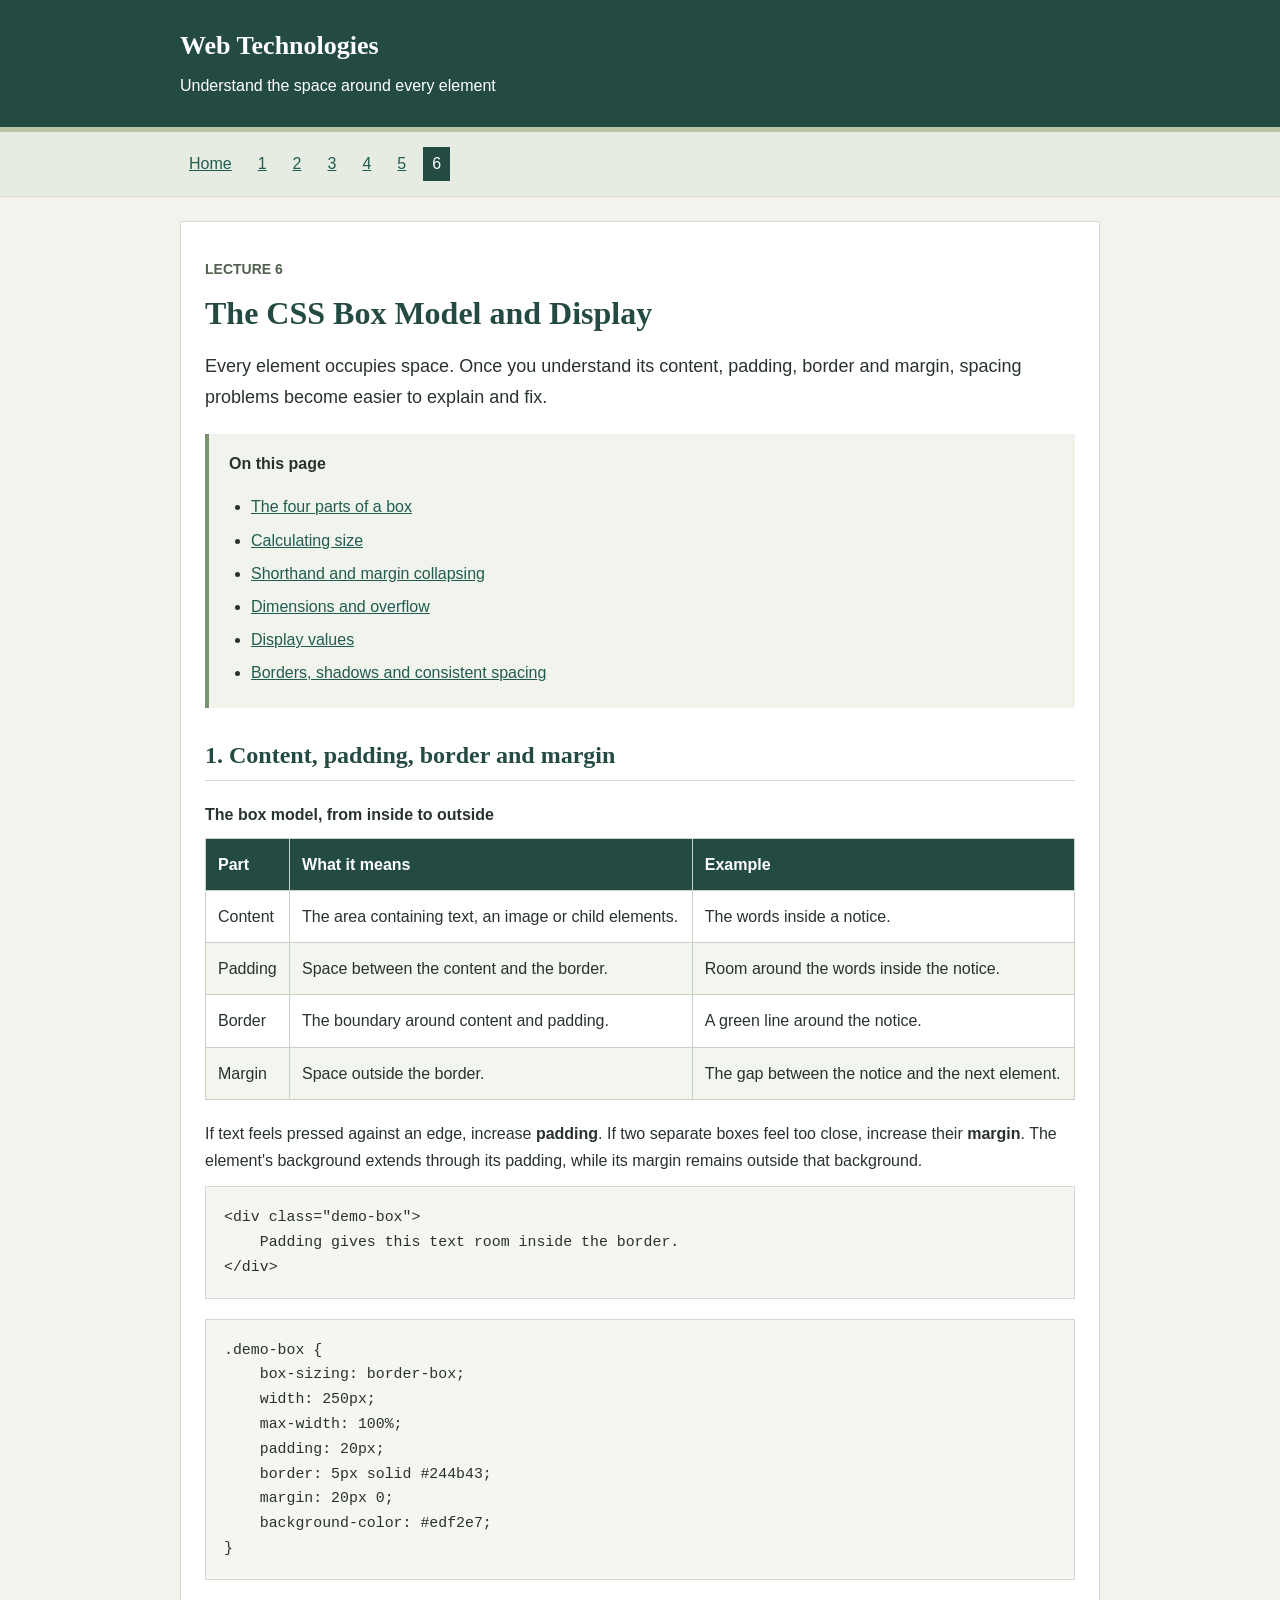
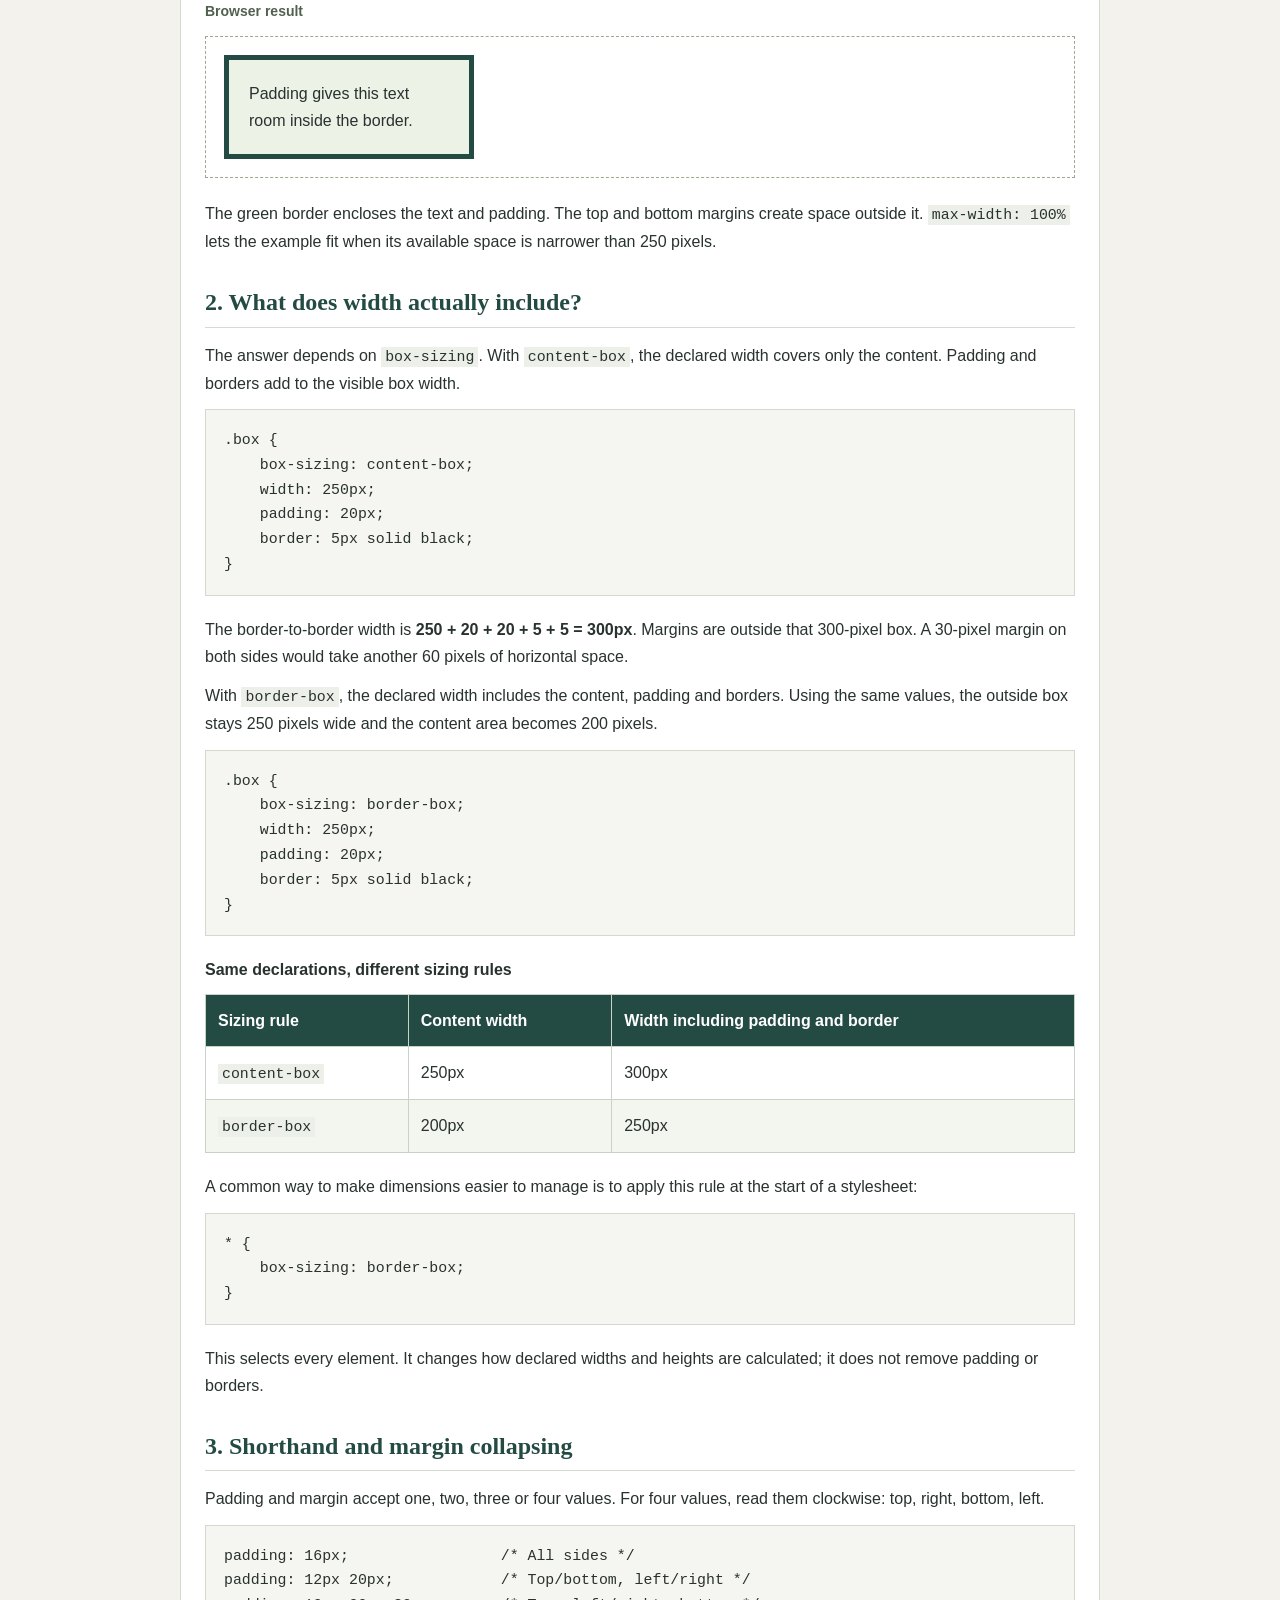
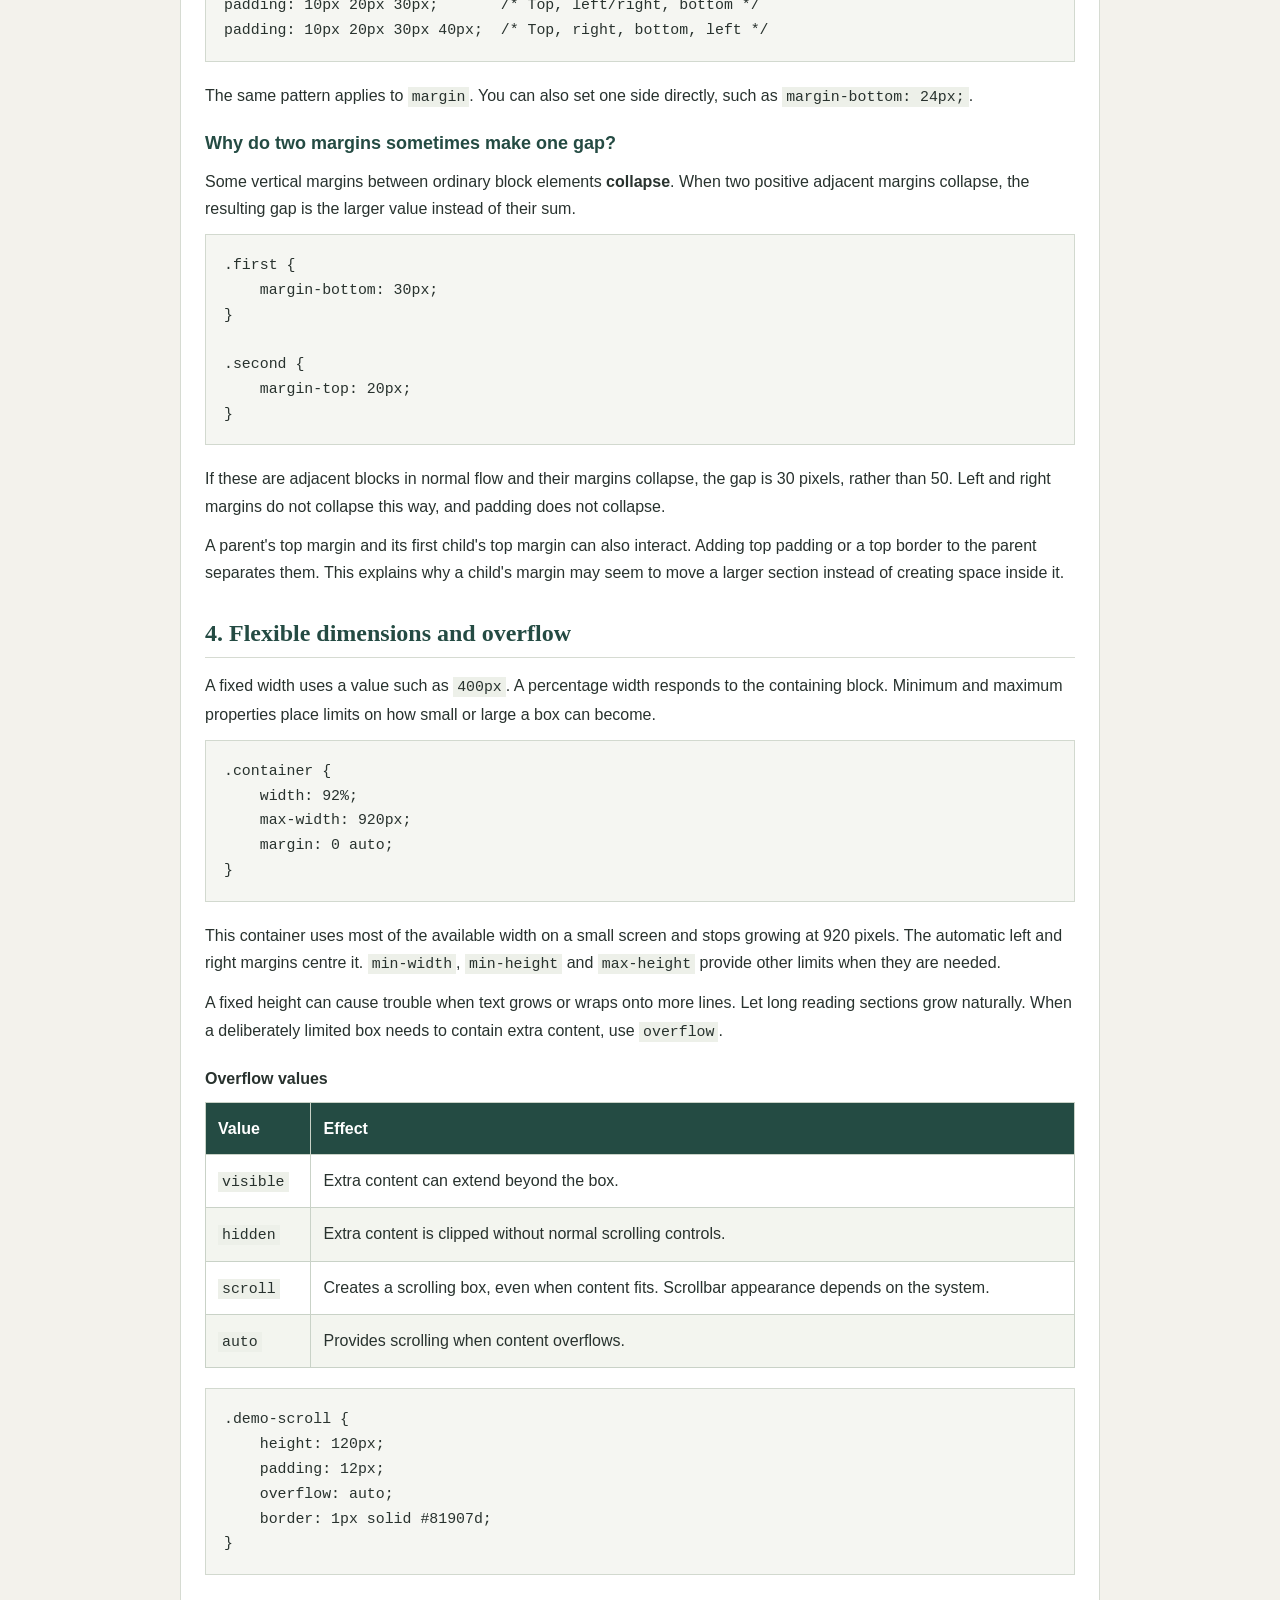
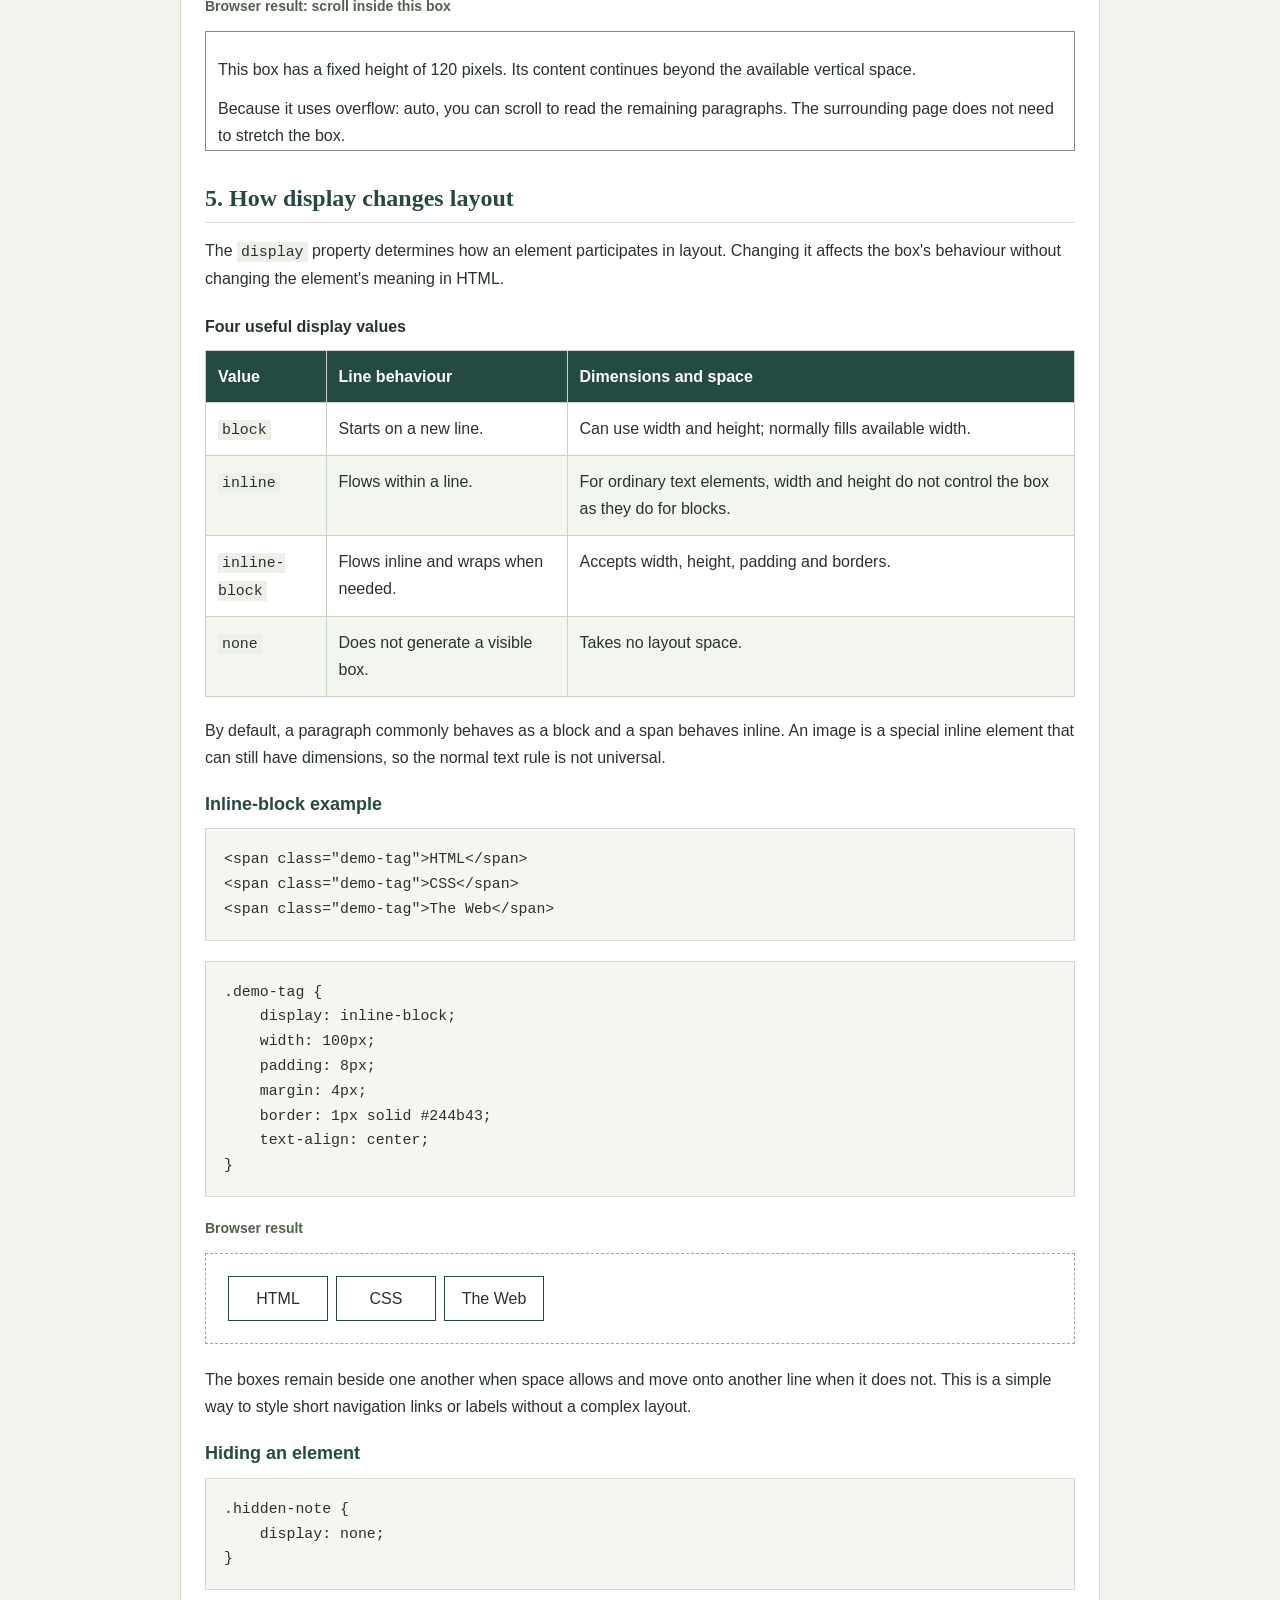
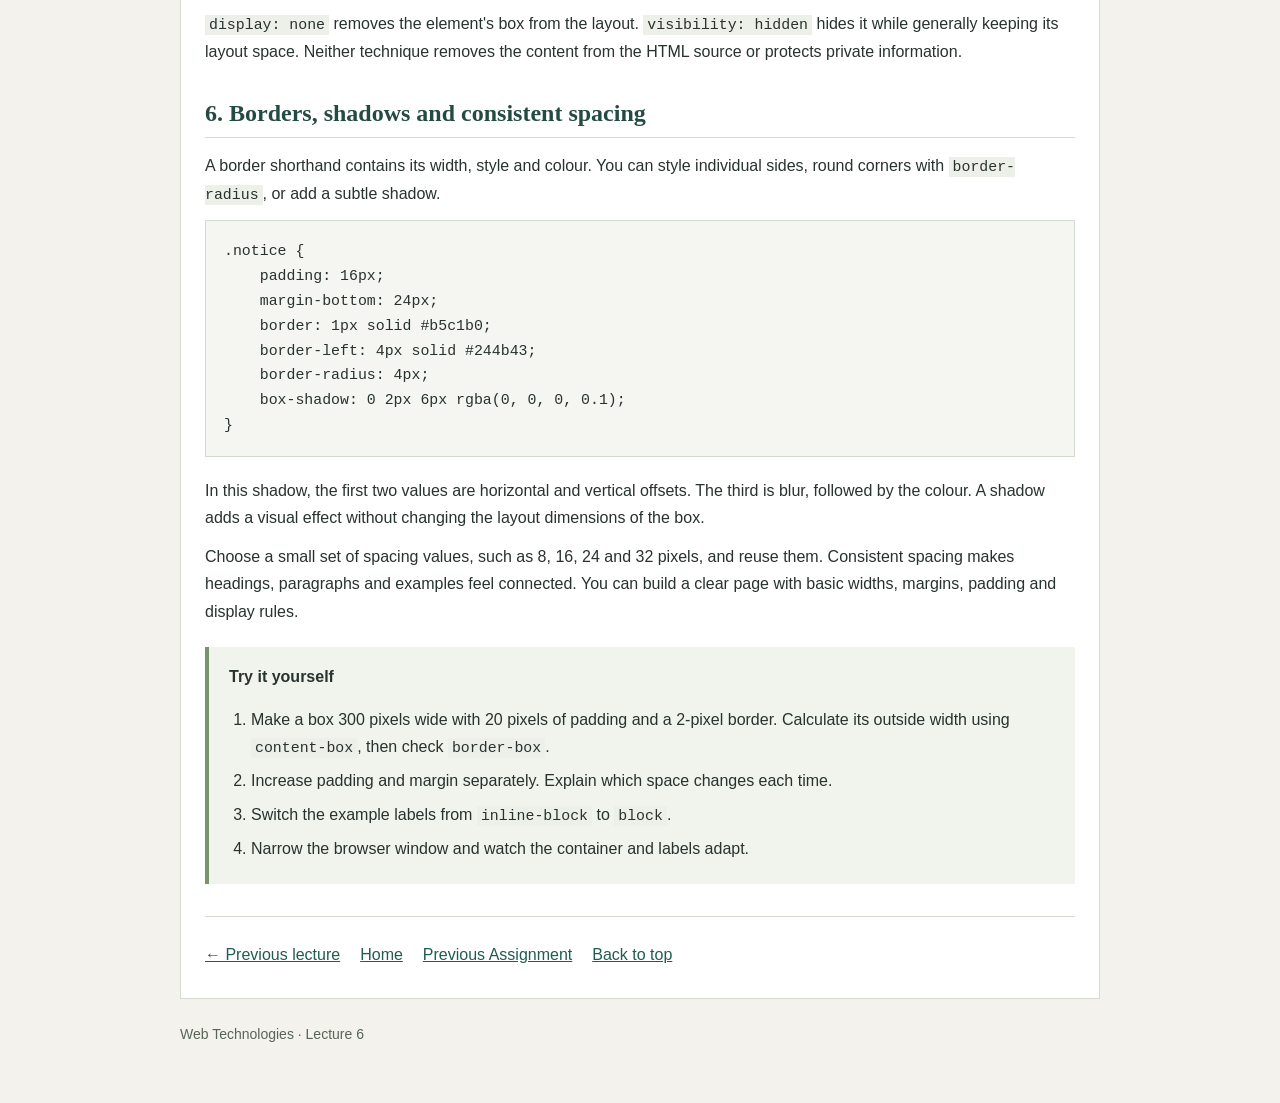
<file: lecture6.html>
<!DOCTYPE html>
<html lang="en">
<head>
    <meta charset="UTF-8">
    <meta name="viewport" content="width=device-width, initial-scale=1.0">
    <title>Lecture 6: The CSS Box Model and Display | Web Technologies</title>
    <link rel="stylesheet" href="style.css">
</head>
<body>
    <header class="site-header" id="top"><div class="container"><a class="site-title" href="index.html">Web Technologies</a><p>Understand the space around every element</p></div></header>
    <nav class="top-nav" aria-label="Lecture navigation"><div class="container">
        <a href="index.html">Home</a><a href="lecture1.html">1</a><a href="lecture2.html">2</a><a href="lecture3.html">3</a><a href="lecture4.html">4</a><a href="lecture5.html">5</a><a class="current" href="lecture6.html" aria-current="page">6</a>
    </div></nav>
    <main class="container">
        <p class="eyebrow">LECTURE 6</p>
        <h1>The CSS Box Model and Display</h1>
        <p class="intro">Every element occupies space. Once you understand its content, padding, border and margin, spacing problems become easier to explain and fix.</p>
        <div class="contents"><p><strong>On this page</strong></p><ul><li><a href="#box-model">The four parts of a box</a></li><li><a href="#box-sizing">Calculating size</a></li><li><a href="#margins">Shorthand and margin collapsing</a></li><li><a href="#dimensions">Dimensions and overflow</a></li><li><a href="#display">Display values</a></li><li><a href="#finishing">Borders, shadows and consistent spacing</a></li></ul></div>
        <section id="box-model">
            <h2>1. Content, padding, border and margin</h2>
            <div class="table-wrap"><table><caption>The box model, from inside to outside</caption><thead><tr><th scope="col">Part</th><th scope="col">What it means</th><th scope="col">Example</th></tr></thead><tbody>
                <tr><td>Content</td><td>The area containing text, an image or child elements.</td><td>The words inside a notice.</td></tr>
                <tr><td>Padding</td><td>Space between the content and the border.</td><td>Room around the words inside the notice.</td></tr>
                <tr><td>Border</td><td>The boundary around content and padding.</td><td>A green line around the notice.</td></tr>
                <tr><td>Margin</td><td>Space outside the border.</td><td>The gap between the notice and the next element.</td></tr>
            </tbody></table></div>
            <p>If text feels pressed against an edge, increase <strong>padding</strong>. If two separate boxes feel too close, increase their <strong>margin</strong>. The element's background extends through its padding, while its margin remains outside that background.</p>
            <pre><code>&lt;div class="demo-box"&gt;
    Padding gives this text room inside the border.
&lt;/div&gt;</code></pre>
            <pre><code>.demo-box {
    box-sizing: border-box;
    width: 250px;
    max-width: 100%;
    padding: 20px;
    border: 5px solid #244b43;
    margin: 20px 0;
    background-color: #edf2e7;
}</code></pre>
            <p class="example-label">Browser result</p>
            <div class="output"><div class="demo-box">Padding gives this text room inside the border.</div></div>
            <p>The green border encloses the text and padding. The top and bottom margins create space outside it. <code>max-width: 100%</code> lets the example fit when its available space is narrower than 250 pixels.</p>
        </section>
        <section id="box-sizing">
            <h2>2. What does width actually include?</h2>
            <p>The answer depends on <code>box-sizing</code>. With <code>content-box</code>, the declared width covers only the content. Padding and borders add to the visible box width.</p>
            <pre><code>.box {
    box-sizing: content-box;
    width: 250px;
    padding: 20px;
    border: 5px solid black;
}</code></pre>
            <p>The border-to-border width is <strong>250 + 20 + 20 + 5 + 5 = 300px</strong>. Margins are outside that 300-pixel box. A 30-pixel margin on both sides would take another 60 pixels of horizontal space.</p>
            <p>With <code>border-box</code>, the declared width includes the content, padding and borders. Using the same values, the outside box stays 250 pixels wide and the content area becomes 200 pixels.</p>
            <pre><code>.box {
    box-sizing: border-box;
    width: 250px;
    padding: 20px;
    border: 5px solid black;
}</code></pre>
            <div class="table-wrap"><table><caption>Same declarations, different sizing rules</caption><thead><tr><th scope="col">Sizing rule</th><th scope="col">Content width</th><th scope="col">Width including padding and border</th></tr></thead><tbody>
                <tr><td><code>content-box</code></td><td>250px</td><td>300px</td></tr>
                <tr><td><code>border-box</code></td><td>200px</td><td>250px</td></tr>
            </tbody></table></div>
            <p>A common way to make dimensions easier to manage is to apply this rule at the start of a stylesheet:</p>
            <pre><code>* {
    box-sizing: border-box;
}</code></pre>
            <p>This selects every element. It changes how declared widths and heights are calculated; it does not remove padding or borders.</p>
        </section>
        <section id="margins">
            <h2>3. Shorthand and margin collapsing</h2>
            <p>Padding and margin accept one, two, three or four values. For four values, read them clockwise: top, right, bottom, left.</p>
            <pre><code>padding: 16px;                 /* All sides */
padding: 12px 20px;            /* Top/bottom, left/right */
padding: 10px 20px 30px;       /* Top, left/right, bottom */
padding: 10px 20px 30px 40px;  /* Top, right, bottom, left */</code></pre>
            <p>The same pattern applies to <code>margin</code>. You can also set one side directly, such as <code>margin-bottom: 24px;</code>.</p>
            <h3>Why do two margins sometimes make one gap?</h3>
            <p>Some vertical margins between ordinary block elements <strong>collapse</strong>. When two positive adjacent margins collapse, the resulting gap is the larger value instead of their sum.</p>
            <pre><code>.first {
    margin-bottom: 30px;
}

.second {
    margin-top: 20px;
}</code></pre>
            <p>If these are adjacent blocks in normal flow and their margins collapse, the gap is 30 pixels, rather than 50. Left and right margins do not collapse this way, and padding does not collapse.</p>
            <p>A parent's top margin and its first child's top margin can also interact. Adding top padding or a top border to the parent separates them. This explains why a child's margin may seem to move a larger section instead of creating space inside it.</p>
        </section>
        <section id="dimensions">
            <h2>4. Flexible dimensions and overflow</h2>
            <p>A fixed width uses a value such as <code>400px</code>. A percentage width responds to the containing block. Minimum and maximum properties place limits on how small or large a box can become.</p>
            <pre><code>.container {
    width: 92%;
    max-width: 920px;
    margin: 0 auto;
}</code></pre>
            <p>This container uses most of the available width on a small screen and stops growing at 920 pixels. The automatic left and right margins centre it. <code>min-width</code>, <code>min-height</code> and <code>max-height</code> provide other limits when they are needed.</p>
            <p>A fixed height can cause trouble when text grows or wraps onto more lines. Let long reading sections grow naturally. When a deliberately limited box needs to contain extra content, use <code>overflow</code>.</p>
            <div class="table-wrap"><table><caption>Overflow values</caption><thead><tr><th scope="col">Value</th><th scope="col">Effect</th></tr></thead><tbody>
                <tr><td><code>visible</code></td><td>Extra content can extend beyond the box.</td></tr>
                <tr><td><code>hidden</code></td><td>Extra content is clipped without normal scrolling controls.</td></tr>
                <tr><td><code>scroll</code></td><td>Creates a scrolling box, even when content fits. Scrollbar appearance depends on the system.</td></tr>
                <tr><td><code>auto</code></td><td>Provides scrolling when content overflows.</td></tr>
            </tbody></table></div>
            <pre><code>.demo-scroll {
    height: 120px;
    padding: 12px;
    overflow: auto;
    border: 1px solid #81907d;
}</code></pre>
            <p class="example-label">Browser result: scroll inside this box</p>
            <div class="demo-scroll" tabindex="0" role="region" aria-label="Scrollable overflow example">
                <p>This box has a fixed height of 120 pixels. Its content continues beyond the available vertical space.</p>
                <p>Because it uses overflow: auto, you can scroll to read the remaining paragraphs. The surrounding page does not need to stretch the box.</p>
                <p>This can be useful for a small preview, but normal lesson text is usually easier to read without a separate scroll area.</p>
                <p>You have reached the end of the example.</p>
            </div>
        </section>
        <section id="display">
            <h2>5. How display changes layout</h2>
            <p>The <code>display</code> property determines how an element participates in layout. Changing it affects the box's behaviour without changing the element's meaning in HTML.</p>
            <div class="table-wrap"><table><caption>Four useful display values</caption><thead><tr><th scope="col">Value</th><th scope="col">Line behaviour</th><th scope="col">Dimensions and space</th></tr></thead><tbody>
                <tr><td><code>block</code></td><td>Starts on a new line.</td><td>Can use width and height; normally fills available width.</td></tr>
                <tr><td><code>inline</code></td><td>Flows within a line.</td><td>For ordinary text elements, width and height do not control the box as they do for blocks.</td></tr>
                <tr><td><code>inline-block</code></td><td>Flows inline and wraps when needed.</td><td>Accepts width, height, padding and borders.</td></tr>
                <tr><td><code>none</code></td><td>Does not generate a visible box.</td><td>Takes no layout space.</td></tr>
            </tbody></table></div>
            <p>By default, a paragraph commonly behaves as a block and a span behaves inline. An image is a special inline element that can still have dimensions, so the normal text rule is not universal.</p>
            <h3>Inline-block example</h3>
            <pre><code>&lt;span class="demo-tag"&gt;HTML&lt;/span&gt;
&lt;span class="demo-tag"&gt;CSS&lt;/span&gt;
&lt;span class="demo-tag"&gt;The Web&lt;/span&gt;</code></pre>
            <pre><code>.demo-tag {
    display: inline-block;
    width: 100px;
    padding: 8px;
    margin: 4px;
    border: 1px solid #244b43;
    text-align: center;
}</code></pre>
            <p class="example-label">Browser result</p>
            <div class="output"><span class="demo-tag">HTML</span><span class="demo-tag">CSS</span><span class="demo-tag">The Web</span></div>
            <p>The boxes remain beside one another when space allows and move onto another line when it does not. This is a simple way to style short navigation links or labels without a complex layout.</p>
            <h3>Hiding an element</h3>
            <pre><code>.hidden-note {
    display: none;
}</code></pre>
            <p><code>display: none</code> removes the element's box from the layout. <code>visibility: hidden</code> hides it while generally keeping its layout space. Neither technique removes the content from the HTML source or protects private information.</p>
        </section>
        <section id="finishing">
            <h2>6. Borders, shadows and consistent spacing</h2>
            <p>A border shorthand contains its width, style and colour. You can style individual sides, round corners with <code>border-radius</code>, or add a subtle shadow.</p>
            <pre><code>.notice {
    padding: 16px;
    margin-bottom: 24px;
    border: 1px solid #b5c1b0;
    border-left: 4px solid #244b43;
    border-radius: 4px;
    box-shadow: 0 2px 6px rgba(0, 0, 0, 0.1);
}</code></pre>
            <p>In this shadow, the first two values are horizontal and vertical offsets. The third is blur, followed by the colour. A shadow adds a visual effect without changing the layout dimensions of the box.</p>
            <p>Choose a small set of spacing values, such as 8, 16, 24 and 32 pixels, and reuse them. Consistent spacing makes headings, paragraphs and examples feel connected. You can build a clear page with basic widths, margins, padding and display rules.</p>
        </section>
        <div class="practice"><p><strong>Try it yourself</strong></p><ol><li>Make a box 300 pixels wide with 20 pixels of padding and a 2-pixel border. Calculate its outside width using <code>content-box</code>, then check <code>border-box</code>.</li><li>Increase padding and margin separately. Explain which space changes each time.</li><li>Switch the example labels from <code>inline-block</code> to <code>block</code>.</li><li>Narrow the browser window and watch the container and labels adapt.</li></ol></div>
        <nav class="page-nav" aria-label="Page navigation"><a href="lecture5.html">&larr; Previous lecture</a><a href="index.html">Home</a><a href="previous-lab/index.html">Previous Assignment</a><a href="#top">Back to top</a></nav>
    </main>
    <footer class="site-footer container"><p>Web Technologies &middot; Lecture 6</p></footer>
</body>
</html>
</file>
<file: style.css>
/* Shared styles for every page. */
* {
    box-sizing: border-box;
}

body {
    margin: 0;
    background-color: #f3f2ec;
    color: #28322e;
    font-family: Arial, sans-serif;
    font-size: 16px;
    line-height: 1.7;
}

/* A percentage width fits small screens; max-width limits long lines. */
.container {
    width: 92%;
    max-width: 920px;
    margin: 0 auto;
}

.site-header {
    padding: 24px 0;
    background-color: #244b43;
    color: white;
    border-bottom: 5px solid #b9c5a6;
}

.site-header h1 {
    margin: 0 0 8px;
    color: white;
}

.site-header p {
    margin: 4px 0;
}

.site-title {
    color: white;
    font-family: Georgia, serif;
    font-size: 26px;
    font-weight: bold;
    text-decoration: none;
}

.site-header a:hover,
.site-header a:focus {
    color: white;
}

.top-nav {
    padding: 12px 0;
    border-bottom: 1px solid #d6dbd2;
    background-color: #e7ece3;
}

.top-nav a {
    display: inline-block;
    margin: 3px 8px 3px 0;
    padding: 3px 9px;
}

.top-nav .current {
    background-color: #244b43;
    color: white;
    text-decoration: none;
}

main.container {
    margin: 24px auto;
    padding: 24px;
    background-color: white;
    border: 1px solid #d6dbd2;
}

h1, h2, h3 {
    color: #244b43;
    line-height: 1.3;
}

h1, h2 {
    font-family: Georgia, serif;
}

h1 {
    margin: 6px 0 16px;
    font-size: 32px;
}

h2 {
    margin: 32px 0 14px;
    padding-bottom: 8px;
    border-bottom: 1px solid #d6dbd2;
    font-size: 24px;
}

h3 {
    margin: 22px 0 10px;
    font-size: 18px;
}

p {
    margin: 12px 0;
}

a {
    color: #205c50;
    text-decoration: underline;
}

a:hover, a:focus {
    color: #8a3d20;
}

li {
    margin-bottom: 6px;
}

dt {
    font-weight: bold;
}

dd {
    margin: 0 0 14px 22px;
}

.eyebrow, .example-label {
    font-size: 14px;
    font-weight: bold;
    color: #52614f;
}

.intro {
    font-size: 18px;
}

.contents, .note, .practice {
    margin: 22px 0;
    padding: 16px 20px;
    background-color: #f1f4ed;
    border-left: 4px solid #7a936f;
}

.contents p, .note p, .practice p {
    margin-top: 0;
}

.contents ul, .practice ol {
    margin-bottom: 0;
    padding-left: 22px;
}

/* The wrapper keeps wide tables within a small screen. */
.table-wrap {
    overflow: auto;
    margin: 20px 0;
}

table {
    width: 100%;
    border-collapse: collapse;
}

caption {
    margin-bottom: 10px;
    text-align: left;
    font-weight: bold;
}

th, td {
    padding: 12px;
    border: 1px solid #c9d2c7;
    text-align: left;
    vertical-align: top;
}

thead th {
    background-color: #244b43;
    color: white;
}

tbody tr:nth-child(even) {
    background-color: #f3f5ef;
}

.lecture-number {
    width: 80px;
}

.muted {
    color: #5e675f;
    font-size: 14px;
}

/* pre preserves indentation; code identifies code in the document. */
code {
    font-family: Consolas, "Courier New", monospace;
    font-size: 0.93em;
    background-color: #edf0e9;
    padding: 2px 4px;
    overflow-wrap: anywhere;
}

pre {
    margin: 12px 0 20px;
    padding: 18px;
    overflow: auto;
    border: 1px solid #d2d9cf;
    background-color: #f5f6f2;
    line-height: 1.55;
}

pre code {
    padding: 0;
    background-color: transparent;
    overflow-wrap: normal;
}

.output {
    margin: 12px 0 22px;
    padding: 18px;
    border: 1px dashed #9aa991;
}

.output > :first-child {
    margin-top: 0;
}

.output > :last-child {
    margin-bottom: 0;
}

/* Form practice uses the browser's built-in HTML validation. */
label {
    display: block;
    margin: 12px 0 4px;
}

input, select, textarea, button {
    font: inherit;
}

input[type="text"], input[type="email"], input[type="number"],
select, textarea {
    width: 100%;
    max-width: 420px;
    padding: 12px;
    border: 1px solid #81907d;
    background-color: white;
}

fieldset {
    max-width: 460px;
    margin: 18px 0;
    padding: 12px 18px;
    border: 1px solid #b5c1b0;
}

legend {
    padding: 0 6px;
    font-weight: bold;
}

button {
    display: inline-block;
    margin: 14px 8px 0 0;
    padding: 8px 16px;
    border: 1px solid #244b43;
    background-color: #244b43;
    color: white;
}

button:hover, button:focus {
    background-color: #38685b;
}

button[type="reset"] {
    background-color: white;
    color: #244b43;
}

/* Small examples used in the CSS lessons. */
.demo-text {
    color: #205c50;
    font-family: Georgia, serif;
    font-size: 20px;
    text-align: center;
    background-color: #edf2e7;
    padding: 16px;
}

.demo-box {
    width: 250px;
    max-width: 100%;
    padding: 20px;
    border: 5px solid #244b43;
    margin: 20px 0;
    background-color: #edf2e7;
}

.demo-tag {
    display: inline-block;
    width: 100px;
    padding: 8px;
    margin: 4px;
    border: 1px solid #244b43;
    text-align: center;
}

.demo-scroll {
    height: 120px;
    padding: 12px;
    overflow: auto;
    border: 1px solid #81907d;
}

.page-nav {
    margin-top: 32px;
    padding-top: 18px;
    border-top: 1px solid #d6dbd2;
}

.page-nav a {
    display: inline-block;
    margin: 6px 20px 6px 0;
}

.site-footer {
    padding: 0 0 26px;
    color: #596457;
    font-size: 14px;
}
input[type=submit] { 
background-color: #04AA6D; 
color: white; 
padding: 12px 20px; 
border: none; 
border-radius: 4px; 
cursor: pointer; 
float: right; 
}
input[type=submit]:hover { 
background-color: #45a049; 
}
.col-25 { 
float: left; 
width: 25%; 
margin-top: 6px; 
} 
.col-75 { 
float: left; 
width: 75%; 
margin-top: 6px; 
} 
@media screen and (max-width: 600px) { 
.col-25, .col-75, input[type=submit] { 
width: 100%; 
margin-top: 0; 
} 
} 
.row:after { 
content: ""; 
display: table; 
clear: both; 
} 
.clearfix::after { 
  content: ""; 
  clear: both; 
  display: table; 
} 
@media screen and (max-width: 300px) { 
  .cancelbtn, .signupbtn { 
     width: 100%; 
  } 
} 
.cancelbtn { 
  padding: 14px 20px; 
  /* background-color: #f44336;  */
} 
.cancelbtn, .signupbtn { 
  float: left; 
  width: 50%; 
}
</file>
<file: previous-lab/style.css>
input[type=email],input[type=password]{
    width:100%;
    padding:15px;
    margin:5px 0 22px 0;
    display: inline-block;
    border: none;
    background: #f1f1f1;
}

input[type=email]:focus,input[type=password]:focus{
    background-color: #ddd;
    outline: none;
}
button{
    background-color: #04AA6D;
    color: white;
    padding: 14px 20px;
    margin: 8px 0;
    border:none;
    cursor:pointer;
    width: 100%;
    opacity:0.9;

}
button:hover{
    opacity:1;
}
.cancelbtn{

    padding: 14px 20px;
    background-color: #f44336;
}
hr{
    border: 1px solid #f1f1f1;
    margin-bottom: 25px;
}
.cancelbtn,.signupbtn{
    float: left;
    width: 50%;
}
.countainer{
    padding: 16px;
}
* {
    box-sizing: border-box;
}
.clearfix::after{
    content: "";
    clear: both;
    display: table;
}
@media screen and (max-width:300px){
    .cancelbtn,.signupbtn{
        width: 100%;
    }
}
</file>
